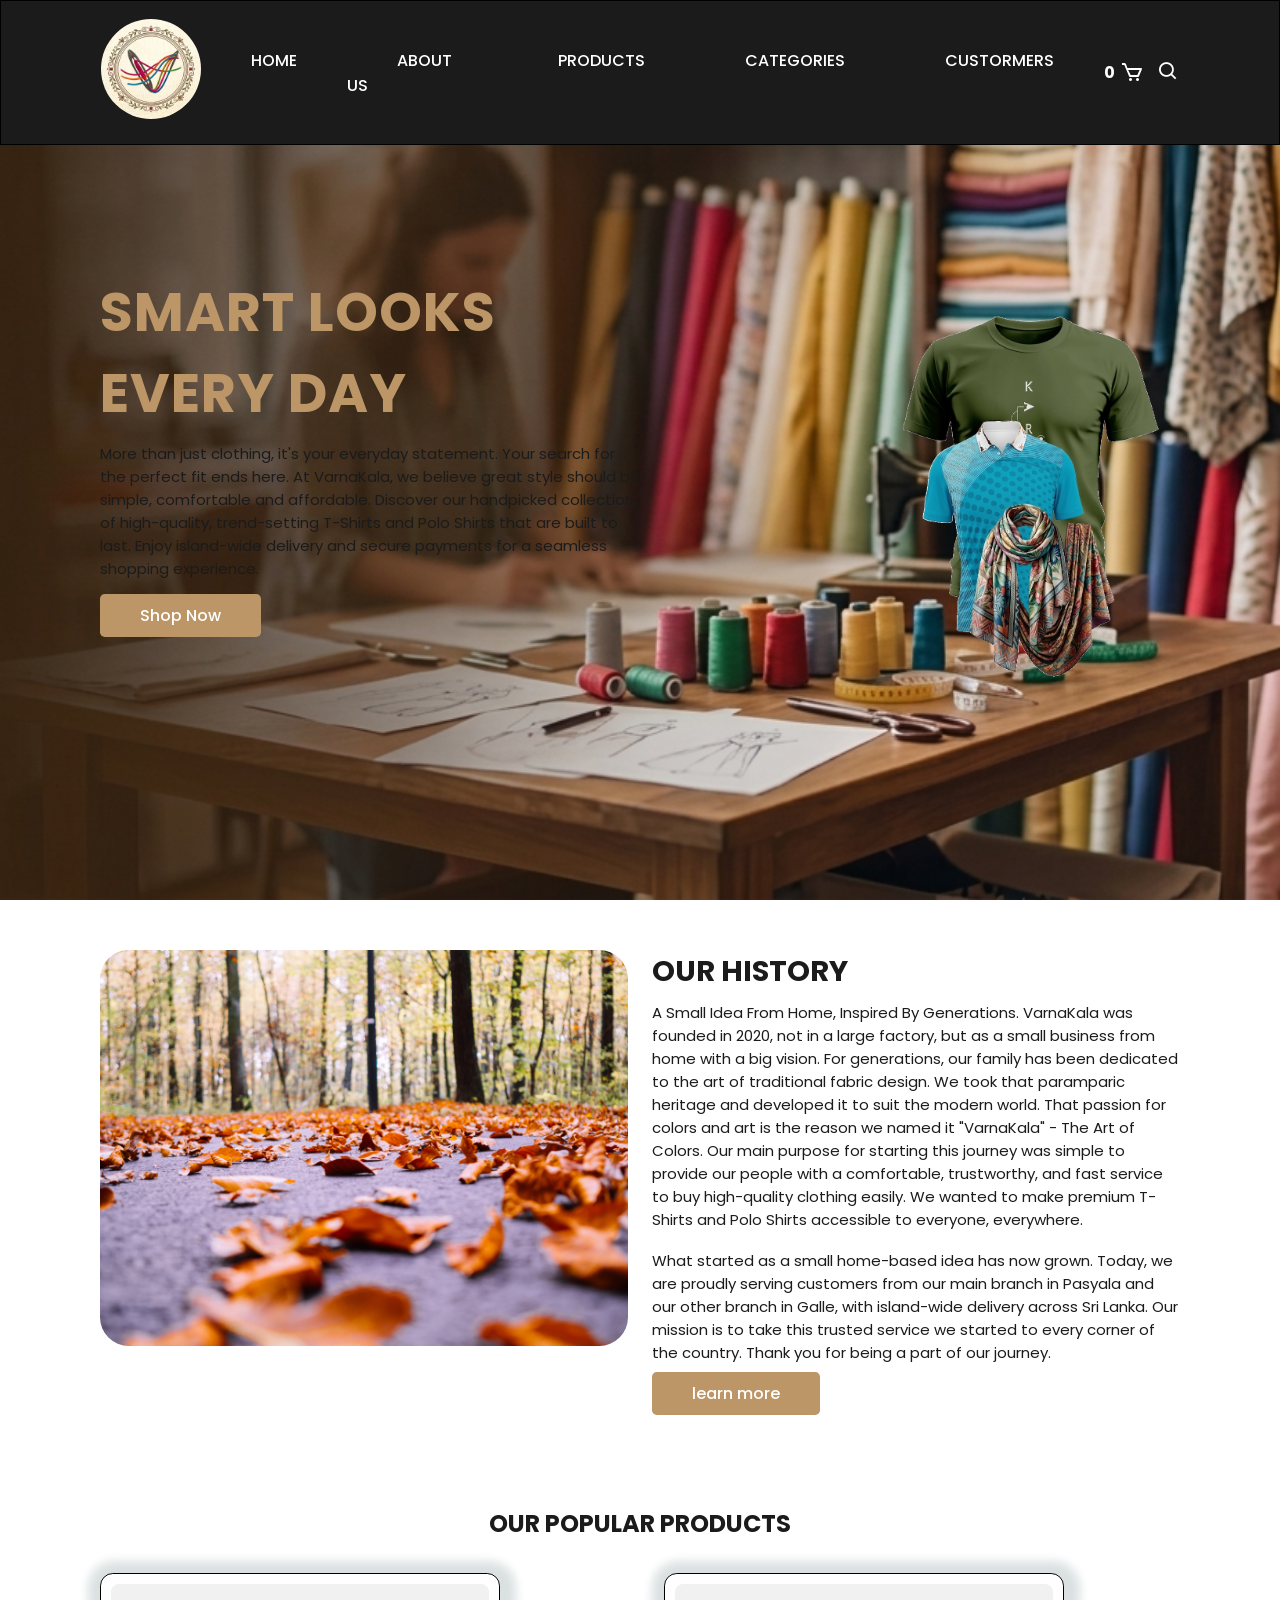
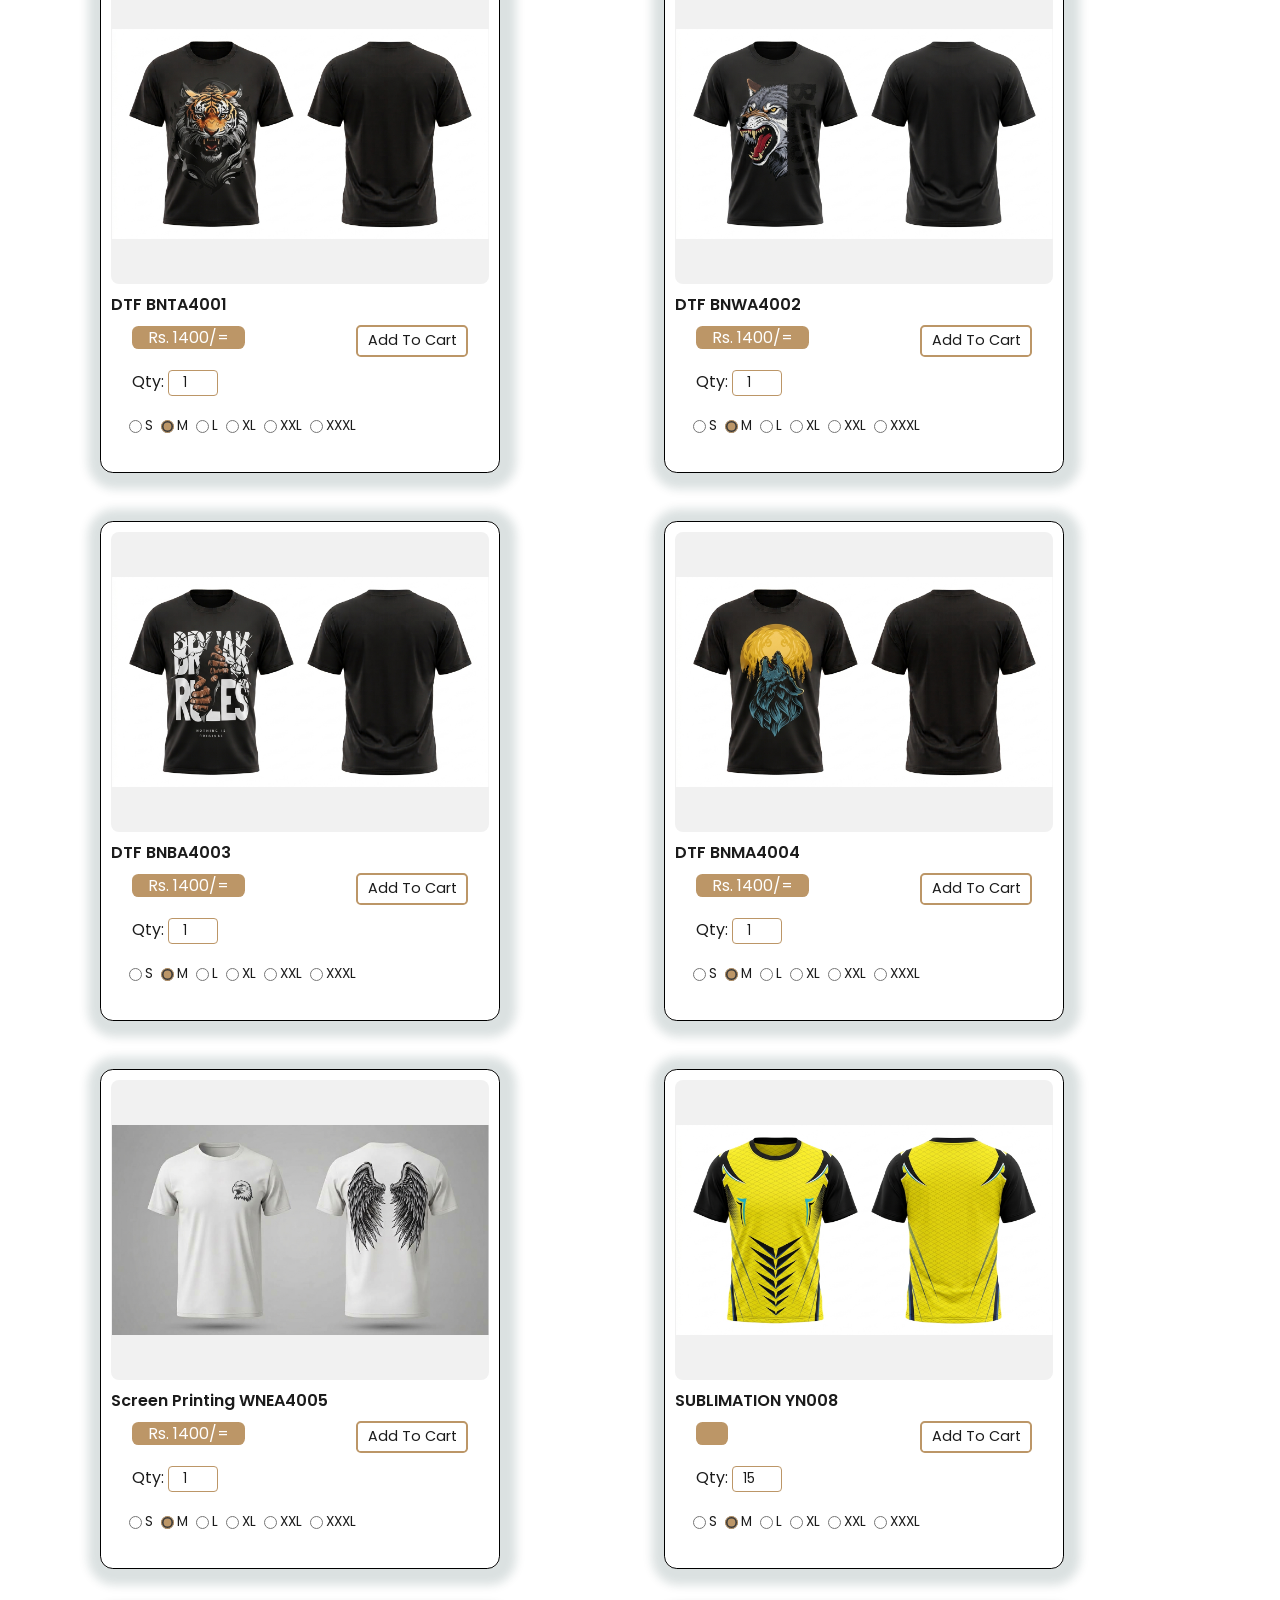
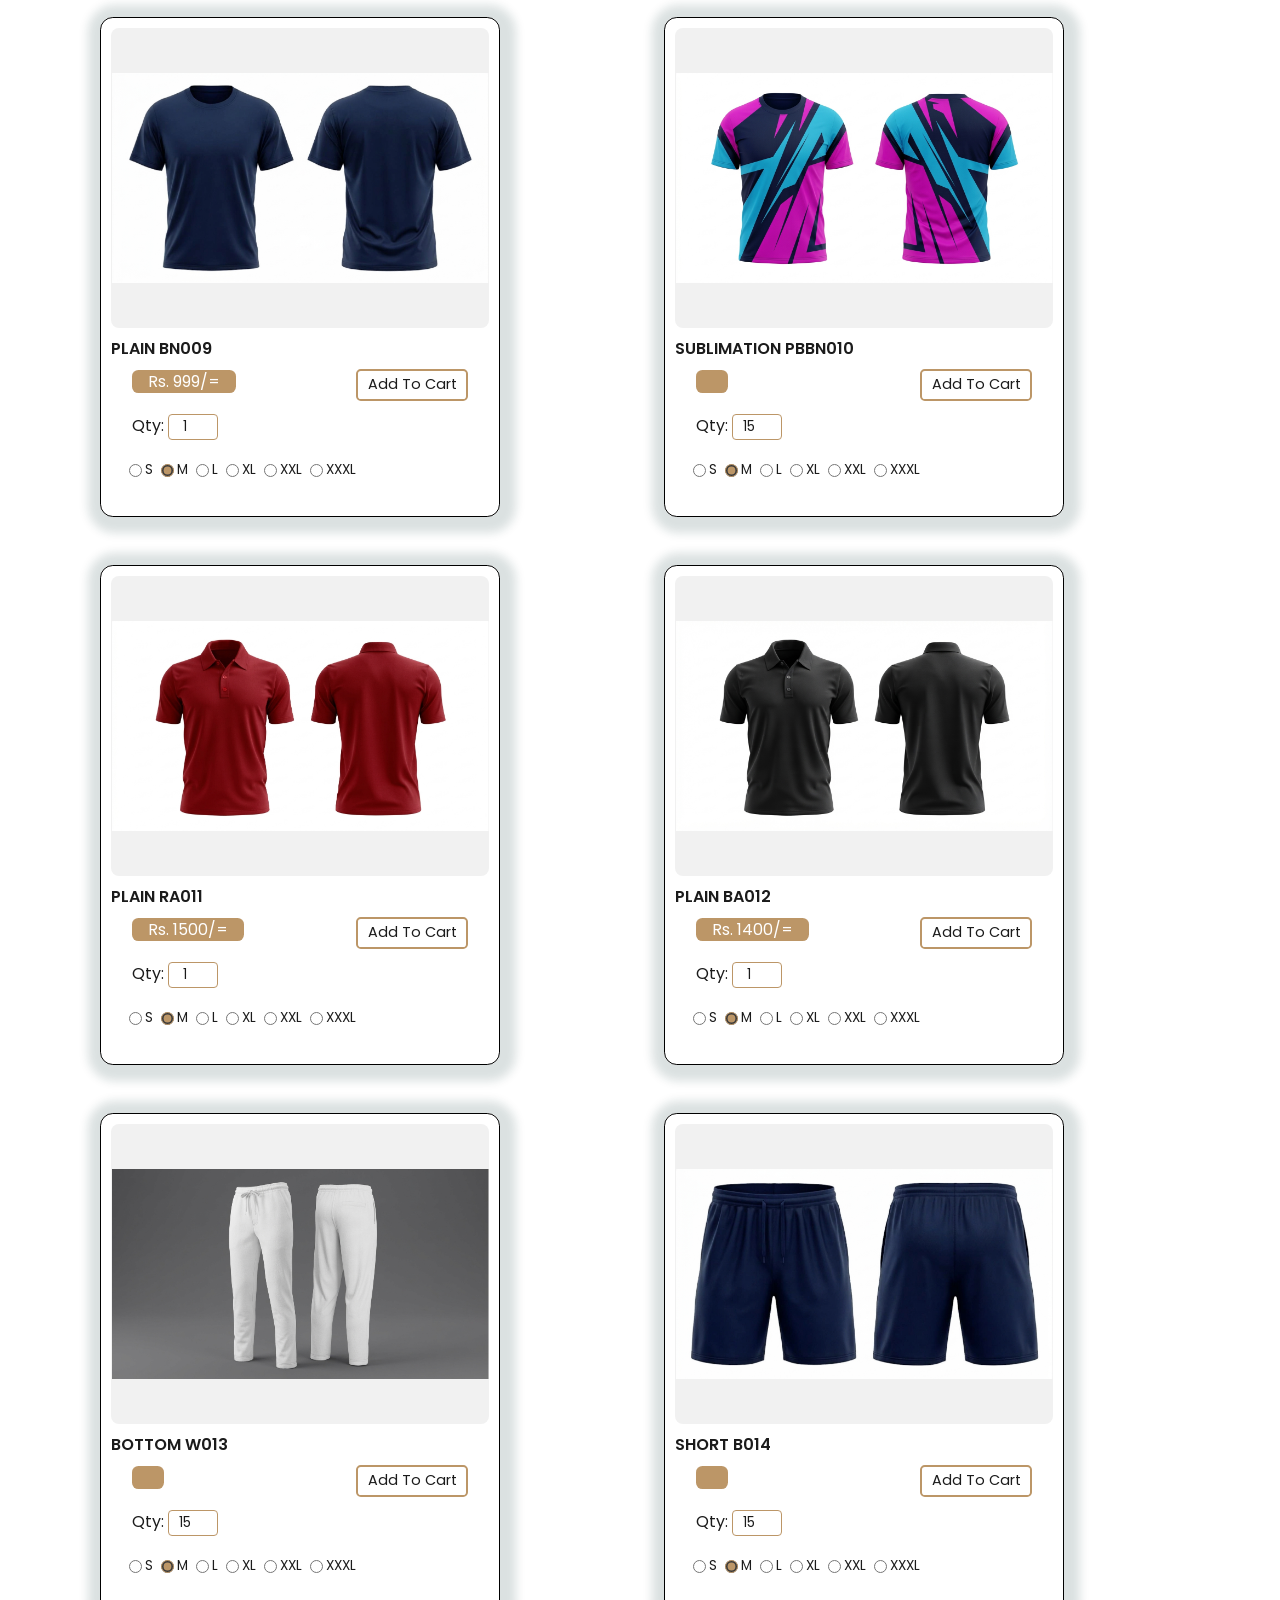
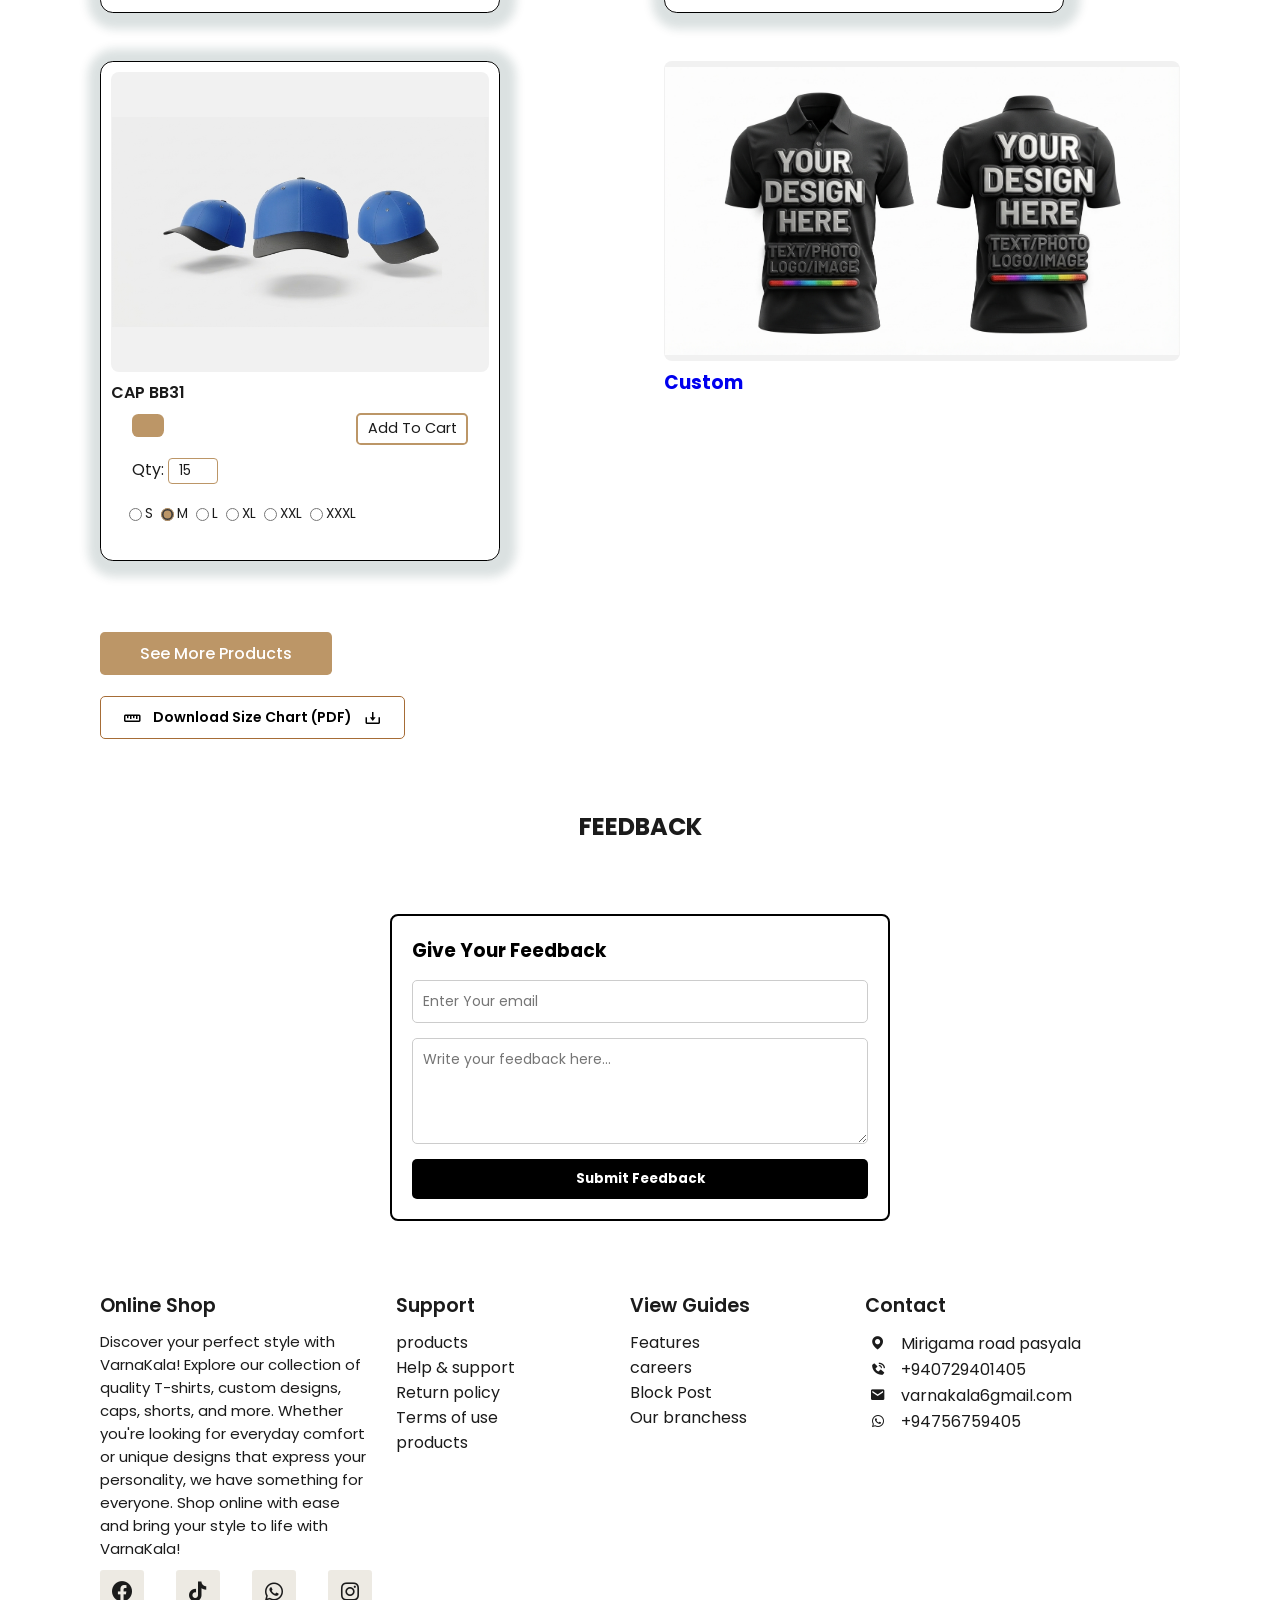
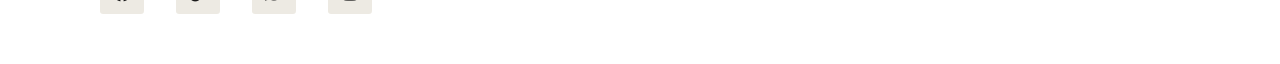
<file: index.html>
<!DOCTYPE html>
<html lang="en">
<head>
    <meta charset="UTF-8">
    <meta name="viewport" content="width=device-width, initial-scale=1.0">
    <title>VARNAKALA</title>


    <link rel="preconnect" href="https://fonts.googleapis.com">
    <link rel="preconnect" href="https://fonts.gstatic.com" crossorigin>
    <link href="https://fonts.googleapis.com/css2?family=Poppins:wght@300;400;500;600;700&display=swap" rel="stylesheet">


    <link rel="stylesheet" href="style.css">
    <link href='https://unpkg.com/boxicons@2.1.4/css/boxicons.min.css' rel='stylesheet'>
    <link rel="stylesheet" href="adminlogin.css">
    <link rel="icon" type="image/jpeg" href="web/logo.jpg">


    
    <!-- Google tag (gtag.js) -->
    <script async src="https://www.googletagmanager.com/gtag/js?id=G-C472483V35"></script>
    <script>
    window.dataLayer = window.dataLayer || [];
    function gtag(){dataLayer.push(arguments);}
    gtag('js', new Date());

    gtag('config', 'G-C472483V35');
    </script>




</head>
<body>
    <!--Navbar-->
    <header>
        <a href="#">
            <img src="web/logo.jpg" alt="logo" class="main-logo">
        </a>
        <!--menu icon-->
        <i class="bx bx-menu" id="menu-icon" ></i>

        <div class="menu-overlay" id="menu-overlay"></div>

        <!--link-->
        <ul class="Navbar">
            <li><a href="#home">Home</a></li>
            <li><a href="#about">About Us</a></li>
            <li><a href="#products">Products</a></li>
            <li><a href="categories.html">Categories</a></li>
            <li><a href="#customers">Custormers</a></li>
        </ul>
        <!--Icons-->
        <div class="header-icon">
            <div class="cart-container" style="display: inline-flex; align-items: center;">
                <span id="cart-count" style="color: #ffffff; font-weight: bold; font-size: 16px; margin-right: 5px;">0</span>
                <i class="bx bx-cart cart-icon" style="color: #ffffff; font-size: 24px;"></i>
            </div>
            <i class="bx bx-search" id="search-icon"></i>
        </div>

        <!-- Search Box -->
        <div class="search-box">
            <input
                type="search"
                id="site-search-input"
                placeholder="Search products..."
                autocomplete="off">
        </div>
    </header>

        <!-- Search Results -->
        <div id="search-results" class="search-results"></div>

    <!--Home-->
    <section class="home" id="home">
        <div class="home-text">
            <h1>SMART LOOKS<br>EVERY DAY</h1>
            <p>More than just clothing, it's your everyday statement. Your search for the perfect fit ends here. At VarnaKala, we believe great style should be simple, comfortable and affordable. Discover our handpicked collection of high-quality, trend-setting T-Shirts and Polo Shirts that are built to last. Enjoy island-wide delivery and secure payments for a seamless shopping experience.</p>
            <a href="#products" class="btn">Shop Now</a>
        </div>
        <div class="home-img">
            <img src="web/home.png" alt="">
        </div>
    </section>

    <!--about-->
    <section class="about" id="about">
        <div class="about-img">
            <img src="web/about.jpg" alt="">
        </div>

        <div class="about-text">
            <h2>Our History</h2>
            <p>A Small Idea From Home, Inspired By Generations.
                VarnaKala was founded in 2020, not in a large factory, but as a small business from home with a big vision.
                For generations, our family has been dedicated to the art of traditional fabric design. We took that paramparic heritage and developed it to suit the modern world. That passion for colors and art is the reason we named it "VarnaKala" - The Art of Colors.
                Our main purpose for starting this journey was simple to provide our people with a comfortable, trustworthy, and fast service to buy high-quality clothing easily. We wanted to make premium T-Shirts and Polo Shirts accessible to everyone, everywhere.
            </p>
            <p>What started as a small home-based idea has now grown. Today, we are proudly serving customers from our main branch in Pasyala and our other branch in Galle, with island-wide delivery across Sri Lanka.
                Our mission is to take this trusted service we started to every corner of the country.
                Thank you for being a part of our journey.
            </p>
            <a href="#" class="btn">learn more</a>
        </div>
    </section>

    <!--Products-->
    <section class="products" id="products">
        <div class="heading">
            <h2>Our Popular Products</h2>
        </div>
        <!--container-->

        <div class="product-container">
        
            <!-- Product 01 -->
            <div class="box"
                data-code="DTF BNTA4001"
                data-name="DTF BNTA4001"
                data-description="Premium Single Jersey CVC T-shirt designed for ultimate comfort and durable everyday wear."
                data-about="Fabric Type: Single Jersey Knit.
                Material: 80% Cotton / 20% Polyester.
                Fabric Weight: 180 GSM  /  220 GSM.
                Fit: Regular Fit.
                Designed for ultimate comfort and durable everyday wear."
                data-quality="High-Grade CVC Blend: Made from premium 80% Cotton and 20% Polyester fabric.
                Single Jersey Knit: A comfortable knitted fabric commonly used for T-shirts.
                Soft, Breathable, and Colorfast: Designed for comfortable wear while helping maintain color after washing.
                Shape Retention: Retains its shape and quality even after multiple washes."
                data-design="Classic Regular Fit: Suitable for any casual occasion.
                Minimalist Style: Features a clean, simple aesthetic with neat seams and a durable neckband."
                data-sizes="Available Sizes: S, M, L, XL, XXL, XXXL.
                Refer to the Size Chart for accurate measurements."
                data-care="Machine wash cold with similar colors.
                Tumble dry on low heat or line dry in the shade.
                Use a warm iron if needed.
                Do not iron directly on prints or embroidery.">
                <img
                    src="web/p1 (1).jpg"
                    alt="DTF BNTA4001"
                    onclick="openProductDetails(this)"
                    style="cursor: pointer;"
                >

                <h3
                    onclick="openProductDetails(this)"
                    style="cursor: pointer;"
                >DTF BNTA4001</h3>
                <div class="content">
                    <div class="price-count">
                        <span id="price1">Rs. 1400/=</span>
                        
                        <div class="quantity-selector">
                            <label for="qty1">Qty:</label>
                            <input type="number" id="qty1" class="qty-input" value="1" min="1" max="100">
                        </div>

                        <div class="size-selector">
                            <div class="size-options">
                                <label><input type="radio" name="size1" value="S" data-price="1400" onchange="updatePrice('price1', 1400)"> S</label>
                                <label><input type="radio" name="size1" value="M" data-price="1400" onchange="updatePrice('price1', 1400)" checked> M</label>
                                <label><input type="radio" name="size1" value="L" data-price="1400" onchange="updatePrice('price1', 1400)"> L</label>
                                <label><input type="radio" name="size1" value="XL" data-price="1400" onchange="updatePrice('price1', 1400)"> XL</label>
                                <label><input type="radio" name="size1" value="XXL" data-price="1550" onchange="updatePrice('price1', 1550)"> XXL</label>
                                <label><input type="radio" name="size1" value="XXXL" data-price="1550" onchange="updatePrice('price1', 1550)"> XXXL</label>
                            </div>
                        </div>
                    </div>
                    <button class="cart-btn" onclick="addToCartDynamic('DTF BNTA4001', 'qty1', 'size1')">Add To Cart</button>
                </div>
            </div>

            <!-- Product 02 -->
            <div class="box"
                data-code="DTF BNWA4002"
                data-name="DTF BNWA4002"
                data-description="Premium Single Jersey CVC T-shirt designed for ultimate comfort and durable everyday wear."
                data-about="Fabric Type: Single Jersey Knit.
                Material: 80% Cotton / 20% Polyester.
                Fabric Weight: 180 GSM  /  220 GSM.
                Fit: Regular Fit.
                Designed for ultimate comfort and durable everyday wear."
                data-quality="High-Grade CVC Blend: Made from premium 80% Cotton and 20% Polyester fabric.
                Single Jersey Knit: A comfortable knitted fabric commonly used for T-shirts.
                Soft, Breathable, and Colorfast: Designed for comfortable wear while helping maintain color after washing.
                Shape Retention: Retains its shape and quality even after multiple washes."
                data-design="Classic Regular Fit: Suitable for any casual occasion.
                Minimalist Style: Features a clean, simple aesthetic with neat seams and a durable neckband."
                data-sizes="Available Sizes: S, M, L, XL, XXL, XXXL.
                Refer to the Size Chart for accurate measurements."
                data-care="Machine wash cold with similar colors.
                Tumble dry on low heat or line dry in the shade.
                Use a warm iron if needed.
                Do not iron directly on prints or embroidery.">

                <img
                    src="web/p2.jpg"
                    alt="DTF BNWA4002"
                    onclick="openProductDetails(this)"
                    style="cursor: pointer;">

                <h3
                    onclick="openProductDetails(this)"
                    style="cursor: pointer;">DTF BNWA4002</h3>
                <div class="content">
                    <div class="price-count">
                        <span id="price2">Rs. 1400/=</span>
                        
                        <div class="quantity-selector">
                            <label for="qty2">Qty:</label>
                            <input type="number" id="qty2" class="qty-input" value="1" min="1" max="100">
                        </div>

                        <div class="size-selector">
                            <div class="size-options">
                                <label><input type="radio" name="size2" value="S" data-price="1400" onchange="updatePrice('price2', 1400)"> S</label>
                                <label><input type="radio" name="size2" value="M" data-price="1400" onchange="updatePrice('price2', 1400)" checked> M</label>
                                <label><input type="radio" name="size2" value="L" data-price="1400" onchange="updatePrice('price2', 1400)"> L</label>
                                <label><input type="radio" name="size2" value="XL" data-price="1400" onchange="updatePrice('price2', 1400)"> XL</label>
                                <label><input type="radio" name="size2" value="XXL" data-price="1550" onchange="updatePrice('price2', 1550)"> XXL</label>
                                <label><input type="radio" name="size2" value="XXXL" data-price="1550" onchange="updatePrice('price2', 1550)"> XXXL</label>
                            </div>
                        </div>
                    </div>
                    <button class="cart-btn" onclick="addToCartDynamic('DTF BNWA4002', 'qty2', 'size2')">Add To Cart</button>
                </div>
            </div>

            <!-- Product 03 -->
            <div class="box"
                data-code="DTF BNBA4003"
                data-name="DTF BNBA4003" 
                data-description="Premium Single Jersey CVC T-shirt designed for ultimate comfort and durable everyday wear."
                data-about="Fabric Type: Single Jersey Knit.
                Material: 80% Cotton / 20% Polyester.
                Fabric Weight: 180 GSM  /  220 GSM.
                Fit: Regular Fit.
                Designed for ultimate comfort and durable everyday wear."
                data-quality="High-Grade CVC Blend: Made from premium 80% Cotton and 20% Polyester fabric.
                Single Jersey Knit: A comfortable knitted fabric commonly used for T-shirts.
                Soft, Breathable, and Colorfast: Designed for comfortable wear while helping maintain color after washing.
                Shape Retention: Retains its shape and quality even after multiple washes."
                data-design="Classic Regular Fit: Suitable for any casual occasion.
                Minimalist Style: Features a clean, simple aesthetic with neat seams and a durable neckband."
                data-sizes="Available Sizes: S, M, L, XL, XXL, XXXL.
                Refer to the Size Chart for accurate measurements."
                data-care="Machine wash cold with similar colors.
                Tumble dry on low heat or line dry in the shade.
                Use a warm iron if needed.
                Do not iron directly on prints or embroidery.">

                <img
                    src="web/p3.jpg"
                    alt="DTF BNBA4003"
                    onclick="openProductDetails(this)"
                    style="cursor: pointer;">

                <h3
                    onclick="openProductDetails(this)"
                    style="cursor: pointer;">DTF BNBA4003</h3>
                <div class="content">
                    <div class="price-count">
                        <span id="price3">Rs. 1400/=</span>
                        
                        <div class="quantity-selector">
                            <label for="qty3">Qty:</label>
                            <input type="number" id="qty3" class="qty-input" value="1" min="1" max="100">
                        </div>

                        <div class="size-selector">
                            <div class="size-options">
                                <label><input type="radio" name="size3" value="S" data-price="1400" onchange="updatePrice('price3', 1400)"> S</label>
                                <label><input type="radio" name="size3" value="M" data-price="1400" onchange="updatePrice('price3', 1400)" checked> M</label>
                                <label><input type="radio" name="size3" value="L" data-price="1400" onchange="updatePrice('price3', 1400)"> L</label>
                                <label><input type="radio" name="size3" value="XL" data-price="1400" onchange="updatePrice('price3', 1400)"> XL</label>
                                <label><input type="radio" name="size3" value="XXL" data-price="1550" onchange="updatePrice('price3', 1550)"> XXL</label>
                                <label><input type="radio" name="size3" value="XXXL" data-price="1550" onchange="updatePrice('price3', 1550)"> XXXL</label>
                            </div>
                        </div>
                    </div>
                    <button class="cart-btn" onclick="addToCartDynamic('DTF BNBA4003', 'qty3', 'size3')">Add To Cart</button>
                </div>
            </div>

            <!-- Product 04 -->
            <div class="box"
                data-code="DTF BNMA4004"
                data-name="DTF BNMA4004"
                data-description="Premium Single Jersey CVC T-shirt designed for ultimate comfort and durable everyday wear."
                data-about="Fabric Type: Single Jersey Knit.
                Material: 80% Cotton / 20% Polyester.
                Fabric Weight: 180 GSM  /  220 GSM.
                Fit: Regular Fit.
                Designed for ultimate comfort and durable everyday wear."
                data-quality="High-Grade CVC Blend: Made from premium 80% Cotton and 20% Polyester fabric.
                Single Jersey Knit: A comfortable knitted fabric commonly used for T-shirts.
                Soft, Breathable, and Colorfast: Designed for comfortable wear while helping maintain color after washing.
                Shape Retention: Retains its shape and quality even after multiple washes."
                data-design="Classic Regular Fit: Suitable for any casual occasion.
                Minimalist Style: Features a clean, simple aesthetic with neat seams and a durable neckband."
                data-sizes="Available Sizes: S, M, L, XL, XXL, XXXL.
                Refer to the Size Chart for accurate measurements."
                data-care="Machine wash cold with similar colors.
                Tumble dry on low heat or line dry in the shade.
                Use a warm iron if needed.
                Do not iron directly on prints or embroidery.">

                <img
                    src="web/p4.jpg"
                    alt="DTF BNMA4004"
                    onclick="openProductDetails(this)"
                    style="cursor: pointer;">

                <h3
                    onclick="openProductDetails(this)"
                    style="cursor: pointer;">DTF BNMA4004</h3>
                <div class="content">
                    <div class="price-count">
                        <span id="price4">Rs. 1400/=</span>
                        
                        <div class="quantity-selector">
                            <label for="qty4">Qty:</label>
                            <input type="number" id="qty4" class="qty-input" value="1" min="1" max="100">
                        </div>

                        <div class="size-selector">
                            <div class="size-options">
                                <label><input type="radio" name="size4" value="S" data-price="1400" onchange="updatePrice('price4', 1400)"> S</label>
                                <label><input type="radio" name="size4" value="M" data-price="1400" onchange="updatePrice('price4', 1400)" checked> M</label>
                                <label><input type="radio" name="size4" value="L" data-price="1400" onchange="updatePrice('price4', 1400)"> L</label>
                                <label><input type="radio" name="size4" value="XL" data-price="1400" onchange="updatePrice('price4', 1400)"> XL</label>
                                <label><input type="radio" name="size4" value="XXL" data-price="1550" onchange="updatePrice('price4', 1550)"> XXL</label>
                                <label><input type="radio" name="size4" value="XXXL" data-price="1550" onchange="updatePrice('price4', 1550)"> XXXL</label>
                            </div>
                        </div>
                    </div>
                    <button class="cart-btn" onclick="addToCartDynamic('DTF BNMA4004', 'qty4', 'size4')">Add To Cart</button>
                </div>
            </div>

            <!-- Product 05 -->
            <div class="box"
                data-code="Screen Printing WNEA40055"
                data-name="Screen Printing WNEA4005">

                <img
                    src="web/p5.jpg"
                    alt="Screen Printing WNEA4005"
                    onclick="openProductDetails(this)"
                    style="cursor: pointer;">

                <h3
                    onclick="openProductDetails(this)"
                    style="cursor: pointer;">Screen Printing WNEA4005</h3>
                <div class="content">
                    <div class="price-count">
                        <span id="price5">Rs. 1400/=</span>
                        
                        <div class="quantity-selector">
                            <label for="qty5">Qty:</label>
                            <input type="number" id="qty5" class="qty-input" value="1" min="15" max="100">
                        </div>

                        <div class="size-selector">
                            <div class="size-options">
                                <label><input type="radio" name="size5" value="S" data-price="1400" onchange="updatePrice('price5', 1400)"> S</label>
                                <label><input type="radio" name="size5" value="M" data-price="1400" onchange="updatePrice('price5', 1400)" checked> M</label>
                                <label><input type="radio" name="size5" value="L" data-price="1400" onchange="updatePrice('price5', 1400)"> L</label>
                                <label><input type="radio" name="size5" value="XL" data-price="1400" onchange="updatePrice('price5', 1400)"> XL</label>
                                <label><input type="radio" name="size5" value="XXL" data-price="1550" onchange="updatePrice('price5', 1550)"> XXL</label>
                                <label><input type="radio" name="size5" value="XXXL" data-price="1550" onchange="updatePrice('price5', 1550)"> XXXL</label>
                            </div>
                        </div>
                    </div>
                    <button class="cart-btn" onclick="addToCartDynamic('Screen Printing WNEA4005', 'qty5', 'size5')">Add To Cart</button>
                </div>
            </div>


            <!-- Product 08 -->
            <div class="box"
                data-code="SUBLIMATION YN008"
                data-name="SUBLIMATION YN008">

                <img
                    src="web/p8.jpg"
                    alt="SUBLIMATION YN008"
                    onclick="openProductDetails(this)"
                    style="cursor: pointer;">

                <h3
                    onclick="openProductDetails(this)"
                    style="cursor: pointer;">SUBLIMATION YN008</h3>
                <div class="content">
                    <div class="price-count">
                        <span id="price8"></span>
                        
                        <div class="quantity-selector">
                            <label for="qty8">Qty:</label>
                            <input type="number" id="qty8" class="qty-input" value="15" min="15" max="1000">
                        </div>

                        <div class="size-selector">
                            <div class="size-options">
                                <label><input type="radio" name="size8" value="S" data-price="" onchange="updatePrice('price8', 0)"> S</label>
                                <label><input type="radio" name="size8" value="M" data-price="" onchange="updatePrice('price8', 0)" checked> M</label>
                                <label><input type="radio" name="size8" value="L" data-price="" onchange="updatePrice('price8', 0)"> L</label>
                                <label><input type="radio" name="size8" value="XL" data-price="" onchange="updatePrice('price8', 0)"> XL</label>
                                <label><input type="radio" name="size8" value="XXL" data-price="" onchange="updatePrice('price8', 0)"> XXL</label>
                                <label><input type="radio" name="size8" value="XXXL" data-price="" onchange="updatePrice('price8', 0)"> XXXL</label>
                            </div>
                        </div>
                    </div>
                    <button class="cart-btn" onclick="addToCartDynamic('SUBLIMATION YN008', 'qty8', 'size8')">Add To Cart</button>
                </div>
            </div>

                        <!-- Product 09 -->
            <div class="box"
                data-code="PLAIN BN009"
                data-name="PLAIN BN009"
                data-description="Premium Single Jersey CVC T-shirt designed for ultimate comfort and durable everyday wear."
                data-about="Fabric Type: Single Jersey Knit.
                Material: 80% Cotton / 20% Polyester.
                Fabric Weight: 180 GSM  /  220 GSM.
                Fit: Regular Fit.
                Designed for ultimate comfort and durable everyday wear."
                data-quality="High-Grade CVC Blend: Made from premium 80% Cotton and 20% Polyester fabric.
                Single Jersey Knit: A comfortable knitted fabric commonly used for T-shirts.
                Soft, Breathable, and Colorfast: Designed for comfortable wear while helping maintain color after washing.
                Shape Retention: Retains its shape and quality even after multiple washes."
                data-design="Classic Regular Fit: Suitable for any casual occasion.
                Minimalist Style: Features a clean, simple aesthetic with neat seams and a durable neckband."
                data-sizes="Available Sizes: S, M, L, XL, XXL, XXXL.
                Refer to the Size Chart for accurate measurements."
                data-care="Machine wash cold with similar colors.
                Tumble dry on low heat or line dry in the shade.
                Use a warm iron if needed.
                Do not iron directly on prints or embroidery.">

                <img
                    src="web/p9.jpg"
                    alt="PLAIN BN009"
                    onclick="openProductDetails(this)"
                    style="cursor: pointer;">

                <h3
                    onclick="openProductDetails(this)"
                    style="cursor: pointer;">PLAIN BN009</h3>
                <div class="content">
                    <div class="price-count">
                        <span id="price9">Rs. 1000/=</span>
                        
                        <div class="quantity-selector">
                            <label for="qty9">Qty:</label>
                            <input type="number" id="qty9" class="qty-input" value="1" min="1" max="100">
                        </div>

                        <div class="size-selector">
                            <div class="size-options">
                                <label><input type="radio" name="size9" value="S" data-price="999" onchange="updatePrice('price9', 999)"> S</label>
                                <label><input type="radio" name="size9" value="M" data-price="999" onchange="updatePrice('price9', 999)" checked> M</label>
                                <label><input type="radio" name="size9" value="L" data-price="999" onchange="updatePrice('price9', 999)"> L</label>
                                <label><input type="radio" name="size9" value="XL" data-price="999" onchange="updatePrice('price9', 999)"> XL</label>
                                <label><input type="radio" name="size9" value="XXL" data-price="1150" onchange="updatePrice('price9', 1150)"> XXL</label>
                                <label><input type="radio" name="size9" value="XXXL" data-price="1150" onchange="updatePrice('price9', 1150)"> XXXL</label>
                            </div>
                        </div>
                    </div>
                    <button class="cart-btn" onclick="addToCartDynamic('PLAIN BN009', 'qty9', 'size9')">Add To Cart</button>
                </div>
            </div>

            <!-- Product 10 -->
            <div class="box"
                data-code="SUBLIMATION PBBN010"
                data-name="SUBLIMATION PBBN010">

                <img
                    src="web/p10.jpg"
                    alt="SUBLIMATION PBBN010"
                    onclick="openProductDetails(this)"
                    style="cursor: pointer;">

                <h3
                    onclick="openProductDetails(this)"
                    style="cursor: pointer;">SUBLIMATION PBBN010</h3>
                <div class="content">
                    <div class="price-count">
                        <span id="price10"></span>
                        
                        <div class="quantity-selector">
                            <label for="qty10">Qty:</label>
                            <input type="number" id="qty10" class="qty-input" value="15" min="15" max="1000">
                        </div>

                        <div class="size-selector">
                            <div class="size-options">
                                <label><input type="radio" name="size10" value="S" data-price="" onchange="updatePrice('price10', 0)"> S</label>
                                <label><input type="radio" name="size10" value="M" data-price="" onchange="updatePrice('price10', 0)" checked> M</label>
                                <label><input type="radio" name="size10" value="L" data-price="" onchange="updatePrice('price10', 0)"> L</label>
                                <label><input type="radio" name="size10" value="XL" data-price="" onchange="updatePrice('price10', 0)"> XL</label>
                                <label><input type="radio" name="size10" value="XXL" data-price="" onchange="updatePrice('price10', 0)"> XXL</label>
                                <label><input type="radio" name="size10" value="XXXL" data-price="" onchange="updatePrice('price10', 0)"> XXXL</label>
                            </div>
                        </div>
                    </div>
                    <button class="cart-btn" onclick="addToCartDynamic('SUBLIMATION PBBN010', 'qty10', 'size10')">Add To Cart</button>
                </div>
            </div>

            <!-- Product 11 -->
            <div class="box"
                data-code="PLAIN RA011"
                data-name="PLAIN RA011"
                data-description="Premium Single Jersey CVC T-shirt designed for ultimate comfort and durable everyday wear."
                data-about="Fabric Type: Single Jersey Knit.
                Material: 80% Cotton / 20% Polyester.
                Fabric Weight: 180 GSM  /  220 GSM.
                Fit: Regular Fit.
                Designed for ultimate comfort and durable everyday wear."
                data-quality="High-Grade CVC Blend: Made from premium 80% Cotton and 20% Polyester fabric.
                Single Jersey Knit: A comfortable knitted fabric commonly used for T-shirts.
                Soft, Breathable, and Colorfast: Designed for comfortable wear while helping maintain color after washing.
                Shape Retention: Retains its shape and quality even after multiple washes."
                data-design="Classic Regular Fit: Suitable for any casual occasion.
                Minimalist Style: Features a clean, simple aesthetic with neat seams and a durable neckband."
                data-sizes="Available Sizes: S, M, L, XL, XXL, XXXL.
                Refer to the Size Chart for accurate measurements."
                data-care="Machine wash cold with similar colors.
                Tumble dry on low heat or line dry in the shade.
                Use a warm iron if needed.
                Do not iron directly on prints or embroidery.">

                <img
                    src="web/p11.jpg"
                    alt="PLAIN RA011"
                    onclick="openProductDetails(this)"
                    style="cursor: pointer;">

                <h3
                    onclick="openProductDetails(this)"
                    style="cursor: pointer;">PLAIN RA011</h3>
                <div class="content">
                    <div class="price-count">
                        <span id="price11">Rs. 1500/=</span>
                        
                        <div class="quantity-selector">
                            <label for="qty11">Qty:</label>
                            <input type="number" id="qty11" class="qty-input" value="1" min="1" max="100">
                        </div>

                        <div class="size-selector">
                            <div class="size-options">
                                <label><input type="radio" name="size11" value="S" data-price="1500" onchange="updatePrice('price11', 1500)"> S</label>
                                <label><input type="radio" name="size11" value="M" data-price="1500" onchange="updatePrice('price11', 1500)" checked> M</label>
                                <label><input type="radio" name="size11" value="L" data-price="1500" onchange="updatePrice('price11', 1500)"> L</label>
                                <label><input type="radio" name="size11" value="XL" data-price="1500" onchange="updatePrice('price11', 1500)"> XL</label>
                                <label><input type="radio" name="size11" value="XXL" data-price="1600" onchange="updatePrice('price11', 1600)"> XXL</label>
                                <label><input type="radio" name="size11" value="XXXL" data-price="1600" onchange="updatePrice('price11', 1600)"> XXXL</label>
                            </div>
                        </div>
                    </div>
                    <button class="cart-btn" onclick="addToCartDynamic('PLAIN RA011', 'qty11', 'size11')">Add To Cart</button>
                </div>
            </div>

            <!-- Product 12 -->
            <div class="box"
                data-code="PLAIN BA012"
                data-name="PLAIN BA012"
                data-description="Premium Single Jersey CVC T-shirt designed for ultimate comfort and durable everyday wear."
                data-about="Fabric Type: Single Jersey Knit.
                Material: 80% Cotton / 20% Polyester.
                Fabric Weight: 180 GSM  /  220 GSM.
                Fit: Regular Fit.
                Designed for ultimate comfort and durable everyday wear."
                data-quality="High-Grade CVC Blend: Made from premium 80% Cotton and 20% Polyester fabric.
                Single Jersey Knit: A comfortable knitted fabric commonly used for T-shirts.
                Soft, Breathable, and Colorfast: Designed for comfortable wear while helping maintain color after washing.
                Shape Retention: Retains its shape and quality even after multiple washes."
                data-design="Classic Regular Fit: Suitable for any casual occasion.
                Minimalist Style: Features a clean, simple aesthetic with neat seams and a durable neckband."
                data-sizes="Available Sizes: S, M, L, XL, XXL, XXXL.
                Refer to the Size Chart for accurate measurements."
                data-care="Machine wash cold with similar colors.
                Tumble dry on low heat or line dry in the shade.
                Use a warm iron if needed.
                Do not iron directly on prints or embroidery.">

                <img
                    src="web/p12.jpg"
                    alt="PLAIN BA012"
                    onclick="openProductDetails(this)"
                    style="cursor: pointer;">


                <h3
                    onclick="openProductDetails(this)"
                    style="cursor: pointer;">PLAIN BA012</h3>
                <div class="content">
                    <div class="price-count">
                        <span id="price12">Rs. 1400/=</span>
                        
                        <div class="quantity-selector">
                            <label for="qty12">Qty:</label>
                            <input type="number" id="qty12" class="qty-input" value="1" min="1" max="100">
                        </div>

                        <div class="size-selector">
                            <div class="size-options">
                                <label><input type="radio" name="size12" value="S" data-price="1400" onchange="updatePrice('price12', 1400)"> S</label>
                                <label><input type="radio" name="size12" value="M" data-price="1400" onchange="updatePrice('price12', 1400)" checked> M</label>
                                <label><input type="radio" name="size12" value="L" data-price="1400" onchange="updatePrice('price12', 1400)"> L</label>
                                <label><input type="radio" name="size12" value="XL" data-price="1400" onchange="updatePrice('price12', 1400)"> XL</label>
                                <label><input type="radio" name="size12" value="XXL" data-price="1500" onchange="updatePrice('price12', 1500)"> XXL</label>
                                <label><input type="radio" name="size12" value="XXXL" data-price="1500" onchange="updatePrice('price12', 1500)"> XXXL</label>
                            </div>
                        </div>
                    </div>
                    <button class="cart-btn" onclick="addToCartDynamic('PLAIN BA012', 'qty12', 'size12')">Add To Cart</button>
                </div>
            </div>


            <!-- Product 13 -->
            <div class="box"
                data-code="BOTTOM W013"
                data-name="BOTTOM W013">

                <img
                    src="web/p13.jpg"
                    alt="BOTTOM W013"
                    onclick="openProductDetails(this)"
                    style="cursor: pointer;">

                <h3
                    onclick="openProductDetails(this)"
                    style="cursor: pointer;">BOTTOM W013</h3>
                <div class="content">
                    <div class="price-count">
                        <span id="price13"></span>
                        
                        <div class="quantity-selector">
                            <label for="qty13">Qty:</label>
                            <input type="number" id="qty13" class="qty-input" value="15" min="15" max="1000">
                        </div>

                        <div class="size-selector">
                            <div class="size-options">
                                <label><input type="radio" name="size13" value="S" data-price="" onchange="updatePrice('price13', 0)"> S</label>
                                <label><input type="radio" name="size13" value="M" data-price="" onchange="updatePrice('price13', 0)" checked> M</label>
                                <label><input type="radio" name="size13" value="L" data-price="" onchange="updatePrice('price13', 0)"> L</label>
                                <label><input type="radio" name="size13" value="XL" data-price="" onchange="updatePrice('price13', 0)"> XL</label>
                                <label><input type="radio" name="size13" value="XXL" data-price="" onchange="updatePrice('price13', 0)"> XXL</label>
                                <label><input type="radio" name="size13" value="XXXL" data-price="" onchange="updatePrice('price13', 0)"> XXXL</label>
                            </div>
                        </div>
                    </div>
                    <button class="cart-btn" onclick="addToCartDynamic('BOTTOM W013', 'qty13', 'size13')">Add To Cart</button>
                </div>
            </div>

            <!-- Product 14 -->
            <div class="box"
                data-code="SHORT B014"
                data-name="SHORT B014">

                <img
                    src="web/p14.jpg"
                    alt="SHORT B014"
                    onclick="openProductDetails(this)"
                    style="cursor: pointer;">

                <h3
                    onclick="openProductDetails(this)"
                    style="cursor: pointer;">SHORT B014</h3>
                <div class="content">
                    <div class="price-count">
                        <span id="price14"></span>
                        
                        <div class="quantity-selector">
                            <label for="qty14">Qty:</label>
                            <input type="number" id="qty14" class="qty-input" value="15" min="15" max="1000">
                        </div>

                        <div class="size-selector">
                            <div class="size-options">
                                <label><input type="radio" name="size14" value="S" data-price="" onchange="updatePrice('price14', 0)"> S</label>
                                <label><input type="radio" name="size14" value="M" data-price="" onchange="updatePrice('price14', 0)" checked> M</label>
                                <label><input type="radio" name="size14" value="L" data-price="" onchange="updatePrice('price14', 0)"> L</label>
                                <label><input type="radio" name="size14" value="XL" data-price="" onchange="updatePrice('price14', 0)"> XL</label>
                                <label><input type="radio" name="size14" value="XXL" data-price="" onchange="updatePrice('price14', 0)"> XXL</label>
                                <label><input type="radio" name="size14" value="XXXL" data-price="" onchange="updatePrice('price14', 0)"> XXXL</label>
                            </div>
                        </div>
                    </div>
                    <button class="cart-btn" onclick="addToCartDynamic('SHORT B014', 'qty14', 'size14')">Add To Cart</button>
                </div>
            </div>

            <!-- Product 31 -->
            <div class="box"
                data-code="CAP BB31"
                data-name="CAP BB31">

                <img
                    src="product/cap.jpg"
                    alt="CAP BB31"
                    onclick="openProductDetails(this)"
                    style="cursor: pointer;">

                <h3
                    onclick="openProductDetails(this)"
                    style="cursor: pointer;">CAP BB31</h3>
                <div class="content">
                    <div class="price-count">
                        <span id="price31"></span>
                        
                        <div class="quantity-selector">
                            <label for="qty31">Qty:</label>
                            <input type="number" id="qty31" class="qty-input" value="15" min="15" max="1000">
                        </div>

                        <div class="size-selector">
                            <div class="size-options">
                                <label><input type="radio" name="size31" value="S" data-price="" onchange="updatePrice('price31', 0)"> S </label>
                                <label><input type="radio" name="size31" value="M" data-price="" onchange="updatePrice('price31', 0)" checked> M</label>
                                <label><input type="radio" name="size31" value="L" data-price="" onchange="updatePrice('price31', 0)"> L</label>
                                <label><input type="radio" name="size31" value="XL" data-price="" onchange="updatePrice('price31', 0)"> XL</label>
                                <label><input type="radio" name="size31" value="XXL" data-price="" onchange="updatePrice('price31', 0)"> XXL</label>
                                <label><input type="radio" name="size31" value="XXXL" data-price="" onchange="updatePrice('price31', 0)"> XXXL</label>
                            </div>
                        </div>
                    </div>
                    <button class="cart-btn" onclick="addToCartDynamic('CAP BB31', 'qty31', 'size31')">Add To Cart</button>
                </div>
            </div>


                        <!-- Custom -->
            <div class="category-card">
                <a href="customize.html">
                    <img src="product/custom.jpg" alt="Custom">
                    <h3>Custom</h3>
                </a>
            </div>



        </div>
    </section>


    
    <div class="see-more-btn-container">

        <div id="see-more-product-box">
            <a href="products.html" class="btn">
                See More Products
            </a>
        </div>

        <div id="size-chart-box">
            <a href="web/size-chart.pdf"
            class="size-chart-download-btn"
            download="VarnaKala-Size-Chart.pdf">
                <i class="bx bx-ruler"></i>
                Download Size Chart (PDF)
                <i class="bx bx-download"></i>
            </a>
        </div>

    </div>




    <!--Customers-->
    <section class="customers" id="customers">
        <div class="heading">
            <h2> feedback </h2>
        </div>
        <!--container-->
        <div class="customer-feedback">
            
        </div>
    </section>
 
    <!-- Feedback Submit කරන Form එක -->
    <form id="feedbackForm" class="feedback-box">
        <h3>Give Your Feedback</h3>
        
        <!-- Email එක ඇතුළත් කිරීමට -->
        <input type="email" id="userEmail" placeholder="Enter Your email" required>
        
        <!-- Feedback එක ඇතුළත් කිරීමට -->
        <textarea id="userFeedback" placeholder="Write your feedback here..." rows="4" required></textarea>
        
        <!-- Submit බොත්තම -->
        <button type="submit">Submit Feedback</button>
    </form>


    <!-- Custom Popup Modal for Loading & Success -->
    <div id="feedbackModal" class="feedback-modal-overlay">
        <div class="feedback-modal-box">
            
            <!-- Loading State -->
            <div id="feedbackLoadingState">
                <div class="feedback-spinner"></div>
                <h3 class="modal-title">Please Wait...</h3>
                <p class="modal-text">Your feedback is being saved.</p>
            </div>

            <!-- Success State -->
            <div id="feedbackSuccessState" class="feedback-success-content" style="display: none;">
                <div class="success-icon">✅</div>
                <h3 class="modal-title">Success!</h3>
                <p class="modal-text">Feedback successfully submitted!</p>
                <button type="button" onclick="closeFeedbackModal()" class="success-btn">OK</button>
            </div>

        </div>
    </div>
    
    <!-- Admin Login Section--
    <section class="admin-login-section" id="admin-login">
        <div class="admin-login-card">
            <h3>Admin Access Only</h3>
            <p><!-methanata danna --</p>
            
            <form id="indexAdminLoginForm" onsubmit="handleAdminLogin(event)">
                <div class="input-field">
                    <label for="adminIndexPass">Admin Password</label>
                    <input type="password" id="adminIndexPass" placeholder="" required>
                </div>
                
                <button type="submit" class="admin-login-btn">Login to Dashboard</button>
                <p id="loginErrorMsg" class="error-msg"></p>
            </form>
        </div>
    </section>
    


    <!--fooer section-->
    <section class="fooer">
    <div class="fooer-box">
        <h3>Online Shop</h3>
        <p>Discover your perfect style with VarnaKala! Explore our collection of quality T-shirts, custom designs, caps, shorts, and more. Whether you're looking for everyday comfort or unique designs that express your personality, we have something for everyone. Shop online with ease and bring your style to life with VarnaKala!</p>
        <div class="social">
            <!-- Facebook Page Link එක -->
            <a href="https://www.facebook.com/share/1MsafVkXpL/" target="_blank"><i class="bx bxl-facebook-circle"></i></a>

            <!-- TikTok Account Link එක -->
            <a href="https://vm.tiktok.com/ZS9yyaefDcXFt-QUD8C/" target="_blank"><i class="bx bxl-tiktok"></i></a>

            <!-- WhatsApp Chat Link එක -->
            <a href="https://wa.me/qr/QCCCGYO2CCNVC1" target="_blank"><i class="bx bxl-whatsapp"></i></a>

            <!-- Instagram Profile Link එක -->
            <a href="https://www.instagram.com/yourusername" target="_blank"><i class="bx bxl-instagram"></i></a>
        </div>
    </div>

    <div class="fooer-box">
        <h3>Support</h3>
        <li><a href="#">products</a></li>
        <li><a href="#">Help & support</a></li>
        <li><a href="#">Return policy</a></li>
        <li><a href="#">Terms of use</a></li>
        <li><a href="#">products</a></li>
    </div>
    <div class="fooer-box">
        <h3>View Guides</h3>
        <li> <a href="#">Features</a></li>
        <li> <a href="#">careers</a></li>
        <li> <a href="#">Block Post</a></li>
        <li> <a href="#">Our branchess</a></li>
    </div>
    <div class="fooer-box">
        <h3>Contact</h3>
        <div class="contact">
            <span><i class="bx bxs-map"></i>      Mirigama road pasyala</span>
            <span><i class="bx bxs-phone-call"></i>    +940729401405</span>
            <span><i class="bx bxs-envelope"></i>      varnakala6gmail.com</span>
            <span><i class="bx bxl-whatsapp"></i>      +94756759405</span>
        </div>
    </div>
    </section>

    <script src="script.js"></script>
</body>
</html>
</file>
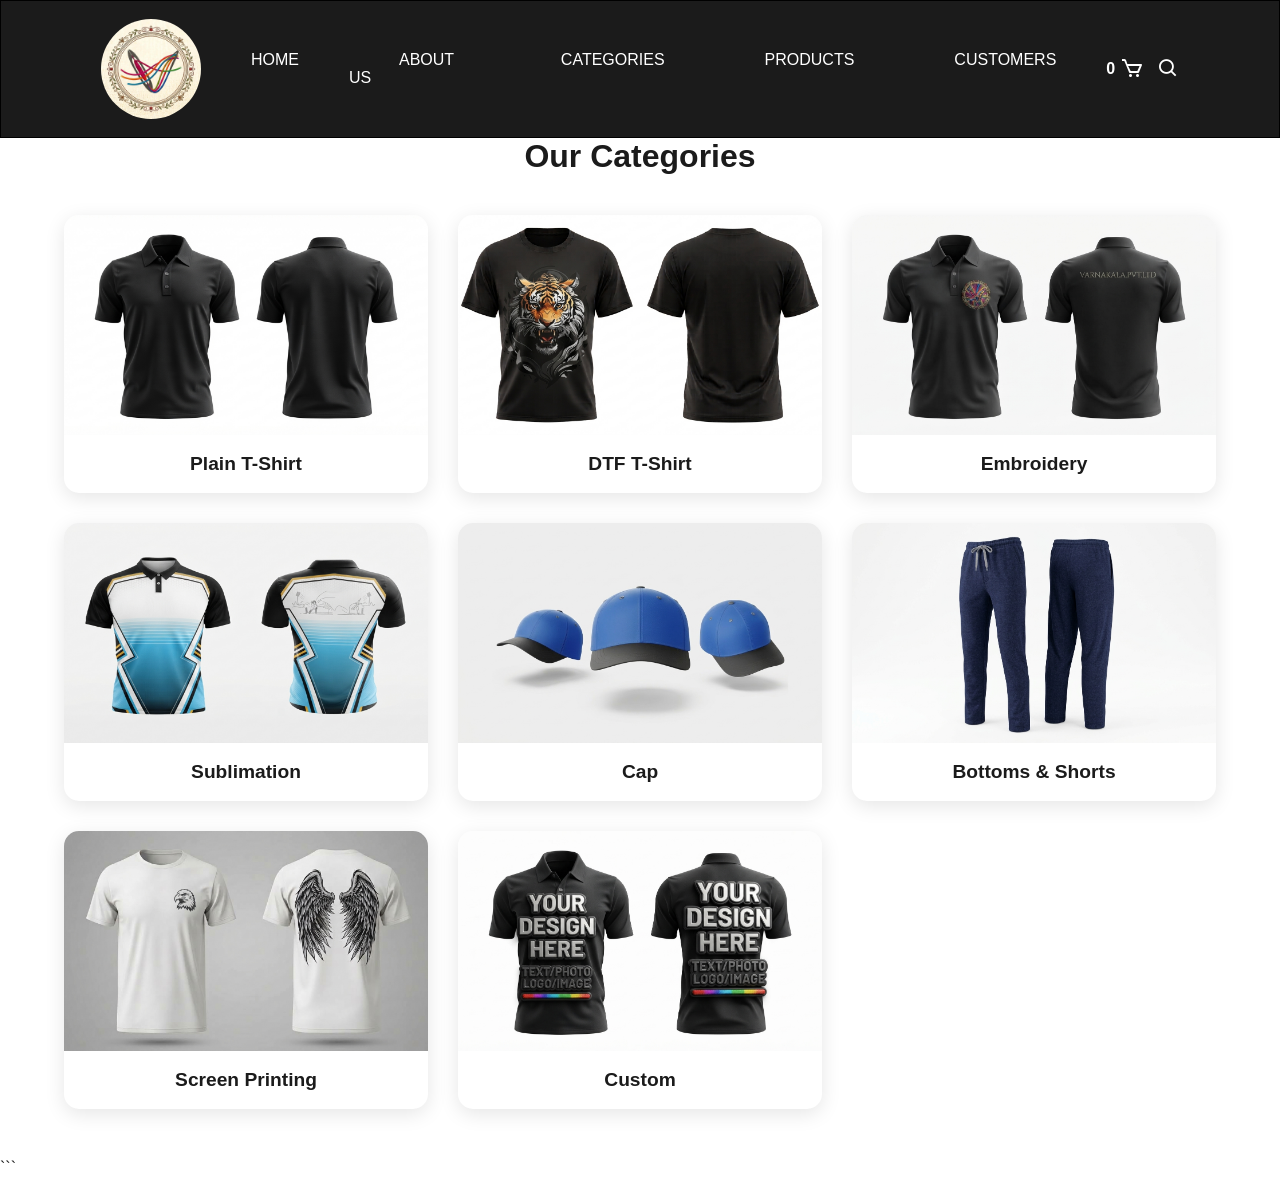
<file: categories.html>
```html
<!DOCTYPE html>
<html lang="en">

<head>

    <meta charset="UTF-8">

    <meta name="viewport" content="width=device-width, initial-scale=1.0">

    <title>VarnaKala - Categories</title>

    <link rel="stylesheet" href="style.css">
    <link rel="stylesheet" href="categories.css">

    <link href='https://unpkg.com/boxicons@2.1.4/css/boxicons.min.css' rel='stylesheet'>

    <link rel="icon" type="image/jpeg" href="web/logo.jpg">


    
    <!-- Google tag (gtag.js) -->
    <script async src="https://www.googletagmanager.com/gtag/js?id=G-C472483V35"></script>
    <script>
    window.dataLayer = window.dataLayer || [];
    function gtag(){dataLayer.push(arguments);}
    gtag('js', new Date());

    gtag('config', 'G-C472483V35');
    </script>



</head>


<body>


    <!-- ========================= -->
    <!-- NAVBAR -->
    <!-- ========================= -->

    <header>

        <a href="index.html">

            <img
                src="web/logo.jpg"
                alt="VarnaKala Logo"
                class="main-logo">

        </a>


        <!-- Menu Icon -->

        <i
            class="bx bx-menu"
            id="menu-icon">
        </i>


        <!-- Navigation -->

        <ul class="Navbar">

            <li>
                <a href="index.html#home">
                    Home
                </a>
            </li>

            <li>
                <a href="index.html#about">
                    About Us
                </a>
            </li>

            <li>
                <a href="categories.html">
                    Categories
                </a>
            </li>

            <li>
                <a href="index.html#products">
                    Products
                </a>
            </li>

            <li>
                <a href="index.html#customers">
                    Customers
                </a>
            </li>

        </ul>


        <!-- Icons + Search -->

        <div class="header-icon">

            <!-- Cart -->
            <div class="cart-container" style="display: inline-flex; align-items: center; cursor: pointer;">
                <span id="cart-count" style="color: #ffffff; font-weight: bold; font-size: 16px; margin-right: 5px;">0</span>
                <i class="bx bx-cart cart-icon" style="color: #ffffff; font-size: 24px;"></i>
            </div>

            <!-- Search Icon -->
            <i class="bx bx-search" id="search-icon"></i>

        </div>

    </header>

        <!-- Search Box -->
        <div class="search-box">
            <input
                type="search"
                id="site-search-input"
                placeholder="Search products..."
                autocomplete="off">
        </div>



    <!-- ========================= -->
    <!-- CATEGORY SECTION -->
    <!-- ========================= -->

    <section class="categories-section">

        <h2 class="categories-title">
            Our Categories
        </h2>


        <div class="categories-container">





            <!-- Plane T-Shirt Products -->
            <div class="category-card">
                <a href="category-products.html?category=planetshirt">
                    <img src="product/tshirt.jpg" alt="Plane T-Shirt">
                    <h3>Plain T-Shirt</h3>
                </a>
            </div>





            <!-- DTF Printing -->
            <div class="category-card">
                <a href="category-products.html?category=dtftshirt">
                    <img src="product/dtf.jpg" alt="DTF T-Shirt">
                    <h3>DTF T-Shirt</h3>
                </a>
            </div>


            <!-- Embroidery -->
            <div class="category-card">
                <a href="category-products.html?category=embroidery">
                    <img src="product/embroidery.jpg" alt="Embroidery">
                    <h3>Embroidery</h3>
                </a>
            </div>


            <!-- Sublimation -->
            <div class="category-card">
                <a href="category-products.html?category=sublimation">
                    <img src="product/sublimation.jpg" alt="Sublimation">
                    <h3>Sublimation</h3>
                </a>
            </div>

            <!-- Cap -->
            <div class="category-card">
                <a href="category-products.html?category=cap">
                    <img src="product/cap.jpg" alt="Cap">
                    <h3>Cap</h3>
                </a>
            </div>


            <!-- Bottom & Shorts -->
            <div class="category-card">
                <a href="category-products.html?category=bottomshorts">
                    <img src="product/p27.jpg" alt="Bottom & Shorts">
                    <h3>Bottoms & Shorts</h3>
                </a>
            </div>

            <!-- Screen Printing -->
            <div class="category-card">
                <a href="category-products.html?category=screenprinting">
                    <img src="web/p5.jpg" alt="Screen Printing">
                    <h3>Screen Printing</h3>
                </a>
            </div>



            <!-- Custom -->
            <div class="category-card">
                <a href="customize.html">
                    <img src="product/custom.jpg" alt="Custom">
                    <h3>Custom</h3>
                </a>
            </div>

            


        </div>

    </section>



    <!-- JavaScript -->

<script src="script.js"></script>



</body>

</html>
```
</file>
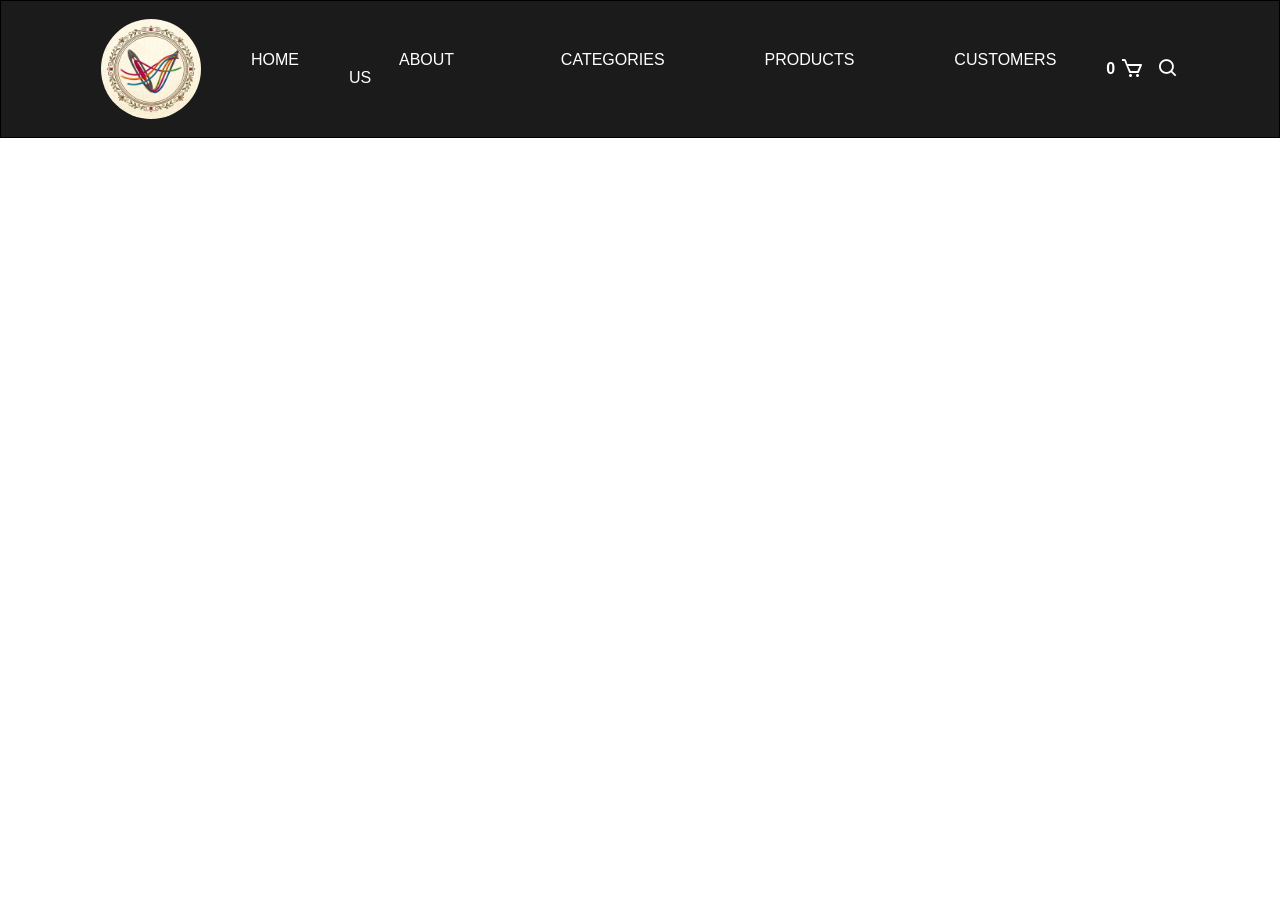
<file: category-products.html>
```html
<!DOCTYPE html>
<html lang="en">

<head>

    <meta charset="UTF-8">
    <meta name="viewport" content="width=device-width, initial-scale=1.0">

    <title>VarnaKala - Category Products</title>

    <link rel="stylesheet" href="products.css">
    <link rel="stylesheet" href="style.css">

    <link href='https://unpkg.com/boxicons@2.1.4/css/boxicons.min.css' rel='stylesheet'>

    <link rel="icon" type="image/jpeg" href="web/logo.jpg">


    
    <!-- Google tag (gtag.js) -->
    <script async src="https://www.googletagmanager.com/gtag/js?id=G-C472483V35"></script>
    <script>
    window.dataLayer = window.dataLayer || [];
    function gtag(){dataLayer.push(arguments);}
    gtag('js', new Date());

    gtag('config', 'G-C472483V35');
    </script>



</head>


<body>


    <!-- ========================= -->
    <!-- NAVBAR -->
    <!-- ========================= -->

    <header>

        <a href="index.html">
            <img src="web/logo.jpg" alt="VarnaKala Logo" class="main-logo">
        </a>


        <!-- Menu Icon -->

        <i class="bx bx-menu" id="menu-icon"></i>


        <!-- Navigation -->

        <ul class="Navbar">

            <li>
                <a href="index.html#home">
                    Home
                </a>
            </li>

            <li>
                <a href="index.html#about">
                    About Us
                </a>
            </li>

            <li>
                <a href="categories.html">
                    Categories
                </a>
            </li>

            <li>
                <a href="index.html#products">
                    Products
                </a>
            </li>

            <li>
                <a href="index.html#customers">
                    Customers
                </a>
            </li>

        </ul>


        <!-- Cart -->

            <!-- Icons + Search -->
            <div class="header-icon">

                <!-- Cart -->
                <div class="cart-container" style="display: inline-flex; align-items: center; cursor: pointer;">
                    <span id="cart-count" style="color: #ffffff; font-weight: bold; font-size: 16px; margin-right: 5px;">0</span>
                    <i class="bx bx-cart cart-icon" style="color: #ffffff; font-size: 24px;"></i>
                </div>

                <!-- Search Icon -->
                <i class="bx bx-search" id="search-icon"></i>

            </div>

        </header>

        <!-- Search Box -->
        <div class="search-box">
            <input
                type="search"
                id="site-search-input"
                placeholder="Search products..."
                autocomplete="off">
        </div>





    <!-- ================================================= -->
    <!-- POLO SECTION -->
    <!-- ================================================= -->

    <section class="product-section category-section" id="planetshirt-section">

        <h2>Plane T-Shirt Products</h2>


        <div class="product-container">


            <!-- ========================= -->
            <!-- POLO PRODUCT 01 -->
            <!-- ========================= -->

            <!-- Product 09 -->
            <div class="box"
                data-code="PLAIN BN009"
                data-name="PLAIN BN009"
                data-description="Premium Single Jersey CVC T-shirt designed for ultimate comfort and durable everyday wear."
                data-about="Fabric Type: Single Jersey Knit.
                Material: 80% Cotton / 20% Polyester.
                Fabric Weight: 180 GSM  /  220 GSM.
                Fit: Regular Fit.
                Designed for ultimate comfort and durable everyday wear."
                data-quality="High-Grade CVC Blend: Made from premium 80% Cotton and 20% Polyester fabric.
                Single Jersey Knit: A comfortable knitted fabric commonly used for T-shirts.
                Soft, Breathable, and Colorfast: Designed for comfortable wear while helping maintain color after washing.
                Shape Retention: Retains its shape and quality even after multiple washes."
                data-design="Classic Regular Fit: Suitable for any casual occasion.
                Minimalist Style: Features a clean, simple aesthetic with neat seams and a durable neckband."
                data-sizes="Available Sizes: S, M, L, XL, XXL, XXXL.
                Refer to the Size Chart for accurate measurements."
                data-care="Machine wash cold with similar colors.
                Tumble dry on low heat or line dry in the shade.
                Use a warm iron if needed.
                Do not iron directly on prints or embroidery.">

                <img
                    src="web/p9.jpg"
                    alt="PLAIN BN009"
                    onclick="openProductDetails(this)"
                    style="cursor: pointer;">

                <h3
                    onclick="openProductDetails(this)"
                    style="cursor: pointer;">PLAIN BN009</h3>
                <div class="content">
                    <div class="price-count">
                        <span id="price9">Rs. 999/=</span>
                        
                        <div class="quantity-selector">
                            <label for="qty9">Qty:</label>
                            <input type="number" id="qty9" class="qty-input" value="1" min="1" max="100">
                        </div>

                        <div class="size-selector">
                            <div class="size-options">
                                <label><input type="radio" name="size9" value="S" data-price="999" onchange="updatePrice('price9', 999)"> S</label>
                                <label><input type="radio" name="size9" value="M" data-price="999" onchange="updatePrice('price9', 999)" checked> M</label>
                                <label><input type="radio" name="size9" value="L" data-price="999" onchange="updatePrice('price9', 99)"> L</label>
                                <label><input type="radio" name="size9" value="XL" data-price="999" onchange="updatePrice('price9', 999)"> XL</label>
                                <label><input type="radio" name="size9" value="XXL" data-price="1150" onchange="updatePrice('price9', 1150)"> XXL</label>
                                <label><input type="radio" name="size9" value="XXXL" data-price="1150" onchange="updatePrice('price9', 1150)"> XXXL</label>
                            </div>
                        </div>
                    </div>
                    <button class="cart-btn" onclick="addToCartDynamic('PLAIN BN009', 'qty9', 'size9')">Add To Cart</button>
                </div>
            </div>



            <!-- ========================= -->
            <!-- POLO PRODUCT 02 -->
            <!-- ========================= -->

            

            <!-- Product 15 -->
            <div class="box"
                data-code="PLAIN RN015"
                data-name="PLAIN RN015"
                data-description="Premium Single Jersey CVC T-shirt designed for ultimate comfort and durable everyday wear."
                data-about="Fabric Type: Single Jersey Knit.
                Material: 80% Cotton / 20% Polyester.
                Fabric Weight: 180 GSM  /  220 GSM.
                Fit: Regular Fit.
                Designed for ultimate comfort and durable everyday wear."
                data-quality="High-Grade CVC Blend: Made from premium 80% Cotton and 20% Polyester fabric.
                Single Jersey Knit: A comfortable knitted fabric commonly used for T-shirts.
                Soft, Breathable, and Colorfast: Designed for comfortable wear while helping maintain color after washing.
                Shape Retention: Retains its shape and quality even after multiple washes."
                data-design="Classic Regular Fit: Suitable for any casual occasion.
                Minimalist Style: Features a clean, simple aesthetic with neat seams and a durable neckband."
                data-sizes="Available Sizes: S, M, L, XL, XXL, XXXL.
                Refer to the Size Chart for accurate measurements."
                data-care="Machine wash cold with similar colors.
                Tumble dry on low heat or line dry in the shade.
                Use a warm iron if needed.
                Do not iron directly on prints or embroidery.">
                <img
                    src="product/p15.jpg"
                    alt="PLAIN RN015"
                    onclick="openProductDetails(this)"
                    style="cursor: pointer;"
                >

                <h3
                    onclick="openProductDetails(this)"
                    style="cursor: pointer;"
                >PLAIN RN015</h3>
                <div class="content">
                    <div class="price-count">
                        <span id="price15">Rs. 1250/=</span>
                        
                        <div class="quantity-selector">
                            <label for="qty15">Qty:</label>
                            <input type="number" id="qty15" class="qty-input" value="1" min="1" max="100">
                        </div>

                        <div class="size-selector">
                            <div class="size-options">
                                <label><input type="radio" name="size15" value="S" data-price="1250" onchange="updatePrice('price15', 1250)"> S</label>
                                <label><input type="radio" name="size15" value="M" data-price="1250" onchange="updatePrice('price15', 1250)" checked> M</label>
                                <label><input type="radio" name="size15" value="L" data-price="1250" onchange="updatePrice('price15', 1250)"> L</label>
                                <label><input type="radio" name="size15" value="XL" data-price="1250" onchange="updatePrice('price15', 1250)"> XL</label>
                                <label><input type="radio" name="size15" value="XXL" data-price="1400" onchange="updatePrice('price15', 1400)"> XXL</label>
                                <label><input type="radio" name="size15" value="XXXL" data-price="1400" onchange="updatePrice('price15', 1400)"> XXXL</label>
                            </div>
                        </div>
                    </div>
                    <button class="cart-btn" onclick="addToCartDynamic('PLAIN RN015', 'qty15', 'size15')">Add To Cart</button>
                </div>
            </div>

            <!-- Product 17 -->
            <div class="box"
                data-code="PLAIN GN017"
                data-name="PLAIN GN017"
                data-description="Premium Single Jersey CVC T-shirt designed for ultimate comfort and durable everyday wear."
                data-about="Fabric Type: Single Jersey Knit.
                Material: 80% Cotton / 20% Polyester.
                Fabric Weight: 180 GSM  /  220 GSM.
                Fit: Regular Fit.
                Designed for ultimate comfort and durable everyday wear."
                data-quality="High-Grade CVC Blend: Made from premium 80% Cotton and 20% Polyester fabric.
                Single Jersey Knit: A comfortable knitted fabric commonly used for T-shirts.
                Soft, Breathable, and Colorfast: Designed for comfortable wear while helping maintain color after washing.
                Shape Retention: Retains its shape and quality even after multiple washes."
                data-design="Classic Regular Fit: Suitable for any casual occasion.
                Minimalist Style: Features a clean, simple aesthetic with neat seams and a durable neckband."
                data-sizes="Available Sizes: S, M, L, XL, XXL, XXXL.
                Refer to the Size Chart for accurate measurements."
                data-care="Machine wash cold with similar colors.
                Tumble dry on low heat or line dry in the shade.
                Use a warm iron if needed.
                Do not iron directly on prints or embroidery.">
                <img
                    src="product/p17.jpg"
                    alt="PLAIN GN017"
                    onclick="openProductDetails(this)"
                    style="cursor: pointer;"
                >

                <h3
                    onclick="openProductDetails(this)"
                    style="cursor: pointer;"
                >PLAIN GN017</h3>
                <div class="content">
                    <div class="price-count">
                        <span id="price16">Rs. 1250/=</span>
                        
                        <div class="quantity-selector">
                            <label for="qty16">Qty:</label>
                            <input type="number" id="qty16" class="qty-input" value="1" min="1" max="100">
                        </div>

                        <div class="size-selector">
                            <div class="size-options">
                                <label><input type="radio" name="size17" value="S" data-price="1250" onchange="updatePrice('price17', 1250)"> S</label>
                                <label><input type="radio" name="size17" value="M" data-price="1250" onchange="updatePrice('price17', 1250)" checked> M</label>
                                <label><input type="radio" name="size17" value="L" data-price="1250" onchange="updatePrice('price17', 1250)"> L</label>
                                <label><input type="radio" name="size17" value="XL" data-price="1250" onchange="updatePrice('price17', 1250)"> XL</label>
                                <label><input type="radio" name="size17" value="XXL" data-price="1400" onchange="updatePrice('price17', 1400)"> XXL</label>
                                <label><input type="radio" name="size17" value="XXXL" data-price="1400" onchange="updatePrice('price17', 1400)"> XXXL</label>
                            </div>
                        </div>
                    </div>
                    <button class="cart-btn" onclick="addToCartDynamic('PLAIN GN017', 'qty17', 'size17')">Add To Cart</button>
                </div>
            </div>

            <!-- Product 18 -->
            <div class="box"
                data-code="PLAIN BN018"
                data-name="PLAIN BN018">

                <img
                    src="product/p18.jpg"
                    alt="PLAIN BN018"
                    onclick="openProductDetails(this)"
                    style="cursor: pointer;">

                <h3
                    onclick="openProductDetails(this)"
                    style="cursor: pointer;">PLAIN BN018</h3>
                <div class="content">
                    <div class="price-count">
                        <span id="price18">Rs. 999/=</span>
                        
                        <div class="quantity-selector">
                            <label for="qty18">Qty:</label>
                            <input type="number" id="qty18" class="qty-input" value="1" min="1" max="100">
                        </div>

                        <div class="size-selector">
                            <div class="size-options">
                                <label><input type="radio" name="size18" value="S" data-price="999" onchange="updatePrice('price18', 999)"> S</label>
                                <label><input type="radio" name="size18" value="M" data-price="999" onchange="updatePrice('price18', 999)" checked> M</label>
                                <label><input type="radio" name="size18" value="L" data-price="999" onchange="updatePrice('price18', 999)"> L</label>
                                <label><input type="radio" name="size18" value="XL" data-price="999" onchange="updatePrice('price18', 999)"> XL</label>
                                <label><input type="radio" name="size18" value="XXL" data-price="1150" onchange="updatePrice('price18', 1150)"> XXL</label>
                                <label><input type="radio" name="size18" value="XXXL" data-price="1150" onchange="updatePrice('price18', 1150)"> XXXL</label>
                            </div>
                        </div>
                    </div>
                    <button class="cart-btn" onclick="addToCartDynamic('PLAIN BN018', 'qty18', 'size18')">Add To Cart</button>
                </div>
            </div>

            <!-- Product 23 -->
            <div class="box"
                data-code="PLAIN ON023"
                data-name="PLAIN ON023"
                data-description="Premium Single Jersey CVC T-shirt designed for ultimate comfort and durable everyday wear."
                data-about="Fabric Type: Single Jersey Knit.
                Material: 80% Cotton / 20% Polyester.Fabric Weight: 180 GSM  /  220 GSM.
                Fit: Regular Fit.
                Designed for ultimate comfort and durable everyday wear."
                data-quality="High-Grade CVC Blend: Made from premium 80% Cotton and 20% Polyester fabric.
                Single Jersey Knit: A comfortable knitted fabric commonly used for T-shirts.
                Soft, Breathable, and Colorfast: Designed for comfortable wear while helping maintain color after washing.
                Shape Retention: Retains its shape and quality even after multiple washes."
                data-design="Classic Regular Fit: Suitable for any casual occasion.
                Minimalist Style: Features a clean, simple aesthetic with neat seams and a durable neckband."
                data-sizes="Available Sizes: S, M, L, XL, XXL, XXXL.
                Refer to the Size Chart for accurate measurements."
                data-care="Machine wash cold with similar colors.
                Tumble dry on low heat or line dry in the shade.
                Use a warm iron if needed.
                Do not iron directly on prints or embroidery.">
                <img
                    src="product/p23.jpg"
                    alt="PLAIN ON023"
                    onclick="openProductDetails(this)"
                    style="cursor: pointer;"
                >

                <h3
                    onclick="openProductDetails(this)"
                    style="cursor: pointer;"
                >PLAIN ON023</h3>
                <div class="content">
                    <div class="price-count">
                        <span id="price23">Rs. 1250/=</span>
                        
                        <div class="quantity-selector">
                            <label for="qty23">Qty:</label>
                            <input type="number" id="qty23" class="qty-input" value="1" min="1" max="100">
                        </div>

                        <div class="size-selector">
                            <div class="size-options">
                                <label><input type="radio" name="size23" value="S" data-price="1250" onchange="updatePrice('price23', 1250)"> S</label>
                                <label><input type="radio" name="size23" value="M" data-price="1250" onchange="updatePrice('price23', 1250)" checked> M</label>
                                <label><input type="radio" name="size23" value="L" data-price="1250" onchange="updatePrice('price23', 1250)"> L</label>
                                <label><input type="radio" name="size23" value="XL" data-price="1250" onchange="updatePrice('price23', 1250)"> XL</label>
                                <label><input type="radio" name="size23" value="XXL" data-price="1400" onchange="updatePrice('price23', 1400)"> XXL</label>
                                <label><input type="radio" name="size23" value="XXXL" data-price="1400" onchange="updatePrice('price23', 1400)"> XXXL</label>
                            </div>
                        </div>
                    </div>
                    <button class="cart-btn" onclick="addToCartDynamic('PLAIN ON023', 'qty23', 'size23')">Add To Cart</button>
                </div>
            </div>

            <!-- Product 25 -->
            <div class="box"
                data-code="PLAIN WN025"
                data-name="PLAIN WN025"
                data-description="Premium Single Jersey CVC T-shirt designed for ultimate comfort and durable everyday wear."
                data-about="Fabric Type: Single Jersey Knit.
                Material: 80% Cotton / 20% Polyester.
                Fabric Weight: 180 GSM  /  220 GSM.
                Fit: Regular Fit.
                Designed for ultimate comfort and durable everyday wear."
                data-quality="High-Grade CVC Blend: Made from premium 80% Cotton and 20% Polyester fabric.
                Single Jersey Knit: A comfortable knitted fabric commonly used for T-shirts.
                Soft, Breathable, and Colorfast: Designed for comfortable wear while helping maintain color after washing.
                Shape Retention: Retains its shape and quality even after multiple washes."
                data-design="Classic Regular Fit: Suitable for any casual occasion.
                Minimalist Style: Features a clean, simple aesthetic with neat seams and a durable neckband."
                data-sizes="Available Sizes: S, M, L, XL, XXL, XXXL.
                Refer to the Size Chart for accurate measurements."
                data-care="Machine wash cold with similar colors.
                Tumble dry on low heat or line dry in the shade.
                Use a warm iron if needed.
                Do not iron directly on prints or embroidery.">

                <img
                    src="product/p25.jpg"
                    alt="PLAIN WN025"
                    onclick="openProductDetails(this)"
                    style="cursor: pointer;">

                <h3
                    onclick="openProductDetails(this)"
                    style="cursor: pointer;">PLAIN WN025</h3>
                <div class="content">
                    <div class="price-count">
                        <span id="price25">Rs. 999/=</span>
                        
                        <div class="quantity-selector">
                            <label for="qty25">Qty:</label>
                            <input type="number" id="qty25" class="qty-input" value="1" min="1" max="100">
                        </div>

                        <div class="size-selector">
                            <div class="size-options">
                                <label><input type="radio" name="size25" value="S" data-price="999" onchange="updatePrice('price25', 999)"> S</label>
                                <label><input type="radio" name="size25" value="M" data-price="999" onchange="updatePrice('price25', 999)" checked> M</label>
                                <label><input type="radio" name="size25" value="L" data-price="999" onchange="updatePrice('price25', 999)"> L</label>
                                <label><input type="radio" name="size25" value="XL" data-price="999" onchange="updatePrice('price25', 999)"> XL</label>
                                <label><input type="radio" name="size25" value="XXL" data-price="1150" onchange="updatePrice('price25', 1150)"> XXL</label>
                                <label><input type="radio" name="size25" value="XXXL" data-price="1150" onchange="updatePrice('price25', 1150)"> XXXL</label>
                            </div>
                        </div>
                    </div>
                    <button class="cart-btn" onclick="addToCartDynamic('PLAIN WN025', 'qty25', 'size25')">Add To Cart</button>
                </div>
            </div>

            


            <!-- ================================================= -->
            <!-- ADD MORE POLO PRODUCTS HERE -->
            <!-- ================================================= -->






    <!-- ================================================= -->
    <!-- T-SHIRT SECTION -->
    <!-- ================================================= -->




            <!-- Product 11 -->
            <div class="box"
                data-code="PLAIN RA011"
                data-name="PLAIN RA011"
                data-description="Premium Single Jersey CVC T-shirt designed for ultimate comfort and durable everyday wear."
                data-about="Fabric Type: Single Jersey Knit.
                Material: 80% Cotton / 20% Polyester.
                Fabric Weight: 180 GSM  /  220 GSM.
                Fit: Regular Fit.
                Designed for ultimate comfort and durable everyday wear."
                data-quality="High-Grade CVC Blend: Made from premium 80% Cotton and 20% Polyester fabric.
                Single Jersey Knit: A comfortable knitted fabric commonly used for T-shirts.
                Soft, Breathable, and Colorfast: Designed for comfortable wear while helping maintain color after washing.
                Shape Retention: Retains its shape and quality even after multiple washes."
                data-design="Classic Regular Fit: Suitable for any casual occasion.
                Minimalist Style: Features a clean, simple aesthetic with neat seams and a durable neckband."
                data-sizes="Available Sizes: S, M, L, XL, XXL, XXXL.
                Refer to the Size Chart for accurate measurements."
                data-care="Machine wash cold with similar colors.
                Tumble dry on low heat or line dry in the shade.
                Use a warm iron if needed.
                Do not iron directly on prints or embroidery.">

                <img
                    src="web/p11.jpg"
                    alt="PLAIN RA011"
                    onclick="openProductDetails(this)"
                    style="cursor: pointer;">

                <h3
                    onclick="openProductDetails(this)"
                    style="cursor: pointer;">PLAIN RA011</h3>
                <div class="content">
                    <div class="price-count">
                        <span id="price11">Rs. 1350/=</span>
                        
                        <div class="quantity-selector">
                            <label for="qty11">Qty:</label>
                            <input type="number" id="qty11" class="qty-input" value="1" min="1" max="100">
                        </div>

                        <div class="size-selector">
                            <div class="size-options">
                                <label><input type="radio" name="size11" value="S" data-price="1350" onchange="updatePrice('price11', 1350)"> S</label>
                                <label><input type="radio" name="size11" value="M" data-price="1350" onchange="updatePrice('price11', 1350)" checked> M</label>
                                <label><input type="radio" name="size11" value="L" data-price="1350" onchange="updatePrice('price11', 1350)"> L</label>
                                <label><input type="radio" name="size11" value="XL" data-price="1350" onchange="updatePrice('price11', 1350)"> XL</label>
                                <label><input type="radio" name="size11" value="XXL" data-price="1450" onchange="updatePrice('price11', 1450)"> XXL</label>
                                <label><input type="radio" name="size11" value="XXXL" data-price="1450" onchange="updatePrice('price11', 1450)"> XXXL</label>
                            </div>
                        </div>
                    </div>
                    <button class="cart-btn" onclick="addToCartDynamic('PLAIN RA011', 'qty11', 'size11')">Add To Cart</button>
                </div>
            </div>

            <!-- Product 12 -->
            <div class="box"
                data-code="PLAIN BA012"
                data-name="PLAIN BA012"
                data-description="Premium Single Jersey CVC T-shirt designed for ultimate comfort and durable everyday wear."
                data-about="Fabric Type: Single Jersey Knit.
                Material: 80% Cotton / 20% Polyester.
                Fabric Weight: 180 GSM  /  220 GSM.
                Fit: Regular Fit.
                Designed for ultimate comfort and durable everyday wear."
                data-quality="High-Grade CVC Blend: Made from premium 80% Cotton and 20% Polyester fabric.
                Single Jersey Knit: A comfortable knitted fabric commonly used for T-shirts.
                Soft, Breathable, and Colorfast: Designed for comfortable wear while helping maintain color after washing.
                Shape Retention: Retains its shape and quality even after multiple washes."
                data-design="Classic Regular Fit: Suitable for any casual occasion.
                Minimalist Style: Features a clean, simple aesthetic with neat seams and a durable neckband."
                data-sizes="Available Sizes: S, M, L, XL, XXL, XXXL.
                Refer to the Size Chart for accurate measurements."
                data-care="Machine wash cold with similar colors.
                Tumble dry on low heat or line dry in the shade.
                Use a warm iron if needed.
                Do not iron directly on prints or embroidery.">

                <img
                    src="web/p12.jpg"
                    alt="PLAIN RA011"
                    onclick="openProductDetails(this)"
                    style="cursor: pointer;">


                <h3
                    onclick="openProductDetails(this)"
                    style="cursor: pointer;">PLAIN BA012</h3>
                <div class="content">
                    <div class="price-count">
                        <span id="price12">Rs. 1250/=</span>
                        
                        <div class="quantity-selector">
                            <label for="qty12">Qty:</label>
                            <input type="number" id="qty12" class="qty-input" value="1" min="1" max="100">
                        </div>

                        <div class="size-selector">
                            <div class="size-options">
                                <label><input type="radio" name="size12" value="S" data-price="1400" onchange="updatePrice('price12', 1400)"> S</label>
                                <label><input type="radio" name="size12" value="M" data-price="1400" onchange="updatePrice('price12', 1400)" checked> M</label>
                                <label><input type="radio" name="size12" value="L" data-price="1400" onchange="updatePrice('price12', 1400)"> L</label>
                                <label><input type="radio" name="size12" value="XL" data-price="1400" onchange="updatePrice('price12', 1400)"> XL</label>
                                <label><input type="radio" name="size12" value="XXL" data-price="1500" onchange="updatePrice('price12', 1500)"> XXL</label>
                                <label><input type="radio" name="size12" value="XXXL" data-price="1500" onchange="updatePrice('price12', 1500)"> XXXL</label>
                            </div>
                        </div>
                    </div>
                    <button class="cart-btn" onclick="addToCartDynamic('PLAIN BA012', 'qty12', 'size12')">Add To Cart</button>
                </div>
            </div>


            <!-- Product 28 -->
            <div class="box"
                data-code="PLAIN BA028"
                data-name="PLAIN BA028"
                data-description="Premium Single Jersey CVC T-shirt designed for ultimate comfort and durable everyday wear."
                data-about="Fabric Type: Single Jersey Knit.
                Material: 80% Cotton / 20% Polyester.
                Fabric Weight: 180 GSM  /  220 GSM.
                Fit: Regular Fit.
                Designed for ultimate comfort and durable everyday wear."
                data-quality="High-Grade CVC Blend: Made from premium 80% Cotton and 20% Polyester fabric.
                Single Jersey Knit: A comfortable knitted fabric commonly used for T-shirts.
                Soft, Breathable, and Colorfast: Designed for comfortable wear while helping maintain color after washing.
                Shape Retention: Retains its shape and quality even after multiple washes."
                data-design="Classic Regular Fit: Suitable for any casual occasion.
                Minimalist Style: Features a clean, simple aesthetic with neat seams and a durable neckband."
                data-sizes="Available Sizes: S, M, L, XL, XXL, XXXL.
                Refer to the Size Chart for accurate measurements."
                data-care="Machine wash cold with similar colors.
                Tumble dry on low heat or line dry in the shade.
                Use a warm iron if needed.
                Do not iron directly on prints or embroidery.">

                <img
                    src="product/p28.jpg"
                    alt="PLAIN BA028"
                    onclick="openProductDetails(this)"
                    style="cursor: pointer;">

                <h3
                    onclick="openProductDetails(this)"
                    style="cursor: pointer;">PLAIN BA028</h3>
                <div class="content">
                    <div class="price-count">
                        <span id="price28">Rs. 999/=</span>
                        
                        <div class="quantity-selector">
                            <label for="qty28">Qty:</label>
                            <input type="number" id="qty28" class="qty-input" value="1" min="1" max="100">
                        </div>

                        <div class="size-selector">
                            <div class="size-options">
                                <label><input type="radio" name="size28" value="S" data-price="999" onchange="updatePrice('price28', 999)"> S</label>
                                <label><input type="radio" name="size28" value="M" data-price="999" onchange="updatePrice('price28', 999)" checked> M</label>
                                <label><input type="radio" name="size28" value="L" data-price="999" onchange="updatePrice('price28', 999)"> L</label>
                                <label><input type="radio" name="size28" value="XL" data-price="999" onchange="updatePrice('price28', 999)"> XL</label>
                                <label><input type="radio" name="size28" value="XXL" data-price="1150" onchange="updatePrice('price28', 1150)"> XXL</label>
                                <label><input type="radio" name="size28" value="XXXL" data-price="1150" onchange="updatePrice('price28', 1150)"> XXXL</label>
                            </div>
                        </div>
                    </div>
                    <button class="cart-btn" onclick="addToCartDynamic('PLAIN BA028', 'qty28', 'size28')">Add To Cart</button>
                </div>
            </div>


            <!-- ================================================= -->
            <!-- ADD T-SHIRT PRODUCTS HERE -->
            <!-- ================================================= -->





        </div>

    </section>



    <!-- ================================================= -->
    <!-- SHIRT SECTION -->
    <!-- ================================================= -->

    <section class="product-section category-section" id="shirt-section">

        <h2>Shirt Products</h2>


        <div class="product-container">


            <!-- ================================================= -->
            <!-- ADD SHIRT PRODUCTS HERE -->
            <!-- ================================================= -->


            <!-- Example:

            <div class="box">

                YOUR SHIRT PRODUCT CODE HERE

            </div>

            -->


        </div>

    </section>



    <!-- ================================================= -->
    <!-- DTF SECTION -->
    <!-- ================================================= -->

    <section class="product-section category-section" id="dtftshirt-section">

        <h2>DTF T-Shirt</h2>


        <div class="product-container">



                        <!-- Product 01 -->
            <div class="box"
                data-code="DTF BNTA4001"
                data-name="DTF BNTA4001"
                data-description="Premium Single Jersey CVC T-shirt designed for ultimate comfort and durable everyday wear."
                data-about="Fabric Type: Single Jersey Knit.
                Material: 80% Cotton / 20% Polyester.
                Fabric Weight: 180 GSM  /  220 GSM.
                Fit: Regular Fit.
                Designed for ultimate comfort and durable everyday wear."
                data-quality="High-Grade CVC Blend: Made from premium 80% Cotton and 20% Polyester fabric.
                Single Jersey Knit: A comfortable knitted fabric commonly used for T-shirts.
                Soft, Breathable, and Colorfast: Designed for comfortable wear while helping maintain color after washing.
                Shape Retention: Retains its shape and quality even after multiple washes."
                data-design="Classic Regular Fit: Suitable for any casual occasion.
                Minimalist Style: Features a clean, simple aesthetic with neat seams and a durable neckband."
                data-sizes="Available Sizes: S, M, L, XL, XXL, XXXL.
                Refer to the Size Chart for accurate measurements."
                data-care="Machine wash cold with similar colors.
                Tumble dry on low heat or line dry in the shade.
                Use a warm iron if needed.
                Do not iron directly on prints or embroidery.">
                <img
                    src="web/p1 (1).jpg"
                    alt="DTF BNTA4001"
                    onclick="openProductDetails(this)"
                    style="cursor: pointer;"
                >

                <h3
                    onclick="openProductDetails(this)"
                    style="cursor: pointer;"
                >DTF BNTA4001</h3>
                <div class="content">
                    <div class="price-count">
                        <span id="price1">Rs. 1400/=</span>
                        
                        <div class="quantity-selector">
                            <label for="qty1">Qty:</label>
                            <input type="number" id="qty1" class="qty-input" value="1" min="1" max="100">
                        </div>

                        <div class="size-selector">
                            <div class="size-options">
                                <label><input type="radio" name="size1" value="S" data-price="1400" onchange="updatePrice('price1', 1400)"> S</label>
                                <label><input type="radio" name="size1" value="M" data-price="1400" onchange="updatePrice('price1', 1400)" checked> M</label>
                                <label><input type="radio" name="size1" value="L" data-price="1400" onchange="updatePrice('price1', 1400)"> L</label>
                                <label><input type="radio" name="size1" value="XL" data-price="1400" onchange="updatePrice('price1', 1400)"> XL</label>
                                <label><input type="radio" name="size1" value="XXL" data-price="1550" onchange="updatePrice('price1', 1550)"> XXL</label>
                                <label><input type="radio" name="size1" value="XXXL" data-price="1550" onchange="updatePrice('price1', 1550)"> XXXL</label>
                            </div>
                        </div>
                    </div>
                    <button class="cart-btn" onclick="addToCartDynamic('DTF BNTA4001', 'qty1', 'size1')">Add To Cart</button>
                </div>
            </div>

            <!-- Product 02 -->
            <div class="box"
                data-code="DTF BNWA4002"
                data-name="DTF BNWA4002"
                data-description="Premium Single Jersey CVC T-shirt designed for ultimate comfort and durable everyday wear."
                data-about="Fabric Type: Single Jersey Knit.
                Material: 80% Cotton / 20% Polyester.
                Fabric Weight: 180 GSM  /  220 GSM.
                Fit: Regular Fit.
                Designed for ultimate comfort and durable everyday wear."
                data-quality="High-Grade CVC Blend: Made from premium 80% Cotton and 20% Polyester fabric.
                Single Jersey Knit: A comfortable knitted fabric commonly used for T-shirts.
                Soft, Breathable, and Colorfast: Designed for comfortable wear while helping maintain color after washing.
                Shape Retention: Retains its shape and quality even after multiple washes."
                data-design="Classic Regular Fit: Suitable for any casual occasion.
                Minimalist Style: Features a clean, simple aesthetic with neat seams and a durable neckband."
                data-sizes="Available Sizes: S, M, L, XL, XXL, XXXL.
                Refer to the Size Chart for accurate measurements."
                data-care="Machine wash cold with similar colors.
                Tumble dry on low heat or line dry in the shade.
                Use a warm iron if needed.
                Do not iron directly on prints or embroidery.">

                <img
                    src="web/p2.jpg"
                    alt="DTF BNWA4002"
                    onclick="openProductDetails(this)"
                    style="cursor: pointer;">

                <h3
                    onclick="openProductDetails(this)"
                    style="cursor: pointer;">DTF BNWA4002</h3>
                <div class="content">
                    <div class="price-count">
                        <span id="price2">Rs. 1400/=</span>
                        
                        <div class="quantity-selector">
                            <label for="qty2">Qty:</label>
                            <input type="number" id="qty2" class="qty-input" value="1" min="1" max="100">
                        </div>

                        <div class="size-selector">
                            <div class="size-options">
                                <label><input type="radio" name="size2" value="S" data-price="1400" onchange="updatePrice('price2', 1400)"> S</label>
                                <label><input type="radio" name="size2" value="M" data-price="1400" onchange="updatePrice('price2', 1400)" checked> M</label>
                                <label><input type="radio" name="size2" value="L" data-price="1400" onchange="updatePrice('price2', 1400)"> L</label>
                                <label><input type="radio" name="size2" value="XL" data-price="1400" onchange="updatePrice('price2', 1400)"> XL</label>
                                <label><input type="radio" name="size2" value="XXL" data-price="1550" onchange="updatePrice('price2', 1550)"> XXL</label>
                                <label><input type="radio" name="size2" value="XXXL" data-price="1550" onchange="updatePrice('price2', 1550)"> XXXL</label>
                            </div>
                        </div>
                    </div>
                    <button class="cart-btn" onclick="addToCartDynamic('DTF BNWA4002', 'qty2', 'size2')">Add To Cart</button>
                </div>
            </div>

            <!-- Product 03 -->
            <div class="box"
                data-code="DTF BNBA4003"
                data-name="DTF BNBA4003"
                data-description="Premium Single Jersey CVC T-shirt designed for ultimate comfort and durable everyday wear."
                data-about="Fabric Type: Single Jersey Knit.
                Material: 80% Cotton / 20% Polyester.
                Fabric Weight: 180 GSM  /  220 GSM.
                Fit: Regular Fit.
                Designed for ultimate comfort and durable everyday wear."
                data-quality="High-Grade CVC Blend: Made from premium 80% Cotton and 20% Polyester fabric.
                Single Jersey Knit: A comfortable knitted fabric commonly used for T-shirts.
                Soft, Breathable, and Colorfast: Designed for comfortable wear while helping maintain color after washing.
                Shape Retention: Retains its shape and quality even after multiple washes."
                data-design="Classic Regular Fit: Suitable for any casual occasion.
                Minimalist Style: Features a clean, simple aesthetic with neat seams and a durable neckband."
                data-sizes="Available Sizes: S, M, L, XL, XXL, XXXL.
                Refer to the Size Chart for accurate measurements."
                data-care="Machine wash cold with similar colors.
                Tumble dry on low heat or line dry in the shade.
                Use a warm iron if needed.
                Do not iron directly on prints or embroidery.">

                <img
                    src="web/p3.jpg"
                    alt="DTF BNBA4003"
                    onclick="openProductDetails(this)"
                    style="cursor: pointer;">

                <h3
                    onclick="openProductDetails(this)"
                    style="cursor: pointer;">DTF BNBA4003</h3>
                <div class="content">
                    <div class="price-count">
                        <span id="price3">Rs. 1400/=</span>
                        
                        <div class="quantity-selector">
                            <label for="qty3">Qty:</label>
                            <input type="number" id="qty3" class="qty-input" value="1" min="1" max="100">
                        </div>

                        <div class="size-selector">
                            <div class="size-options">
                                <label><input type="radio" name="size3" value="S" data-price="1400" onchange="updatePrice('price3', 1400)"> S</label>
                                <label><input type="radio" name="size3" value="M" data-price="1400" onchange="updatePrice('price3', 1400)" checked> M</label>
                                <label><input type="radio" name="size3" value="L" data-price="1400" onchange="updatePrice('price3', 1400)"> L</label>
                                <label><input type="radio" name="size3" value="XL" data-price="1400" onchange="updatePrice('price3', 1400)"> XL</label>
                                <label><input type="radio" name="size3" value="XXL" data-price="1550" onchange="updatePrice('price3', 1550)"> XXL</label>
                                <label><input type="radio" name="size3" value="XXXL" data-price="1550" onchange="updatePrice('price3', 1550)"> XXXL</label>
                            </div>
                        </div>
                    </div>
                    <button class="cart-btn" onclick="addToCartDynamic('DTF BNBA4003', 'qty3', 'size3')">Add To Cart</button>
                </div>
            </div>

            <!-- Product 04 -->
            <div class="box"
                data-code="DTF BNMA4004"
                data-name="DTF BNMA4004"
                data-description="Premium Single Jersey CVC T-shirt designed for ultimate comfort and durable everyday wear."
                data-about="Fabric Type: Single Jersey Knit.
                Material: 80% Cotton / 20% Polyester.
                Fabric Weight: 180 GSM  /  220 GSM.
                Fit: Regular Fit.
                Designed for ultimate comfort and durable everyday wear."
                data-quality="High-Grade CVC Blend: Made from premium 80% Cotton and 20% Polyester fabric.
                Single Jersey Knit: A comfortable knitted fabric commonly used for T-shirts.
                Soft, Breathable, and Colorfast: Designed for comfortable wear while helping maintain color after washing.
                Shape Retention: Retains its shape and quality even after multiple washes."
                data-design="Classic Regular Fit: Suitable for any casual occasion.
                Minimalist Style: Features a clean, simple aesthetic with neat seams and a durable neckband."
                data-sizes="Available Sizes: S, M, L, XL, XXL, XXXL.
                Refer to the Size Chart for accurate measurements."
                data-care="Machine wash cold with similar colors.
                Tumble dry on low heat or line dry in the shade.
                Use a warm iron if needed.
                Do not iron directly on prints or embroidery.">

                <img
                    src="web/p4.jpg"
                    alt="DTF BNMA4004"
                    onclick="openProductDetails(this)"
                    style="cursor: pointer;">

                <h3
                    onclick="openProductDetails(this)"
                    style="cursor: pointer;">DTF BNMA4004</h3>
                <div class="content">
                    <div class="price-count">
                        <span id="price4">Rs. 1400/=</span>
                        
                        <div class="quantity-selector">
                            <label for="qty4">Qty:</label>
                            <input type="number" id="qty4" class="qty-input" value="1" min="1" max="100">
                        </div>

                        <div class="size-selector">
                            <div class="size-options">
                                <label><input type="radio" name="size4" value="S" data-price="1400" onchange="updatePrice('price4', 1400)"> S</label>
                                <label><input type="radio" name="size4" value="M" data-price="1400" onchange="updatePrice('price4', 1400)" checked> M</label>
                                <label><input type="radio" name="size4" value="L" data-price="1400" onchange="updatePrice('price4', 1400)"> L</label>
                                <label><input type="radio" name="size4" value="XL" data-price="1400" onchange="updatePrice('price4', 1400)"> XL</label>
                                <label><input type="radio" name="size4" value="XXL" data-price="1550" onchange="updatePrice('price4', 1550)"> XXL</label>
                                <label><input type="radio" name="size4" value="XXXL" data-price="1550" onchange="updatePrice('price4', 1550)"> XXXL</label>
                            </div>
                        </div>
                    </div>
                    <button class="cart-btn" onclick="addToCartDynamic('DTF BNMA4004', 'qty4', 'size4')">Add To Cart</button>
                </div>
            </div>


            <div class="box"
                data-code="DTF BNFA4007"
                data-name="DTF BNFA4007"
                data-description="Premium Single Jersey CVC T-shirt designed for ultimate comfort and durable everyday wear."
                data-about="Fabric Type: Single Jersey Knit.
                Material: 80% Cotton / 20% Polyester.
                Fabric Weight: 180 GSM  /  220 GSM.
                Fit: Regular Fit.
                Designed for ultimate comfort and durable everyday wear."
                data-quality="High-Grade CVC Blend: Made from premium 80% Cotton and 20% Polyester fabric.
                Single Jersey Knit: A comfortable knitted fabric commonly used for T-shirts.
                Soft, Breathable, and Colorfast: Designed for comfortable wear while helping maintain color after washing.
                Shape Retention: Retains its shape and quality even after multiple washes."
                data-design="Classic Regular Fit: Suitable for any casual occasion.
                Minimalist Style: Features a clean, simple aesthetic with neat seams and a durable neckband."
                data-sizes="Available Sizes: S, M, L, XL, XXL, XXXL.
                Refer to the Size Chart for accurate measurements."
                data-care="Machine wash cold with similar colors.
                Tumble dry on low heat or line dry in the shade.
                Use a warm iron if needed.
                Do not iron directly on prints or embroidery.">

                <img
                    src="web/p7.jpg"
                    alt="DTF BNFA4007"
                    onclick="openProductDetails(this)"
                    style="cursor: pointer;">

                <h3
                    onclick="openProductDetails(this)"
                    style="cursor: pointer;">DTF BNFA4007</h3>
                <div class="content">
                    <div class="price-count">
                        <!-- 1. Price Span එකට අංකය දෙන්න (උදා: price6) -->
                        <span id="price6">Rs. 1000/=</span>
                        
                        <div class="quantity-selector">
                            <!-- 2. Qty Input එකට අංකය දෙන්න (උදා: qty6) -->
                            <label for="qty6">Qty:</label>
                            <input type="number" id="qty6" class="qty-input" value="1" min="1" max="100">
                        </div>

                        <div class="size-selector">
                            <div class="size-options">
                                <!-- 3. සියලුම Radio buttons වල name එක සහ updatePrice එකට අංකය දෙන්න (උදා: size6, price6) -->
                                <label><input type="radio" name="size6" value="S" data-price="1400" onchange="updatePrice('price6', 1400)"> S</label>
                                <label><input type="radio" name="size6" value="M" data-price="1400" onchange="updatePrice('price6', 1400)" checked> M</label>
                                <label><input type="radio" name="size6" value="L" data-price="1400" onchange="updatePrice('price6', 1400)"> L</label>
                                <label><input type="radio" name="size6" value="XL" data-price="1400" onchange="updatePrice('price6', 1400)"> XL</label>
                                <label><input type="radio" name="size6" value="XXL" data-price="1550" onchange="updatePrice('price6', 1550)"> XXL</label>
                                <label><input type="radio" name="size6" value="XXXL" data-price="1550" onchange="updatePrice('price6', 1550)"> XXXL</label>
                            </div>
                        </div>
                    </div>
                    <!-- 4. Add To Cart button එකට Product නම, Qty ID එක සහ Size Name එක නිවැරදිව දෙන්න -->
                    <button class="cart-btn" onclick="addToCartDynamic('DTF BNFA4007', 'qty6', 'size6')">Add To Cart</button>
                </div>
            </div>





        </div>

    </section>



    <!-- ================================================= -->
    <!-- EMBROIDERY SECTION -->
    <!-- ================================================= -->

    <section class="product-section category-section" id="embroidery-section">

        <h2>Embroidery</h2>


        <div class="product-container">


            <!-- Product 26-->
            <div class="box"
                data-code="EMBROIDERY BA030"
                data-name="EMBROIDERY BA030"
                data-description="Premium Single Jersey CVC T-shirt designed for ultimate comfort and durable everyday wear."
                data-about="Fabric Type: Crocodile Knit.
                Fabric Weight: 220 GSM  /  240 GSM.
                Fit: Regular Fit.
                Designed for ultimate comfort and durable everyday wear."
                data-quality="High-Grade CVC Blend: Made from premium 80% Cotton and 20% Polyester fabric.
                Single Jersey Knit: A comfortable knitted fabric commonly used for T-shirts.
                Soft, Breathable, and Colorfast: Designed for comfortable wear while helping maintain color after washing.
                Shape Retention: Retains its shape and quality even after multiple washes."
                data-design="Classic Regular Fit: Suitable for any casual occasion.
                Minimalist Style: Features a clean, simple aesthetic with neat seams and a durable neckband."
                data-sizes="Available Sizes: S, M, L, XL, XXL, XXXL.
                Refer to the Size Chart for accurate measurements."
                data-care="Machine wash cold with similar colors.
                Tumble dry on low heat or line dry in the shade.
                Use a warm iron if needed.
                Do not iron directly on prints or embroidery.">
                <img
                    src="product/embroidery.jpg"
                    alt="EMBROIDERY BA030"
                    onclick="openProductDetails(this)"
                    style="cursor: pointer;"
                >

                <h3
                    onclick="openProductDetails(this)"
                    style="cursor: pointer;"
                >EMBROIDERY BA030</h3>
                <div class="content">
                    <div class="price-count">
                        <span id="price30"></span>
                        
                        <div class="quantity-selector">
                            <label for="qty30">Qty:</label>
                            <input type="number" id="qty30" class="qty-input" value="15" min="15" max="100">
                        </div>

                        <div class="size-selector">
                            <div class="size-options">
                                <label><input type="radio" name="size30" value="S" data-price="" onchange="updatePrice('price30',0 )"> S</label>
                                <label><input type="radio" name="size30" value="M" data-price="" onchange="updatePrice('price30', 0)" checked> M</label>
                                <label><input type="radio" name="size30" value="L" data-price="" onchange="updatePrice('price30',0 )"> L</label>
                                <label><input type="radio" name="size30" value="XL" data-price="" onchange="updatePrice('price30', 0)"> XL</label>
                                <label><input type="radio" name="size30" value="XXL" data-price="" onchange="updatePrice('price30', 0)"> XXL</label>
                                <label><input type="radio" name="size30" value="XXXL" data-price="" onchange="updatePrice('price30', 0)"> XXXL</label>
                            </div>
                        </div>
                    </div>
                    <button class="cart-btn" onclick="addToCartDynamic('EMBROIDERY BA030', 'qty30', 'size30')">Add To Cart</button>
                </div>
            </div>
            


        </div>

    </section>



    <!-- ================================================= -->
    <!-- SUBLIMATION SECTION -->
    <!-- ================================================= -->

    <section class="product-section category-section" id="sublimation-section">

        <h2>Sublimation</h2>


        <div class="product-container">

            <!-- Product 08 -->
            <div class="box"
                data-code="SUBLIMATION YN008"
                data-name="SUBLIMATION YN008">

                <img
                    src="web/p8.jpg"
                    alt="SUBLIMATION YN008"
                    onclick="openProductDetails(this)"
                    style="cursor: pointer;">

                <h3
                    onclick="openProductDetails(this)"
                    style="cursor: pointer;">SUBLIMATION YN008</h3>
                <div class="content">
                    <div class="price-count">
                        <span id="price8"></span>
                        
                        <div class="quantity-selector">
                            <label for="qty8">Qty:</label>
                            <input type="number" id="qty8" class="qty-input" value="15" min="15" max="1000">
                        </div>

                        <div class="size-selector">
                            <div class="size-options">
                                <label><input type="radio" name="size8" value="S" data-price="" onchange="updatePrice('price8', 0)"> S</label>
                                <label><input type="radio" name="size8" value="M" data-price="" onchange="updatePrice('price8', 0)" checked> M</label>
                                <label><input type="radio" name="size8" value="L" data-price="" onchange="updatePrice('price8', 0)"> L</label>
                                <label><input type="radio" name="size8" value="XL" data-price="" onchange="updatePrice('price8', 0)"> XL</label>
                                <label><input type="radio" name="size8" value="XXL" data-price="" onchange="updatePrice('price8', 0)"> XXL</label>
                                <label><input type="radio" name="size8" value="XXXL" data-price="" onchange="updatePrice('price8', 0)"> XXXL</label>
                            </div>
                        </div>
                    </div>
                    <button class="cart-btn" onclick="addToCartDynamic('SUBLIMATION YN008', 'qty8', 'size8')">Add To Cart</button>
                </div>
            </div>

            <!-- Product 10 -->
            <div class="box"
                data-code="SUBLIMATION PBBN010"
                data-name="SUBLIMATION PBBN010">

                <img
                    src="web/p10.jpg"
                    alt="SUBLIMATION PBBN010"
                    onclick="openProductDetails(this)"
                    style="cursor: pointer;">

                <h3
                    onclick="openProductDetails(this)"
                    style="cursor: pointer;">SUBLIMATION PBBN010</h3>
                <div class="content">
                    <div class="price-count">
                        <span id="price10"></span>
                        
                        <div class="quantity-selector">
                            <label for="qty10">Qty:</label>
                            <input type="number" id="qty10" class="qty-input" value="15" min="15" max="1000">
                        </div>

                        <div class="size-selector">
                            <div class="size-options">
                                <label><input type="radio" name="size10" value="S" data-price="" onchange="updatePrice('price10', 0)"> S</label>
                                <label><input type="radio" name="size10" value="M" data-price="" onchange="updatePrice('price10', 0)" checked> M</label>
                                <label><input type="radio" name="size10" value="L" data-price="" onchange="updatePrice('price10', 0)"> L</label>
                                <label><input type="radio" name="size10" value="XL" data-price="" onchange="updatePrice('price10', 0)"> XL</label>
                                <label><input type="radio" name="size10" value="XXL" data-price="" onchange="updatePrice('price10', 0)"> XXL</label>
                                <label><input type="radio" name="size10" value="XXXL" data-price="" onchange="updatePrice('price10', 0)"> XXXL</label>
                            </div>
                        </div>
                    </div>
                    <button class="cart-btn" onclick="addToCartDynamic('SUBLIMATION PBBN010', 'qty10', 'size10')">Add To Cart</button>
                </div>
            </div>

            <!-- Product 16-->
            <div class="box"
                data-code="SUBLIMATION D016"
                data-name="SUBLIMATION D016">
                <img
                    src="product/p16.jpg"
                    alt="SUBLIMATION D016"
                    onclick="openProductDetails(this)"
                    style="cursor: pointer;"
                >

                <h3
                    onclick="openProductDetails(this)"
                    style="cursor: pointer;"
                >SUBLIMATION D016</h3>
                <div class="content">
                    <div class="price-count">
                        <span id="price16"></span>
                        
                        <div class="quantity-selector">
                            <label for="qty16">Qty:</label>
                            <input type="number" id="qty16" class="qty-input" value="15" min="15" max="100">
                        </div>

                        <div class="size-selector">
                            <div class="size-options">
                                <label><input type="radio" name="size16" value="S" data-price="" onchange="updatePrice('price16',0 )"> S</label>
                                <label><input type="radio" name="size16" value="M" data-price="" onchange="updatePrice('price16', 0)" checked> M</label>
                                <label><input type="radio" name="size16" value="L" data-price="" onchange="updatePrice('price16',0 )"> L</label>
                                <label><input type="radio" name="size16" value="XL" data-price="" onchange="updatePrice('price16', 0)"> XL</label>
                                <label><input type="radio" name="size16" value="XXL" data-price="" onchange="updatePrice('price16', 0)"> XXL</label>
                                <label><input type="radio" name="size16" value="XXXL" data-price="" onchange="updatePrice('price16', 0)"> XXXL</label>
                            </div>
                        </div>
                    </div>
                    <button class="cart-btn" onclick="addToCartDynamic('SUBLIMATION D016', 'qty16', 'size16')">Add To Cart</button>
                </div>
            </div>

            <!-- Product 21-->
            <div class="box"
                data-code="SUBLIMATION D021"
                data-name="SUBLIMATION D021">
                <img
                    src="product/p21.jpg"
                    alt="SUBLIMATION D021"
                    onclick="openProductDetails(this)"
                    style="cursor: pointer;"
                >

                <h3
                    onclick="openProductDetails(this)"
                    style="cursor: pointer;"
                >SUBLIMATION D021</h3>
                <div class="content">
                    <div class="price-count">
                        <span id="price21"></span>
                        
                        <div class="quantity-selector">
                            <label for="qty21">Qty:</label>
                            <input type="number" id="qty21" class="qty-input" value="15" min="15" max="100">
                        </div>

                        <div class="size-selector">
                            <div class="size-options">
                                <label><input type="radio" name="size21" value="S" data-price="" onchange="updatePrice('price21',0 )"> S</label>
                                <label><input type="radio" name="size21" value="M" data-price="" onchange="updatePrice('price21', 0)" checked> M</label>
                                <label><input type="radio" name="size21" value="L" data-price="" onchange="updatePrice('price21',0 )"> L</label>
                                <label><input type="radio" name="size21" value="XL" data-price="" onchange="updatePrice('price21', 0)"> XL</label>
                                <label><input type="radio" name="size21" value="XXL" data-price="" onchange="updatePrice('price21', 0)"> XXL</label>
                                <label><input type="radio" name="size21" value="XXXL" data-price="" onchange="updatePrice('price21', 0)"> XXXL</label>
                            </div>
                        </div>
                    </div>
                    <button class="cart-btn" onclick="addToCartDynamic('SUBLIMATION D021', 'qty21', 'size21')">Add To Cart</button>
                </div>
            </div>

            <!-- Product 22-->
            <div class="box"
                data-code="SUBLIMATION YW022"
                data-name="SUBLIMATION YW022">
                <img
                    src="product/p21.jpg"
                    alt="SUBLIMATION YW022"
                    onclick="openProductDetails(this)"
                    style="cursor: pointer;"
                >

                <h3
                    onclick="openProductDetails(this)"
                    style="cursor: pointer;"
                >SUBLIMATION YW022</h3>
                <div class="content">
                    <div class="price-count">
                        <span id="price22"></span>
                        
                        <div class="quantity-selector">
                            <label for="qty22">Qty:</label>
                            <input type="number" id="qty22" class="qty-input" value="15" min="15" max="100">
                        </div>

                        <div class="size-selector">
                            <div class="size-options">
                                <label><input type="radio" name="size22" value="S" data-price="" onchange="updatePrice('price22',0 )"> S</label>
                                <label><input type="radio" name="size22" value="M" data-price="" onchange="updatePrice('price22', 0)" checked> M</label>
                                <label><input type="radio" name="size22" value="L" data-price="" onchange="updatePrice('price22',0 )"> L</label>
                                <label><input type="radio" name="size22" value="XL" data-price="" onchange="updatePrice('price22', 0)"> XL</label>
                                <label><input type="radio" name="size22" value="XXL" data-price="" onchange="updatePrice('price22', 0)"> XXL</label>
                                <label><input type="radio" name="size22" value="XXXL" data-price="" onchange="updatePrice('price22', 0)"> XXXL</label>
                            </div>
                        </div>
                    </div>
                    <button class="cart-btn" onclick="addToCartDynamic('SUBLIMATION YW022', 'qty22', 'size22')">Add To Cart</button>
                </div>
            </div>

            <!-- Product 29-->
            <div class="box"
                data-code="SUBLIMATION BW029"
                data-name="SUBLIMATION BW029">
                <img
                    src="product/p29.jpg"
                    alt="SUBLIMATION BW029"
                    onclick="openProductDetails(this)"
                    style="cursor: pointer;"
                >

                <h3
                    onclick="openProductDetails(this)"
                    style="cursor: pointer;"
                >SUBLIMATION BW029</h3>
                <div class="content">
                    <div class="price-count">
                        <span id="price29"></span>
                        
                        <div class="quantity-selector">
                            <label for="qty29">Qty:</label>
                            <input type="number" id="qty29" class="qty-input" value="15" min="15" max="100">
                        </div>

                        <div class="size-selector">
                            <div class="size-options">
                                <label><input type="radio" name="size29" value="S" data-price="" onchange="updatePrice('price29',0 )"> S</label>
                                <label><input type="radio" name="size29" value="M" data-price="" onchange="updatePrice('price29', 0)" checked> M</label>
                                <label><input type="radio" name="size29" value="L" data-price="" onchange="updatePrice('price29',0 )"> L</label>
                                <label><input type="radio" name="size29" value="XL" data-price="" onchange="updatePrice('price29', 0)"> XL</label>
                                <label><input type="radio" name="size29" value="XXL" data-price="" onchange="updatePrice('price29', 0)"> XXL</label>
                                <label><input type="radio" name="size29" value="XXXL" data-price="" onchange="updatePrice('price29', 0)"> XXXL</label>
                            </div>
                        </div>
                    </div>
                    <button class="cart-btn" onclick="addToCartDynamic('SUBLIMATION BW029', 'qty29', 'size29')">Add To Cart</button>
                </div>
            </div>


            <!-- ================================================= -->
            <!-- ADD SUBLIMATION PRODUCTS HERE -->
            <!-- ================================================= -->





        </div>

    </section>


    <!-- ================================================= -->
    <!-- Cap -->
    <!-- ================================================= -->

    <section class="product-section category-section" id="cap-section">

        <h2>Cap</h2>


        <div class="product-container">


            <!-- ================================================= -->
            <!-- Cap -->
            <!-- ================================================= -->


            <!-- Product 31 -->
            <div class="box"
                data-code="CAP BB31"
                data-name="CAP BB31">

                <img
                    src="product/cap.jpg"
                    alt="CAP BB31"
                    onclick="openProductDetails(this)"
                    style="cursor: pointer;">

                <h3
                    onclick="openProductDetails(this)"
                    style="cursor: pointer;">CAP BB31</h3>
                <div class="content">
                    <div class="price-count">
                        <span id="price31"></span>
                        
                        <div class="quantity-selector">
                            <label for="qty31">Qty:</label>
                            <input type="number" id="qty31" class="qty-input" value="15" min="15" max="1000">
                        </div>

                        <div class="size-selector">
                            <div class="size-options">
                                <label><input type="radio" name="size31" value="S" data-price="" onchange="updatePrice('price31', 0)"> S</label>
                                <label><input type="radio" name="size31" value="M" data-price="" onchange="updatePrice('price31', 0)" checked> M</label>
                                <label><input type="radio" name="size31" value="L" data-price="" onchange="updatePrice('price31', 0)"> L</label>
                                <label><input type="radio" name="size31" value="XL" data-price="" onchange="updatePrice('price31', 0)"> XL</label>
                                <label><input type="radio" name="size31" value="XXL" data-price="" onchange="updatePrice('price31', 0)"> XXL</label>
                                <label><input type="radio" name="size31" value="XXXL" data-price="" onchange="updatePrice('price31', 0)"> XXXL</label>
                            </div>
                        </div>
                    </div>
                    <button class="cart-btn" onclick="addToCartDynamic('CAP BB31', 'qty31', 'size31')">Add To Cart</button>
                </div>
            </div>


        </div>

    </section>



    <!-- ================================================= -->
    <!-- Screen printing -->
    <!-- ================================================= -->

    <section class="product-section category-section" id="screenprinting-section">

        <h2>Screen Printing</h2>


        <div class="product-container">


            <!-- ================================================= -->
            <!-- Screen Printing -->
            <!-- ================================================= -->


            <!-- Product 05 -->
            <div class="box"
                data-code="Screen Printing WNEA4005"
                data-name="Screen Printing WNEA4005">

                <img
                    src="web/p5.jpg"
                    alt="Screen Printing WNEA4005"
                    onclick="openProductDetails(this)"
                    style="cursor: pointer;">

                <h3
                    onclick="openProductDetails(this)"
                    style="cursor: pointer;">Screen Printing WNEA4005</h3>
                <div class="content">
                    <div class="price-count">
                        <span id="price5">Rs. 1400/=</span>
                        
                        <div class="quantity-selector">
                            <label for="qty5">Qty:</label>
                            <input type="number" id="qty5" class="qty-input" value="1" min="1" max="100">
                        </div>

                        <div class="size-selector">
                            <div class="size-options">
                                <label><input type="radio" name="size5" value="S" data-price="1400" onchange="updatePrice('price5', 1400)"> S</label>
                                <label><input type="radio" name="size5" value="M" data-price="1400" onchange="updatePrice('price5', 1400)" checked> M</label>
                                <label><input type="radio" name="size5" value="L" data-price="1400" onchange="updatePrice('price5', 1400)"> L</label>
                                <label><input type="radio" name="size5" value="XL" data-price="1400" onchange="updatePrice('price5', 1400)"> XL</label>
                                <label><input type="radio" name="size5" value="XXL" data-price="1550" onchange="updatePrice('price5', 1550)"> XXL</label>
                                <label><input type="radio" name="size5" value="XXXL" data-price="1550" onchange="updatePrice('price5', 1550)"> XXXL</label>
                            </div>
                        </div>
                    </div>
                    <button class="cart-btn" onclick="addToCartDynamic('Screen Printing WNEA4005', 'qty5', 'size5')">Add To Cart</button>
                </div>
            </div>


        </div>

    </section>


    <!-- ================================================= -->
    <!-- Bottom & Short-->
    <!-- ================================================= -->

    <section class="product-section category-section" id="bottomshorts-section">

        <h2>Bottom & Short</h2>


        <div class="product-container">


            <!-- ================================================= -->
            <!-- Bottom & ShortE -->
            <!-- ================================================= -->


            <!-- Product 13 -->
            <div class="box"
                data-code="BOTTOM W013"
                data-name="BOTTOM W013">

                <img
                    src="web/p13.jpg"
                    alt="BOTTOM W013"
                    onclick="openProductDetails(this)"
                    style="cursor: pointer;">

                <h3
                    onclick="openProductDetails(this)"
                    style="cursor: pointer;">BOTTOMS W013</h3>
                <div class="content">
                    <div class="price-count">
                        <span id="price13">Rs. 1000/=</span>
                        
                        <div class="quantity-selector">
                            <label for="qty13">Qty:</label>
                            <input type="number" id="qty13" class="qty-input" value="15" min="15" max="1000">
                        </div>

                        <div class="size-selector">
                            <div class="size-options">
                                <label><input type="radio" name="size13" value="S" data-price="" onchange="updatePrice('price13', 0)"> S</label>
                                <label><input type="radio" name="size13" value="M" data-price="" onchange="updatePrice('price13', 0)" checked> M</label>
                                <label><input type="radio" name="size13" value="L" data-price="" onchange="updatePrice('price13', 0)"> L</label>
                                <label><input type="radio" name="size13" value="XL" data-price="" onchange="updatePrice('price13', 0)"> XL</label>
                                <label><input type="radio" name="size13" value="XXL" data-price="" onchange="updatePrice('price13', 0)"> XXL</label>
                                <label><input type="radio" name="size13" value="XXXL" data-price="" onchange="updatePrice('price13', 0)"> XXXL</label>
                            </div>
                        </div>
                    </div>
                    <button class="cart-btn" onclick="addToCartDynamic('BOTTOM W013', 'qty13', 'size13')">Add To Cart</button>
                </div>
            </div>

            <!-- Product 14 -->
            <div class="box"
                data-code="SHORT B014"
                data-name="SHORT B014">

                <img
                    src="web/p14.jpg"
                    alt="SHORT B014"
                    onclick="openProductDetails(this)"
                    style="cursor: pointer;">

                <h3
                    onclick="openProductDetails(this)"
                    style="cursor: pointer;">SHORTS B014</h3>
                <div class="content">
                    <div class="price-count">
                        <span id="price14"></span>
                        
                        <div class="quantity-selector">
                            <label for="qty14">Qty:</label>
                            <input type="number" id="qty14" class="qty-input" value="15" min="15" max="1000">
                        </div>

                        <div class="size-selector">
                            <div class="size-options">
                                <label><input type="radio" name="size14" value="S" data-price="" onchange="updatePrice('price14', 0)"> S</label>
                                <label><input type="radio" name="size14" value="M" data-price="" onchange="updatePrice('price14', 0)" checked> M</label>
                                <label><input type="radio" name="size14" value="L" data-price="" onchange="updatePrice('price14', 0)"> L</label>
                                <label><input type="radio" name="size14" value="XL" data-price="" onchange="updatePrice('price14', 0)"> XL</label>
                                <label><input type="radio" name="size14" value="XXL" data-price="" onchange="updatePrice('price14', 0)"> XXL</label>
                                <label><input type="radio" name="size14" value="XXXL" data-price="" onchange="updatePrice('price14', 0)"> XXXL</label>
                            </div>
                        </div>
                    </div>
                    <button class="cart-btn" onclick="addToCartDynamic('SHORT B014', 'qty14', 'size14')">Add To Cart</button>
                </div>
            </div>

            <!-- Product 19 -->
            <div class="box"
                data-code="SHORT BO19"
                data-name="SHORT BO19">

                <img
                    src="product/p19.jpg"
                    alt="SHORT BO19"
                    onclick="openProductDetails(this)"
                    style="cursor: pointer;">

                <h3
                    onclick="openProductDetails(this)"
                    style="cursor: pointer;">SHORTS BO19</h3>
                <div class="content">
                    <div class="price-count">
                        <span id="price19">Rs. 900/=</span>
                        
                        <div class="quantity-selector">
                            <label for="qty19">Qty:</label>
                            <input type="number" id="qty19" class="qty-input" value="15" min="15" max="1000">
                        </div>

                        <div class="size-selector">
                            <div class="size-options">
                                <label><input type="radio" name="size19" value="S" data-price="" onchange="updatePrice('price19', 0)"> S</label>
                                <label><input type="radio" name="size19" value="M" data-price="" onchange="updatePrice('price19', 0)" checked> M</label>
                                <label><input type="radio" name="size19" value="L" data-price="" onchange="updatePrice('price19', 0)"> L</label>
                                <label><input type="radio" name="size19" value="XL" data-price="" onchange="updatePrice('price19', 0)"> XL</label>
                                <label><input type="radio" name="size19" value="XXL" data-price="" onchange="updatePrice('price19', 0)"> XXL</label>
                                <label><input type="radio" name="size19" value="XXXL" data-price="" onchange="updatePrice('price19', 0)"> XXXL</label>
                            </div>
                        </div>
                    </div>
                    <button class="cart-btn" onclick="addToCartDynamic('SHORT BO19', 'qty19', 'size19')">Add To Cart</button>
                </div>
            </div>

            <!-- Product 20 -->
            <div class="box"
                data-code="BOTTOM G020"
                data-name="BOTTOM G020">

                <img
                    src="product/p20.jpg"
                    alt="BOTTOM G020"
                    onclick="openProductDetails(this)"
                    style="cursor: pointer;">

                <h3
                    onclick="openProductDetails(this)"
                    style="cursor: pointer;">BOTTOMS G020</h3>
                <div class="content">
                    <div class="price-count">
                        <span id="price20">Rs. 1200/=</span>
                        
                        <div class="quantity-selector">
                            <label for="qty20">Qty:</label>
                            <input type="number" id="qty20" class="qty-input" value="15" min="15" max="1000">
                        </div>

                        <div class="size-selector">
                            <div class="size-options">
                                <label><input type="radio" name="size20" value="S" data-price="" onchange="updatePrice('price20', 0)"> S</label>
                                <label><input type="radio" name="size20" value="M" data-price="" onchange="updatePrice('price20', 0)" checked> M</label>
                                <label><input type="radio" name="size20" value="L" data-price="" onchange="updatePrice('price20', 0)"> L</label>
                                <label><input type="radio" name="size20" value="XL" data-price="" onchange="updatePrice('price20', 0)"> XL</label>
                                <label><input type="radio" name="size20" value="XXL" data-price="" onchange="updatePrice('price20', 0)"> XXL</label>
                                <label><input type="radio" name="size20" value="XXXL" data-price="" onchange="updatePrice('price20', 0)"> XXXL</label>
                            </div>
                        </div>
                    </div>
                    <button class="cart-btn" onclick="addToCartDynamic('BOTTOM G020', 'qty20', 'size20')">Add To Cart</button>
                </div>
            </div>

            <!-- Product 24 -->
            <div class="box"
                data-code="BOTTOM B024"
                data-name="BOTTOM B024">

                <img
                    src="product/p24.jpg"
                    alt="BOTTOM B024"
                    onclick="openProductDetails(this)"
                    style="cursor: pointer;">

                <h3
                    onclick="openProductDetails(this)"
                    style="cursor: pointer;">BOTTOMS B024</h3>
                <div class="content">
                    <div class="price-count">
                        <span id="price24">Rs. 1000/=</span>
                        
                        <div class="quantity-selector">
                            <label for="qty24">Qty:</label>
                            <input type="number" id="qty24" class="qty-input" value="15" min="15" max="1000">
                        </div>

                        <div class="size-selector">
                            <div class="size-options">
                                <label><input type="radio" name="size24" value="S" data-price="" onchange="updatePrice('price24', 0)"> S</label>
                                <label><input type="radio" name="size24" value="M" data-price="" onchange="updatePrice('price24', 0)" checked> M</label>
                                <label><input type="radio" name="size24" value="L" data-price="" onchange="updatePrice('price24', 0)"> L</label>
                                <label><input type="radio" name="size24" value="XL" data-price="" onchange="updatePrice('price24', 0)"> XL</label>
                                <label><input type="radio" name="size24" value="XXL" data-price="" onchange="updatePrice('price24', 0)"> XXL</label>
                                <label><input type="radio" name="size24" value="XXXL" data-price="" onchange="updatePrice('price24', 0)"> XXXL</label>
                            </div>
                        </div>
                    </div>
                    <button class="cart-btn" onclick="addToCartDynamic('BOTTOM B024', 'qty24', 'size24')">Add To Cart</button>
                </div>
            </div>

            <!-- Product 26-->
            <div class="box"
                data-code="SHORT G026"
                data-name="SHORT G026">
                <img
                    src="product/p26.jpg"
                    alt="SHORT G026"
                    onclick="openProductDetails(this)"
                    style="cursor: pointer;"
                >

                <h3
                    onclick="openProductDetails(this)"
                    style="cursor: pointer;"
                >SHORTS G026</h3>
                <div class="content">
                    <div class="price-count">
                        <span id="price26"></span>
                        
                        <div class="quantity-selector">
                            <label for="qty26">Qty:</label>
                            <input type="number" id="qty26" class="qty-input" value="15" min="15" max="100">
                        </div>

                        <div class="size-selector">
                            <div class="size-options">
                                <label><input type="radio" name="size26" value="S" data-price="" onchange="updatePrice('price26',0 )"> S</label>
                                <label><input type="radio" name="size26" value="M" data-price="" onchange="updatePrice('price26', 0)" checked> M</label>
                                <label><input type="radio" name="size26" value="L" data-price="" onchange="updatePrice('price26',0 )"> L</label>
                                <label><input type="radio" name="size26" value="XL" data-price="" onchange="updatePrice('price26', 0)"> XL</label>
                                <label><input type="radio" name="size26" value="XXL" data-price="" onchange="updatePrice('price26', 0)"> XXL</label>
                                <label><input type="radio" name="size26" value="XXXL" data-price="" onchange="updatePrice('price26', 0)"> XXXL</label>
                            </div>
                        </div>
                    </div>
                    <button class="cart-btn" onclick="addToCartDynamic('SHORT G026', 'qty26', 'size26')">Add To Cart</button>
                </div>
            </div>

            <!-- Product 27-->
            <div class="box"
                data-code="BOTTOM BW027"
                data-name="BOTTOM BW027">
                <img
                    src="product/p27.jpg"
                    alt="BOTTOM BW027"
                    onclick="openProductDetails(this)"
                    style="cursor: pointer;"
                >

                <h3
                    onclick="openProductDetails(this)"
                    style="cursor: pointer;"
                >BOTTOMS BW027</h3>
                <div class="content">
                    <div class="price-count">
                        <span id="price27"></span>
                        
                        <div class="quantity-selector">
                            <label for="qty27">Qty:</label>
                            <input type="number" id="qty27" class="qty-input" value="15" min="15" max="100">
                        </div>

                        <div class="size-selector">
                            <div class="size-options">
                                <label><input type="radio" name="size27" value="S" data-price="" onchange="updatePrice('price27',0 )"> S</label>
                                <label><input type="radio" name="size27" value="M" data-price="" onchange="updatePrice('price27', 0)" checked> M</label>
                                <label><input type="radio" name="size27" value="L" data-price="" onchange="updatePrice('price27', 0)"> L</label>
                                <label><input type="radio" name="size27" value="XL" data-price="" onchange="updatePrice('price27', 0)"> XL</label>
                                <label><input type="radio" name="size27" value="XXL" data-price="" onchange="updatePrice('price27', 0)"> XXL</label>
                                <label><input type="radio" name="size27" value="XXXL" data-price="" onchange="updatePrice('price27', 0)"> XXXL</label>
                            </div>
                        </div>
                    </div>
                    <button class="cart-btn" onclick="addToCartDynamic('BOTTOM BW027', 'qty27', 'size27')">Add To Cart</button>
                </div>
            </div>


        </div>



    </section>



        <!-- ================================================= -->
    <!-- NEW PRODUCTS FROM GOOGLE SHEETS -->
    <!-- පැරණි product cards වෙනස් නොකරයි -->
    <!-- ================================================= -->

    <section
        class="product-section category-section"
        id="database-category-section"
        style="display: none;">

        <h2 id="database-category-title">New Products</h2>

        <div
            class="product-container"
            id="database-category-products">

            <p>Loading new products...</p>

        </div>

    </section>


    <!-- ================================================= -->
    <!-- CUSTOM SECTION -->
    <!-- ================================================= -->





    <!-- ================================================= -->
    <!-- FULL SCREEN IMAGE MODAL -->
    <!-- ================================================= -->

    <div
        id="imageModal"
        class="img-modal"
        onclick="closeModal()">

        <span class="close-modal">
            &times;
        </span>

        <img
            class="modal-content"
            id="fullImage">

    </div>



    <!-- ================================================= -->
    <!-- JAVASCRIPT -->
    <!-- ================================================= -->

    <script src="script.js"></script>


    <script>
    document.addEventListener("DOMContentLoaded", function () {

        const params = new URLSearchParams(window.location.search);
        const category = params.get("category");

        // Hide all category sections first
        document.querySelectorAll(
            ".category-section:not(#database-category-section)"
        ).forEach(section => {
            section.style.display = "none";
        });

        // Default category
        const selectedCategory = category || "plane";

        const selectedSection = document.getElementById(
            selectedCategory + "-section"
        );

        if (selectedSection) {
            selectedSection.style.display = "block";
        }

    });
    </script>

    




</body>

</html>
```
</file>
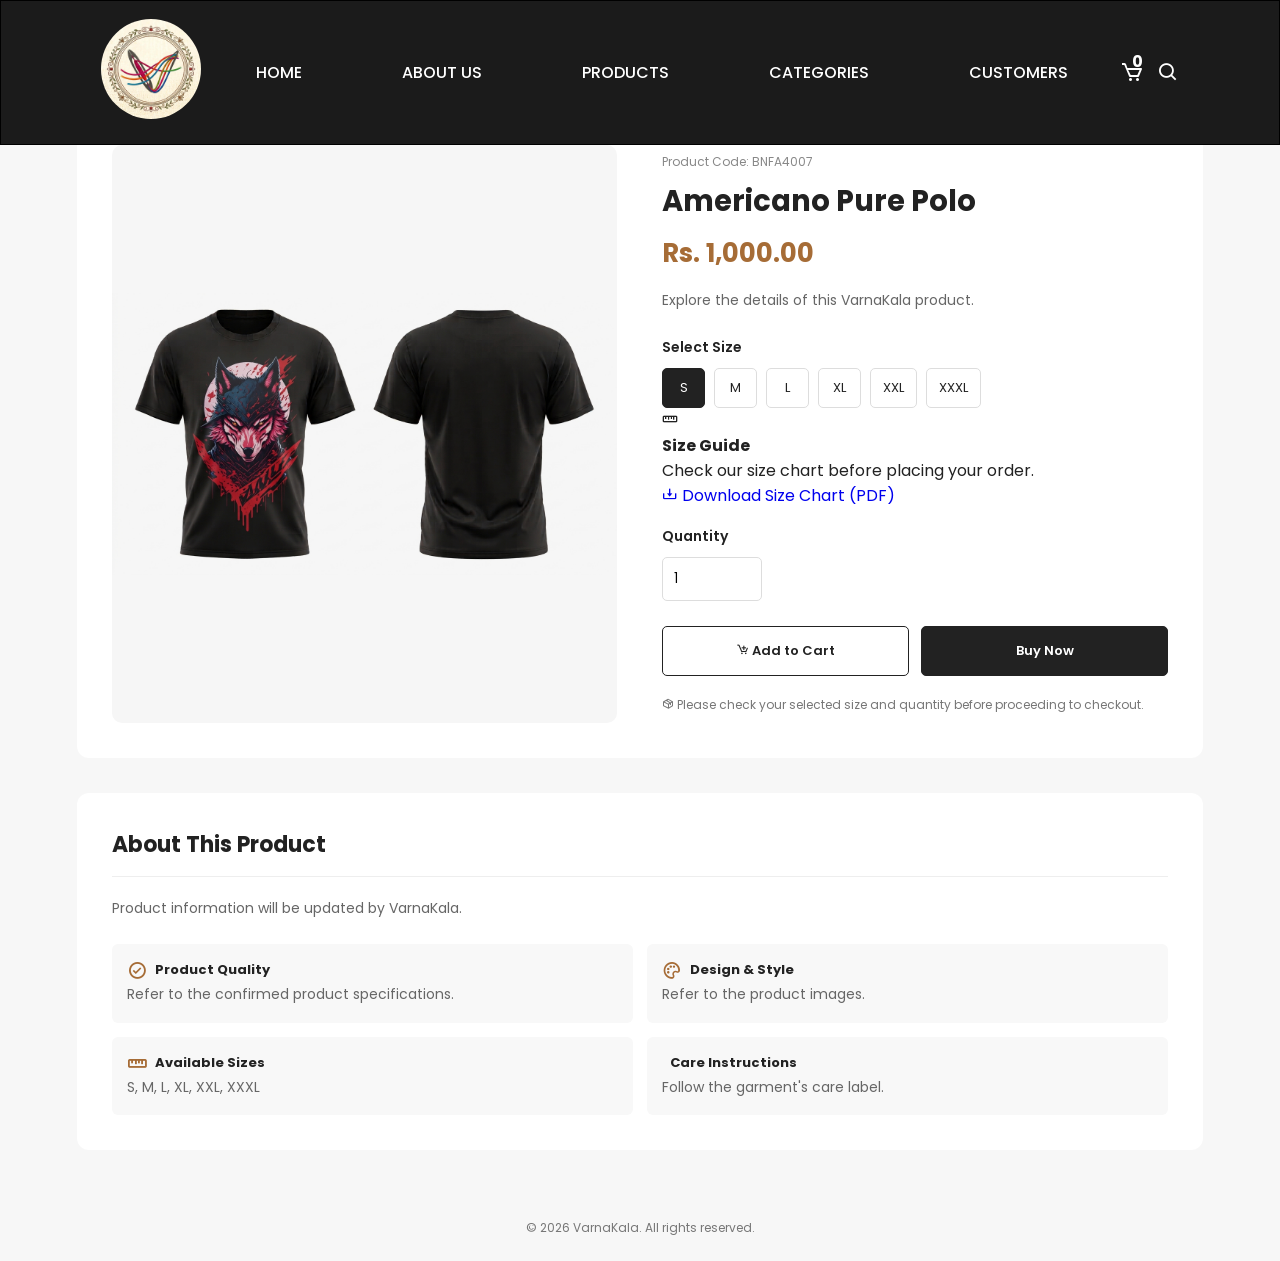
<file: product-details.html>
<!DOCTYPE html>
<html lang="en">
<head>
    <meta charset="UTF-8">
    <meta name="viewport" content="width=device-width, initial-scale=1.0">

    <title>Product Details | VarnaKala</title>

    <link rel="stylesheet" href="style.css">

    <link rel="preconnect" href="https://fonts.googleapis.com">
    <link rel="preconnect" href="https://fonts.gstatic.com" crossorigin>
    <link href="https://fonts.googleapis.com/css2?family=Poppins:wght@400;500;600;700&display=swap" rel="stylesheet">
    <link href="https://unpkg.com/boxicons@2.1.4/css/boxicons.min.css" rel="stylesheet">
    <link rel="icon" type="image/jpeg" href="web/logo.jpg">


        <!-- Google tag (gtag.js) -->
    <script async src="https://www.googletagmanager.com/gtag/js?id=G-C472483V35"></script>
    <script>
    window.dataLayer = window.dataLayer || [];
    function gtag(){dataLayer.push(arguments);}
    gtag('js', new Date());

    gtag('config', 'G-C472483V35');
    </script>

    

    <style>
        * {
            margin: 0;
            padding: 0;
            box-sizing: border-box;
            font-family: 'Poppins', sans-serif;
        }

        body {
            background: #f7f7f7;
            color: #222;
        }

        .details-header {
            min-height: 75px;
            padding: 15px 6%;
            background: #fff;
            display: flex;
            justify-content: space-between;
            align-items: center;
            box-shadow: 0 2px 10px rgba(0,0,0,.06);
        }

        .details-logo {
            font-size: 25px;
            font-weight: 700;
            text-decoration: none;
            color: #222;
        }

        .details-logo span {
            color: #b07b45;
        }

        .header-cart {
            color: #222;
            text-decoration: none;
            font-size: 27px;
            position: relative;
        }

        #cart-count {
            position: absolute;
            top: -12px;
            right: -8px;
            
            color: white;
            border-radius: 50%;
            font-size: 11px;
            min-width: 19px;
            height: 19px;
            display: grid;
            place-items: center;
        }

        .breadcrumb {
            padding: 35px 6% 25px;
            color: #777;
            font-size: 13px;
        }

        .breadcrumb a {
            color: #777;
            text-decoration: none;
        }

        .product-layout {
            width: 88%;
            max-width: 1250px;
            margin: 30px auto 35px;
            background: #fff;
            padding: 35px;
            border-radius: 12px;
            display: grid;
            grid-template-columns: 1fr 1fr;
            gap: 45px;
        }

        .product-image-area {
            background: #f6f6f6;
            border-radius: 10px;
            min-height: 440px;
            display: flex;
            align-items: center;
            justify-content: center;
            overflow: hidden;
        }

        #detail-image {
            display: block;
            width: 100%;
            height: 480px;
            object-fit: contain;
            mix-blend-mode: multiply;
        }

        .product-info {
            padding: 8px 0;
        }

        .product-code {
            font-size: 12px;
            color: #888;
            margin-bottom: 10px;
        }

        #detail-name {
            font-size: 29px;
            line-height: 1.4;
            margin-bottom: 12px;
        }

        .price {
            font-size: 26px;
            font-weight: 700;
            color: #a66c36;
            margin-bottom: 15px;
        }

        .short-description {
            font-size: 14px;
            color: #666;
            line-height: 1.8;
            margin-bottom: 24px;
        }

        .field-title {
            display: block;
            font-weight: 600;
            font-size: 14px;
            margin: 18px 0 10px;
        }

        .size-options {
            display: flex;
            flex-wrap: wrap;
            gap: 9px;
        }

        .size-option input {
            display: none;
        }

        .size-option span {
            min-width: 43px;
            min-height: 40px;
            padding: 9px 12px;
            display: flex;
            justify-content: center;
            align-items: center;
            border: 1px solid #ddd;
            border-radius: 5px;
            cursor: pointer;
            font-size: 13px;
        }

        .size-option input:checked + span {
            border-color: #222;
            background: #222;
            color: #fff;
        }

        .quantity-input {
            width: 100px;
            padding: 11px;
            border: 1px solid #ddd;
            border-radius: 5px;
            outline: none;
        }

        .purchase-buttons {
            display: flex;
            gap: 12px;
            margin-top: 25px;
        }

        .purchase-buttons button {
            flex: 1;
            padding: 14px 10px;
            border: 1px solid #222;
            border-radius: 5px;
            font-size: 13px;
            font-weight: 600;
            cursor: pointer;
            transition: .2s;
        }

        #add-cart-btn {
            background: #fff;
            color: #222;
        }

        #add-cart-btn:hover {
            background: #eee;
        }

        #buy-now-btn {
            background: #222;
            color: #fff;
        }

        #buy-now-btn:hover {
            background: #a66c36;
            border-color: #a66c36;
        }

        .delivery-note {
            font-size: 12px;
            color: #777;
            margin-top: 18px;
            line-height: 1.8;
        }

        .about-section {
            width: 88%;
            max-width: 1250px;
            background: #fff;
            padding: 35px;
            border-radius: 12px;
            margin: 0 auto 45px;
        }

        .about-section h2 {
            font-size: 22px;
            padding-bottom: 15px;
            margin-bottom: 18px;
            border-bottom: 1px solid #eee;
        }

        .about-section p {
            font-size: 14px;
            line-height: 1.9;
            color: #666;
            white-space: pre-line;
        }

        .about-features {
            display: grid;
            grid-template-columns: repeat(2, minmax(0, 1fr));
            gap: 14px;
            margin-top: 22px;
        }

        .feature {
            padding: 15px;
            background: #f8f8f8;
            border-radius: 6px;
            font-size: 13px;
            line-height: 1.7;
        }

        .feature i {
            font-size: 20px;
            vertical-align: middle;
            margin-right: 5px;
            color: #a66c36;
        }

        .page-footer {
            text-align: center;
            padding: 24px;
            font-size: 12px;
            color: #777;
        }

        #message {
            display: none;
            margin-top: 12px;
            font-size: 13px;
            color: #237443;
        }

        @media (max-width: 768px) {
            .details-header {
                min-height: 65px;
                padding: 12px 5%;
            }

            .details-logo {
                font-size: 21px;
            }

            .breadcrumb {
                padding: 17px 5%;
            }

            .product-layout {
                width: 92%;
                padding: 18px;
                grid-template-columns: 1fr;
                gap: 25px;
            }

            .product-image-area {
                min-height: 280px;
            }

            #detail-image {
                height: 320px;
            }

            #detail-name {
                font-size: 23px;
            }

            .price {
                font-size: 23px;
            }

            .about-section {
                width: 92%;
                padding: 22px 18px;
            }

            .about-features {
                grid-template-columns: 1fr;
            }

            .purchase-buttons {
                gap: 8px;
            }

            .purchase-buttons button {
                padding: 13px 6px;
                font-size: 12px;
            }

            
            /* VarnaKala Size Chart Button */

            .vk-size-chart {
                margin-top: 16px;
                padding: 15px;
                background: #fff;
                border: 1px solid #e5e5e5;
                border-radius: 8px;
            }

            .vk-size-chart-info {
                display: flex;
                align-items: flex-start;
                gap: 12px;
                margin-bottom: 14px;
            }

            .vk-size-chart-info > i {
                font-size: 25px;
                color: #a66c36;
                margin-top: 2px;
            }

            .vk-size-chart-info h4 {
                font-size: 14px;
                font-weight: 600;
                margin: 0 0 5px;
                color: #222;
            }

            .vk-size-chart-info p {
                font-size: 12px;
                line-height: 1.7;
                color: #666;
                margin: 0;
            }

            .vk-size-chart-btn {
                display: flex;
                justify-content: center;
                align-items: center;
                gap: 8px;
                width: 100%;
                min-height: 44px;
                padding: 11px;
                box-sizing: border-box;
                background: #222;
                color: #fff;
                border: 1px solid #222;
                border-radius: 5px;
                text-decoration: none;
                font-size: 12px;
                font-weight: 600;
                transition: 0.2s;
            }

            .vk-size-chart-btn:hover {
                background: #a66c36;
                border-color: #a66c36;
                color: #fff;
            }


            

            

            /* ==========================================
            FULL SCREEN PRODUCT IMAGE VIEWER
            ========================================== */

            .img-modal {
                display: none;
                position: fixed;
                inset: 0;

                width: 100%;
                height: 100%;
                box-sizing: border-box;

                z-index: 999999;

                padding: 65px 20px 25px;

                background: rgba(0, 0, 0, 0.95);

                justify-content: center;
                align-items: center;

                overflow: hidden;
            }

            /* Show the entire image without cropping */
            .img-modal .modal-content {
                display: block;

                width: auto;
                height: auto;

                max-width: 90vw;
                max-height: calc(100vh - 110px);

                object-fit: contain;
                object-position: center;

                margin: auto;

                border-radius: 4px;
            }

            /* Close button */
            .img-modal .close-modal {
                position: fixed !important;

                top: 12px !important;
                right: 20px !important;

                z-index: 1000000 !important;

                width: 48px !important;
                height: 48px !important;

                padding: 0 !important;
                margin: 0 !important;

                border: none !important;
                outline: none !important;
                box-shadow: none !important;

                background: transparent !important;

                color: #ff0000 !important;
                -webkit-text-fill-color: #ff0000 !important;

                font-family: Arial, sans-serif !important;
                font-size: 44px !important;
                font-weight: bold !important;
                line-height: 1 !important;

                display: flex !important;
                align-items: center !important;
                justify-content: center !important;

                cursor: pointer;

                opacity: 1 !important;
                visibility: visible !important;

                appearance: none !important;
                -webkit-appearance: none !important;
            }

            .img-modal .close-modal:hover,
            .img-modal .close-modal:focus,
            .img-modal .close-modal:active {
                color: #ff0000 !important;
                -webkit-text-fill-color: #ff0000 !important;

                background: transparent !important;
                opacity: 1 !important;
                outline: none !important;
            }

            /* Tablet and mobile */
            @media screen and (max-width: 768px) {
                .img-modal {
                    padding: 60px 12px 15px;
                }

                .img-modal .modal-content {
                    max-width: 94vw;
                    max-height: calc(100vh - 95px);
                }

                .img-modal .close-modal {
                    top: 8px !important;
                    right: 10px !important;

                    width: 42px !important;
                    height: 42px !important;

                    font-size: 38px !important;
                }
            }

            /* Small mobile screens */
            @media screen and (max-width: 360px) {
                .img-modal .modal-content {
                    max-width: 96vw;
                    max-height: calc(100vh - 85px);
                }

                .img-modal .close-modal {
                    top: 5px !important;
                    right: 6px !important;

                    font-size: 34px !important;
                }
            }




            


        }
    </style>
</head>

<body>

    <!--Navbar-->
    <header>
        <a href="index.html">
            <img src="web/logo.jpg" alt="logo" class="main-logo">
        </a>
        <!--menu icon-->
        <i class="bx bx-menu" id="menu-icon" ></i>

        <div class="menu-overlay" id="menu-overlay"></div>

        <!--link-->
        
        <ul class="Navbar">
            <li><a href="index.html#home">Home</a></li>
            <li><a href="index.html#about">About Us</a></li>
            <li><a href="index.html#products">Products</a></li>
            <li><a href="categories.html">Categories</a></li>
            <li><a href="index.html#customers">Customers</a></li>
        </ul>

        <!--Icons-->
        <div class="header-icon">
            <div class="cart-container" style="display: inline-flex; align-items: center;">
                <span id="cart-count" style="color: #ffffff; font-weight: bold; font-size: 16px; margin-right: 5px;">0</span>
                <i class="bx bx-cart cart-icon" style="color: #ffffff; font-size: 24px;"></i>
            </div>
            <i class="bx bx-search" id="search-icon"></i>
        </div>

        <!-- Search Box -->
        <div class="search-box">
            <input
                type="search"
                id="site-search-input"
                placeholder="Search products..."
                autocomplete="off">
        </div>
    </header>

        <!-- Search Results -->
        <div id="search-results" class="search-results"></div>

    <div class="breadcrumb">
        <a href="index.html">Home</a> /
        <a href="products.html">Products</a> /
        <span id="breadcrumb-name">Product Details</span>
    </div>



    
    <!-- Full Screen Product Image Viewer -->
    <div id="imageModal"
        class="img-modal"
        onclick="closeModal()"
        aria-label="Full screen product image viewer">

        <button type="button"
                class="close-modal"
                onclick="event.stopPropagation(); closeModal()"
                aria-label="Close image viewer"
                title="Close">
            &times;
        </button>

        <img class="modal-content"
            id="fullImage"
            alt="Full screen product image"
            onclick="event.stopPropagation()">
    </div>








    <main>
        <section class="product-layout">

            <div class="product-image-area">
                <img id="detail-image"
                    src=""
                    alt="Product Image"
                    onclick="openModal(this)"
                    style="cursor: zoom-in;">
            </div>

            <div class="product-info">
                <p class="product-code" id="detail-code">Product Code</p>

                <h1 id="detail-name">Product Name</h1>

                <p class="price" id="detail-price">Rs. 1,000.00</p>

                <p class="short-description" id="detail-short">
                    Discover the product details below.
                </p>



                <label class="field-title" id="size-title">Select Size</label>
                <div class="size-options" id="detail-sizes"></div>

                <!-- VarnaKala Size Chart Download Button -->
                <div class="vk-size-chart">
                    <div class="vk-size-chart-info">
                        <i class="bx bx-ruler"></i>
                        <div>
                            <h4>Size Guide</h4>
                            <p>Check our size chart before placing your order.</p>
                        </div>
                    </div>

                    <a href="web/size-chart.pdf"
                    download="VarnaKala-Size-Chart.pdf"
                    class="vk-size-chart-btn">
                        <i class="bx bx-download"></i>
                        Download Size Chart (PDF)
                    </a>
                </div>
                <!-- End Size Chart -->


                <div id="stock-status" style="
                    margin-top: 12px;
                    margin-bottom: 15px;
                    font-size: 14px;
                    font-weight: 600;
                " aria-live="polite">
                    Checking stock...
                </div>

                <label class="field-title" for="detail-quantity">
                    Quantity
                </label>
                <input
                    type="number"
                    id="detail-quantity"
                    class="quantity-input"
                    min="1"
                    max="100"
                    value="1"
                >

                <div class="purchase-buttons">
                    <button id="add-cart-btn" type="button">
                        <i class="bx bx-cart-add"></i>
                        Add to Cart
                    </button>

                    <button id="buy-now-btn" type="button">
                        Buy Now
                    </button>
                </div>

                <p id="message" role="status"></p>

                <p class="delivery-note">
                    <i class="bx bx-package"></i>
                    Please check your selected size and quantity
                    before proceeding to checkout.
                </p>
            </div>
        </section>

        <section class="about-section">
            <h2>About This Product</h2>

            <p id="detail-about">
                Product information will appear here.
            </p>

            <div class="about-features">
                <div class="feature">
                    <i class="bx bx-check-circle"></i>
                    <strong>Product Quality</strong>
                    <p id="detail-quality">See product information above.</p>
                </div>

                <div class="feature">
                    <i class="bx bx-palette"></i>
                    <strong>Design & Style</strong>
                    <p id="detail-design">See product information above.</p>
                </div>

                <div class="feature">
                    <i class="bx bx-ruler"></i>
                    <strong>Available Sizes</strong>
                    <p id="detail-available-sizes">See size options above.</p>
                </div>

                <div class="feature">
                    <i class="bx bx-washing-machine"></i>
                    <strong>Care Instructions</strong>
                    <p id="detail-care">Follow the care instructions provided with the product.</p>
                </div>
            </div>
        </section>
    </main>

    <footer class="page-footer">
        © 2026 VarnaKala. All rights reserved.
    </footer>

    <!-- Existing website JavaScript -->
    <script src="script.js"></script>

    <script>
        const STORAGE_KEY = "varnakalaSelectedProduct";

        let product = null;

        try {
            product = JSON.parse(
                localStorage.getItem(STORAGE_KEY) || "null"
            );
        } catch (error) {
            product = null;
        }

        const fallbackProduct = {
            name: "Americano Pure Polo",
            code: "BNFA4007",
            image: "web/p7.jpg",
            description: "Explore the details of this VarnaKala product.",
            about: "Product information will be updated by VarnaKala.",
            quality: "Refer to the confirmed product specifications.",
            design: "Refer to the product images.",
            care: "Follow the garment's care label.",
            sizes: [
                { size: "S", price: 1000 },
                { size: "M", price: 1200 },
                { size: "L", price: 1400 },
                { size: "XL", price: 1600 },
                { size: "XXL", price: 1800 },
                { size: "XXXL", price: 2000 }
            ]
        };


        if (
            !product ||
            !product.name ||
            !Array.isArray(product.sizes)
        ) {
            product = fallbackProduct;
        }

        product.stockManaged =
            product.stockManaged === true ||
            String(product.stockManaged || "")
                .trim()
                .toUpperCase() === "YES";


        const image = document.getElementById("detail-image");
        const sizeContainer = document.getElementById("detail-sizes");
        const quantityInput = document.getElementById("detail-quantity");
        const message = document.getElementById("message");

        // Get the product's minimum and maximum quantities
        const minQuantity = Number(product.minQuantity) || 1;
        const maxQuantity = Number(product.maxQuantity) || 1000;

        // Apply the limits to the Product Details quantity input
        quantityInput.min = minQuantity;
        quantityInput.max = maxQuantity;

        const initialQuantity = Number(product.quantity) || minQuantity;

        quantityInput.value = Math.min(
            maxQuantity,
            Math.max(minQuantity, initialQuantity)
        );

        image.src = product.image || fallbackProduct.image;
        image.alt = product.name;

        document.getElementById("detail-code").textContent =
            "Product Code: " + (product.code || "Not specified");

        document.getElementById("detail-name").textContent = product.name;
        document.getElementById("breadcrumb-name").textContent = product.name;

        document.getElementById("detail-short").textContent =
            product.description || "Explore this product from VarnaKala.";

        document.getElementById("detail-about").textContent =
            product.about || product.description || "Product details coming soon.";

        document.getElementById("detail-quality").textContent =
            product.quality || "Refer to the confirmed product specifications.";

        document.getElementById("detail-design").textContent =
            product.design || "Refer to the product images.";

        document.getElementById("detail-care").textContent =
            product.care || "Follow the garment's care label.";

        document.getElementById("detail-available-sizes").textContent =
            product.sizes.map(item => item.size).join(", ");

        const sizeTitle = document.getElementById("size-title");

        if (!product.sizes.length) {
            sizeTitle.style.display = "none";
        }

        product.sizes.forEach((item, index) => {
            const label = document.createElement("label");
            label.className = "size-option";

            const radio = document.createElement("input");
            radio.type = "radio";
            radio.name = "product-size";
            radio.value = item.size;
            radio.dataset.price = item.price;

            if (index === 0) {
                radio.checked = true;
            }

            const span = document.createElement("span");
            span.textContent = item.size;

            label.appendChild(radio);
            label.appendChild(span);
            sizeContainer.appendChild(label);

            radio.addEventListener("change", updatePrice);
        });

        function getSelectedSize() {
            return document.querySelector(
                'input[name="product-size"]:checked'
            );
        }

        
        function updatePrice() {
            const selected = getSelectedSize();
            const priceElement = document.getElementById("detail-price");

            if (!selected) {
                priceElement.textContent = "Price not available";
                return;
            }

            const price = Number(selected.dataset.price);

            if (
                selected.dataset.price === "" ||
                !Number.isFinite(price) ||
                price <= 0
            ) {
                priceElement.textContent = "Price to be confirmed";
                return;
            }

            priceElement.textContent = "Rs. " + price.toLocaleString("en-LK", {
                minimumFractionDigits: 2,
                maximumFractionDigits: 2
            });
        }


        updatePrice();


        
        const stockStatusElement = document.getElementById("stock-status");
        let stockCheckCounter = 0;

        function getNormalizedProductCode(code) {
            return String(code || "")
                .trim()
                .toUpperCase()
                .replace(/^(DTF|PLANE|SCREEN PRINTING|EMBROIDERY|SUBLIMATION)\s+/i, "")
                .trim();
        }

        function hasValidProductPrice() {
            const selected = getSelectedSize();

            const rawPrice = selected
                ? selected.dataset.price
                : (product.price ?? product.Price ?? "");

            const priceText = String(rawPrice).trim();

            if (
                priceText === "" ||
                /^(n\/a|na|on request|price on request)$/i.test(priceText)
            ) {
                return false;
            }

            const price = Number(priceText.replace(/[,\s]/g, ""));

            return Number.isFinite(price) && price > 0;
        }

        async function updateStockStatus(showChecking) {
            if (!stockStatusElement) return;

            // Stock management නැති හෝ මිලක් නැති products: පරණ ක්‍රමයම, status එකක් නැහැ
            if (!product.stockManaged || !hasValidProductPrice()) {
                stockStatusElement.textContent = "";
                return;
            }

            const selected = getSelectedSize();

            const variant = selected
                ? String(selected.value).trim().toUpperCase()
                : "DEFAULT";

            const productCode = getNormalizedProductCode(product.code);

            if (!productCode) {
                stockStatusElement.textContent = "Stock status unavailable";
                stockStatusElement.style.color = "#777";
                return;
            }

            if (showChecking) {
                stockStatusElement.textContent = "Checking stock...";
                stockStatusElement.style.color = "#777";
            }

            // පරණ response එකක් අලුත් එකට උඩින් ලියැවීම වැළැක්වීමට
            const checkId = ++stockCheckCounter;

            try {
                const response = await fetch(
                    VARNAKALA_PRODUCTS_API +
                    "?action=stock&t=" + Date.now()
                );

                if (!response.ok) {
                    throw new Error("Stock service request failed.");
                }

                const result = await response.json();

                if (!result.success || !Array.isArray(result.data)) {
                    throw new Error("Stock data unavailable.");
                }

                const rows = varnaKalaRowsToObjects(result.data);

                const stockItem = rows.find(item =>
                    getNormalizedProductCode(item.ProductCode) === productCode &&
                    String(item.Variant || "DEFAULT").trim().toUpperCase() === variant
                );

                if (checkId !== stockCheckCounter) return;

                const quantity = stockItem
                    ? Number(stockItem.Quantity)
                    : 0;

                // Customer ට නිශ්චිත ප්‍රමාණය පෙන්වන්නේ නැහැ
                if (stockItem && Number.isFinite(quantity) && quantity > 0) {
                    stockStatusElement.textContent = "In Stock";
                    stockStatusElement.style.color = "#237443";
                } else {
                    stockStatusElement.textContent = "Out of Stock";
                    stockStatusElement.style.color = "#c62828";
                }

            } catch (error) {
                if (checkId !== stockCheckCounter) return;

                console.error("Stock status error:", error);
                stockStatusElement.textContent = "Stock status unavailable";
                stockStatusElement.style.color = "#777";
            }
        }

        // Size වෙනස් කළ විට
        document.querySelectorAll('input[name="product-size"]').forEach(radio => {
            radio.addEventListener("change", function () {
                updateStockStatus(true);
            });
        });

        // පිටුව open වූ විට
        updateStockStatus(true);

        // පිටුව open කර තියෙද්දී විනාඩි බාගයකට වරක් නැවත පරීක්ෂා කිරීම
        setInterval(function () {
            if (!document.hidden) {
                updateStockStatus(false);
            }
        }, 30000);

        document.addEventListener("visibilitychange", function () {
            if (!document.hidden) {
                updateStockStatus(false);
            }
        });


        function getCartItems() {
            try {
                const items = JSON.parse(
                    localStorage.getItem("cartItems") || "[]"
                );
                return Array.isArray(items) ? items : [];
            } catch (error) {
                return [];
            }
        }

        function updateDetailsCartCount() {
            const cart = getCartItems();
            const count = cart.reduce(
                (total, item) => total + Number(item.quantity || 0),
                0
            );

            document.getElementById("cart-count").textContent = count;

            // Update the existing site's cart counter if its function exists.
            if (typeof window.updateCartIcon === "function") {
                window.updateCartIcon();
            }
        }

        

        function addDetailsProductToCart() {
            const selected = getSelectedSize();
            const rawQuantity = quantityInput.value.trim();
            const quantity = Number(rawQuantity);

            const minQty = Number(product.minQuantity) || 1;
            const maxQty = Number(product.maxQuantity) || 100;

            // Validate quantity
            if (
                rawQuantity === "" ||
                !Number.isInteger(quantity) ||
                quantity < minQty ||
                quantity > maxQty
            ) {
                alert(
                    `Please enter a whole-number quantity from ${minQty} to ${maxQty}.`
                );
                quantityInput.focus();
                return false;
            }

            // Support products with sizes and products without sizes
            const hasSizes =
                Array.isArray(product.sizes) &&
                product.sizes.length > 0;

            if (hasSizes && !selected) {
                alert("Please select a size.");
                return false;
            }

            const name = String(product.name || "").trim();
            const code = String(product.code || "").trim();

            // Use DEFAULT for products without sizes
            const size = hasSizes
                ? String(selected.value || "").trim()
                : "DEFAULT";

            // Get price from the selected size or product
            const rawPrice = hasSizes
                ? selected.dataset.price
                : (product.price ?? product.Price ?? "");

            const parsedPrice = Number(rawPrice);

            const pricePending =
                String(rawPrice).trim() === "" ||
                !Number.isFinite(parsedPrice) ||
                parsedPrice <= 0;

            const finalPrice = pricePending ? 0 : parsedPrice;

            // Normalize product codes so the same product matches
            function normalizeCode(value) {
                return String(value || "")
                    .trim()
                    .toUpperCase()
                    .replace(/^(DTF|PLANE|SCREEN PRINTING|EMBROIDERY|SUBLIMATION)\s+/i, "")
                    .trim();
            }

            const normalizedCode = normalizeCode(code);

            const stockManaged =
                product.stockManaged === true ||
                String(product.stockManaged || "")
                    .trim()
                    .toUpperCase() === "YES";

            const cart = getCartItems();

            const existing = cart.find(item =>
                normalizeCode(item.code) === normalizedCode &&
                item.size === size &&
                (
                    normalizedCode !== "" ||
                    item.name === name
                )
            );

            if (existing) {
                const newQuantity =
                    Number(existing.quantity || 0) + quantity;

                if (newQuantity > maxQty) {
                    alert(
                        `The total quantity for this product and size cannot exceed ${maxQty}.`
                    );
                    return false;
                }

                existing.quantity = newQuantity;
                existing.price = finalPrice;
                existing.priceOnRequest = pricePending;
                existing.stockManaged = stockManaged;
                existing.name = name;
                existing.code = code;
            } else {
                cart.push({
                    name: name,
                    code: code,
                    price: finalPrice,
                    priceOnRequest: pricePending,
                    quantity: quantity,
                    size: size,
                    stockManaged: stockManaged
                });
            }

            localStorage.setItem("cartItems", JSON.stringify(cart));

            updateDetailsCartCount();

            message.textContent = pricePending
                ? "Product added to cart. Price is pending confirmation."
                : "Product added to your cart successfully!";

            message.style.display = "block";

            return true;
        }



        document.getElementById("add-cart-btn").addEventListener(
            "click",
            addDetailsProductToCart
        );

        
        document.getElementById("buy-now-btn").addEventListener(
            "click",
            function () {
                window.location.href = "payment.html";
            }
        );
        

        updateDetailsCartCount();
    </script>

</body>
</html>
</file>
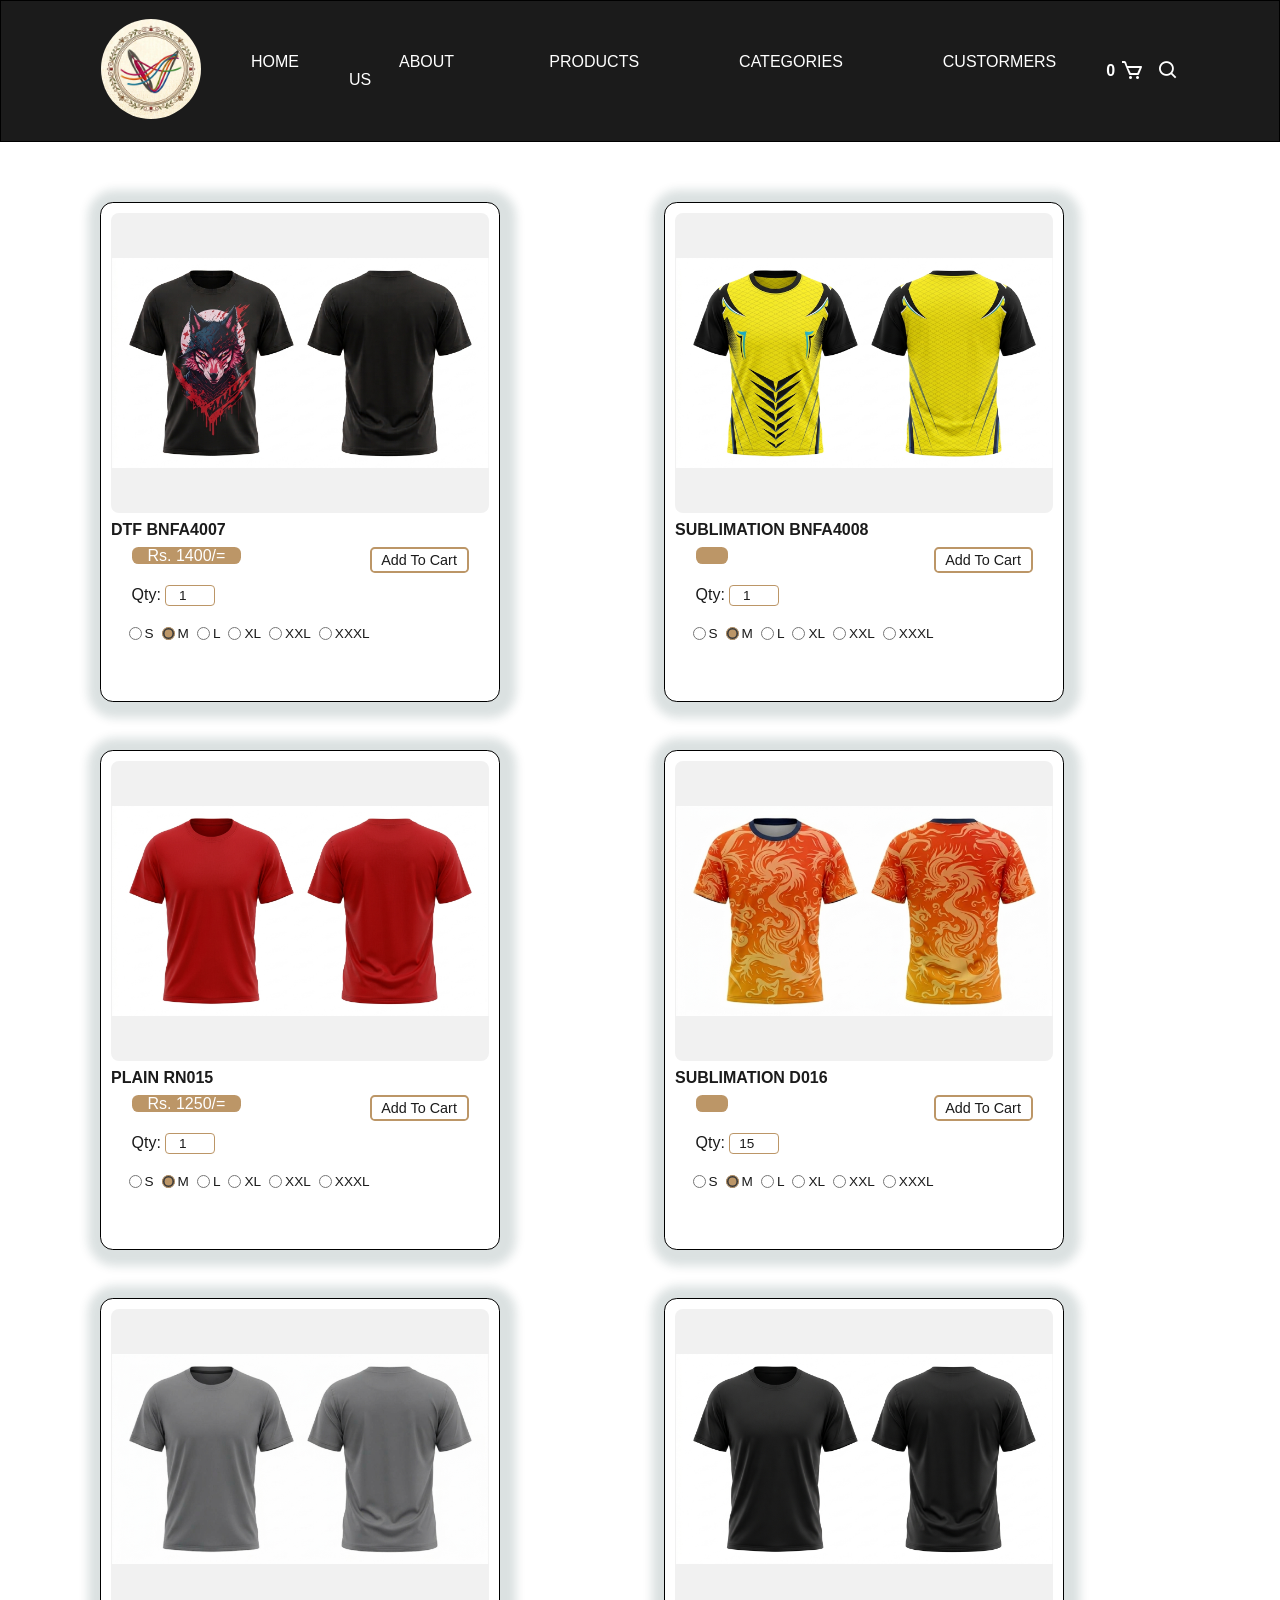
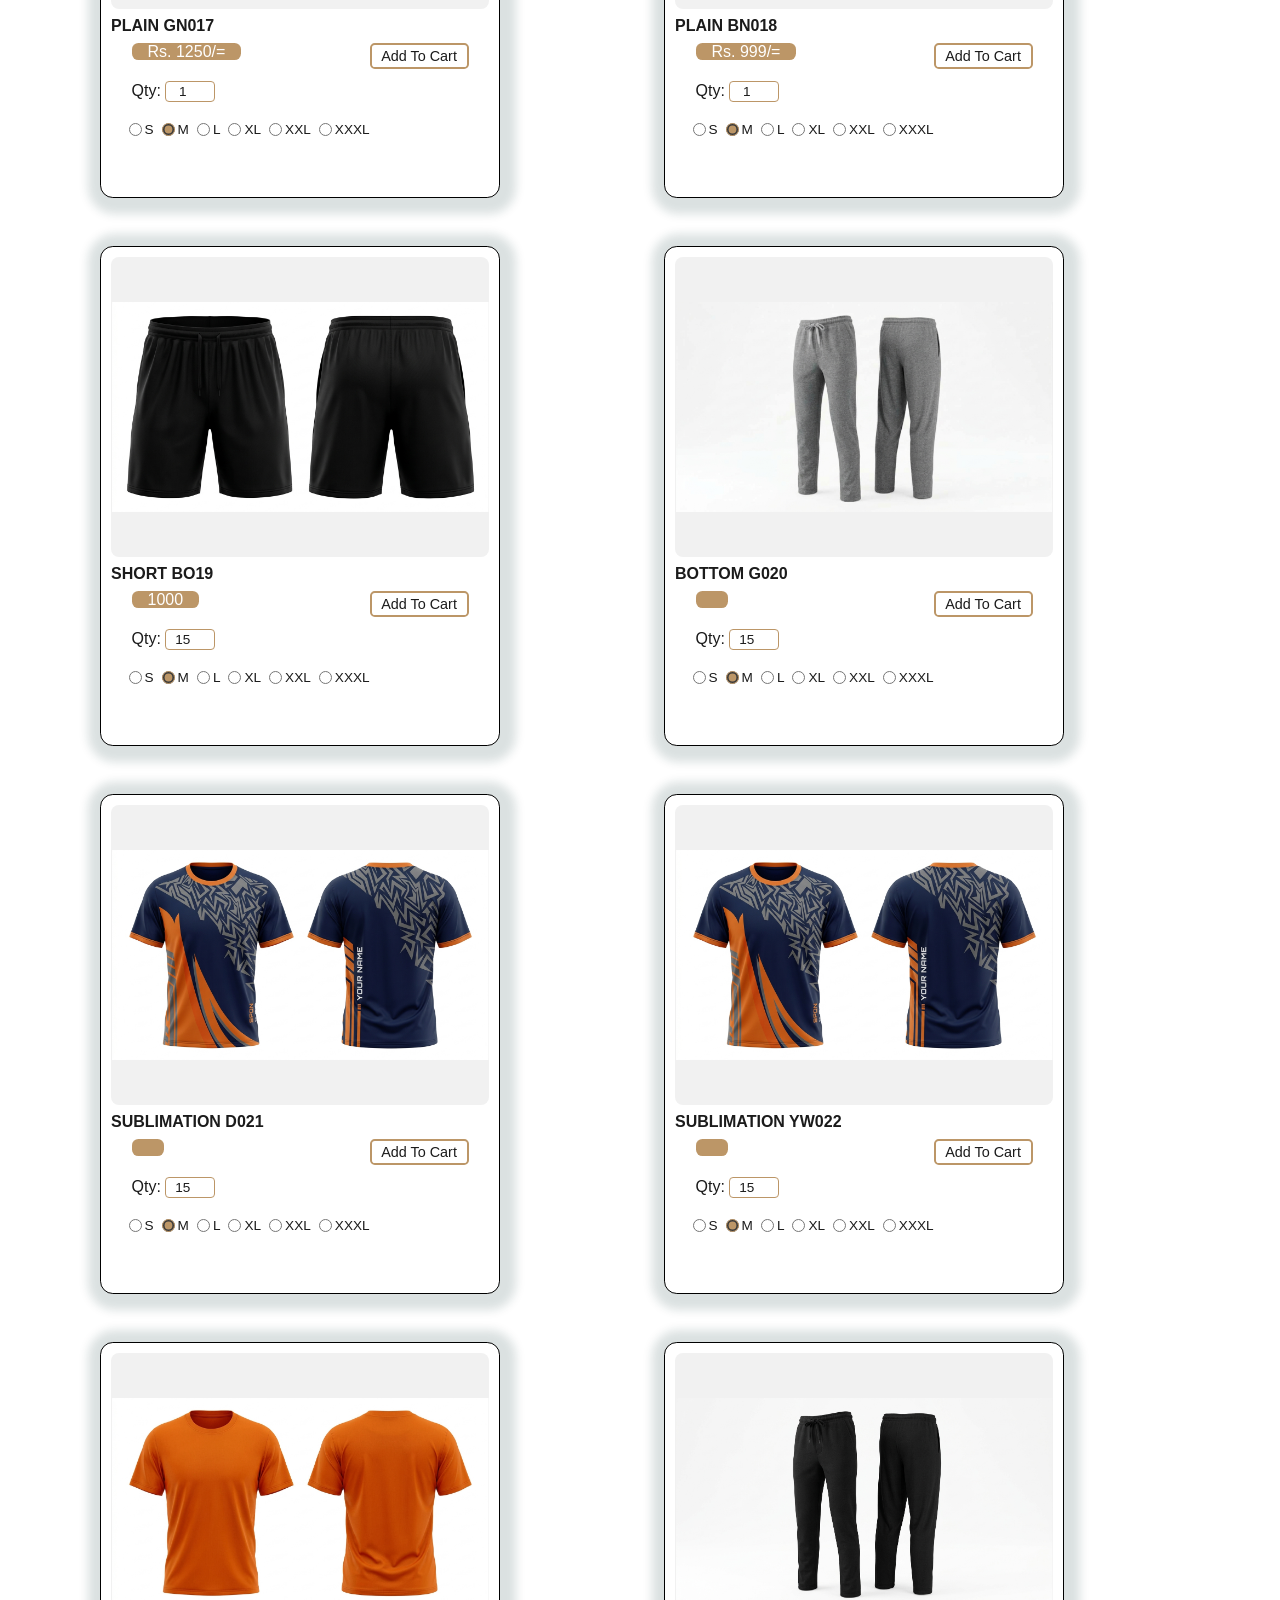
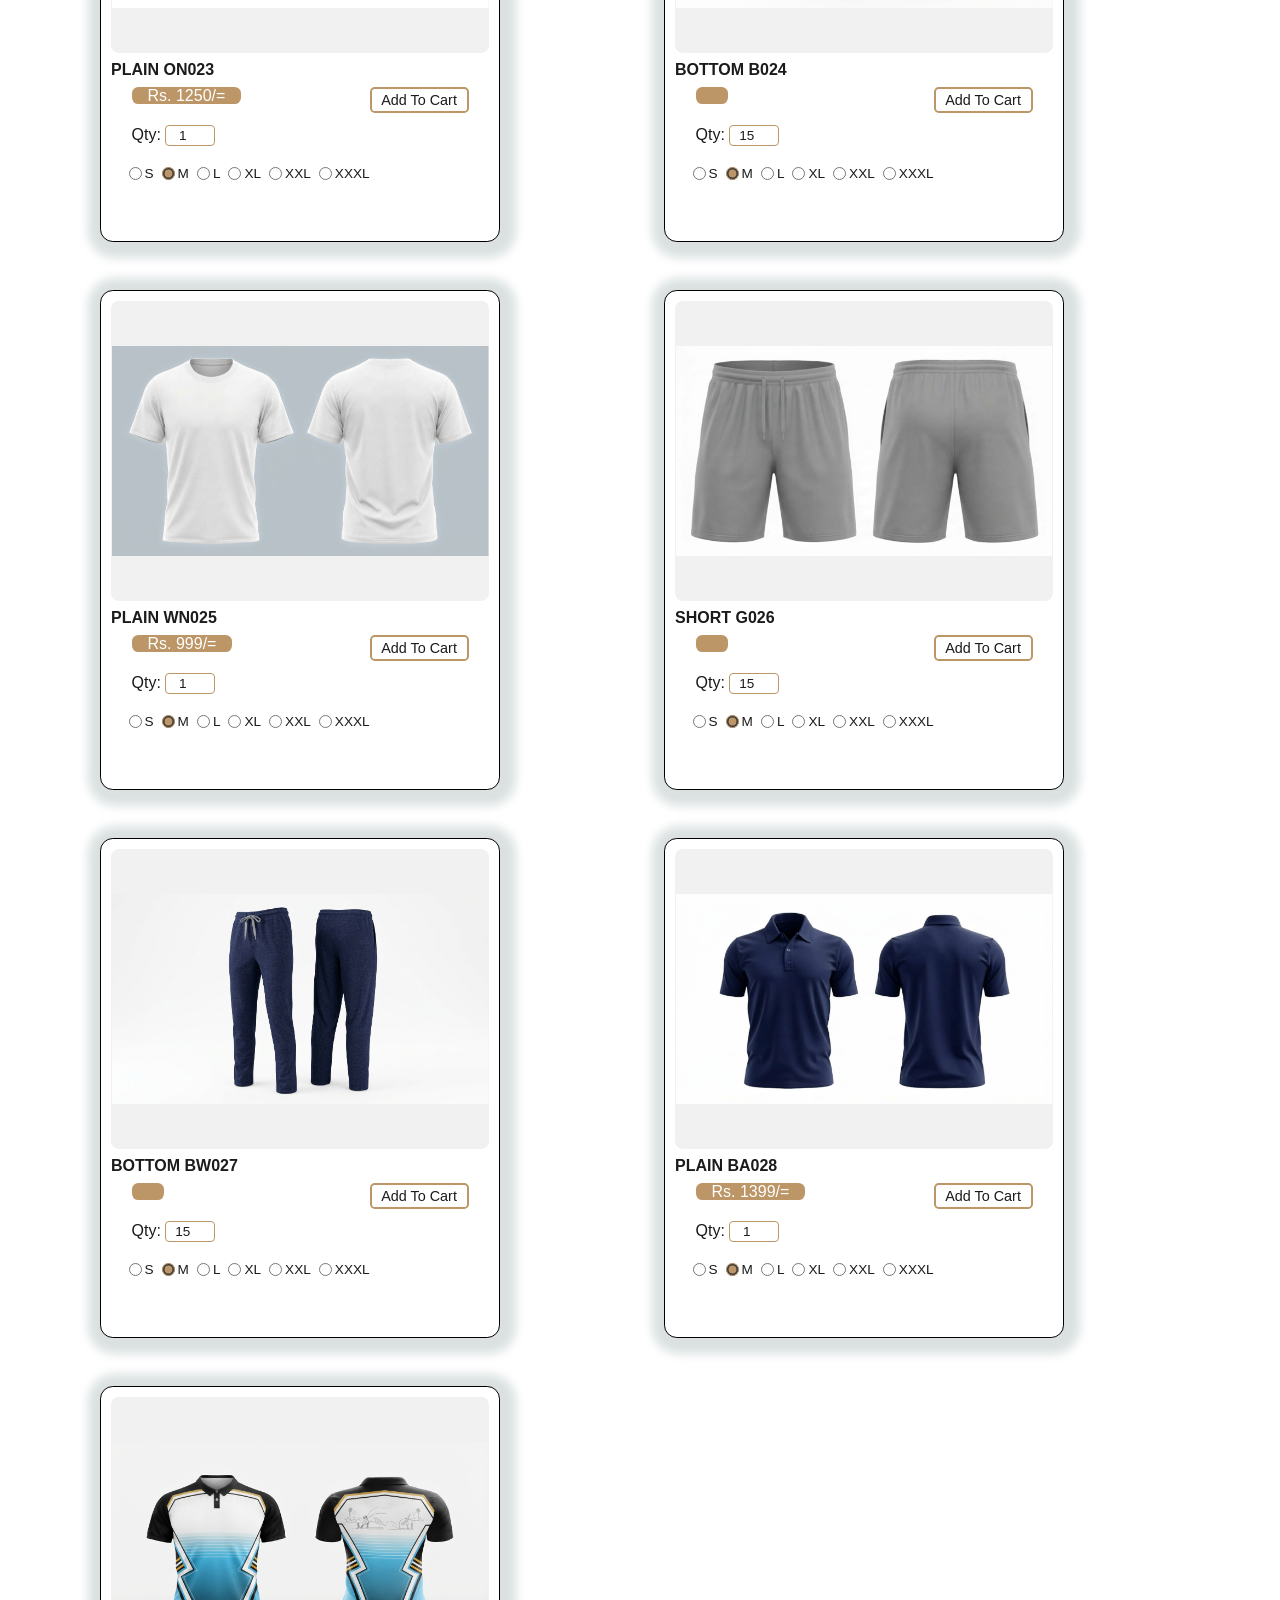
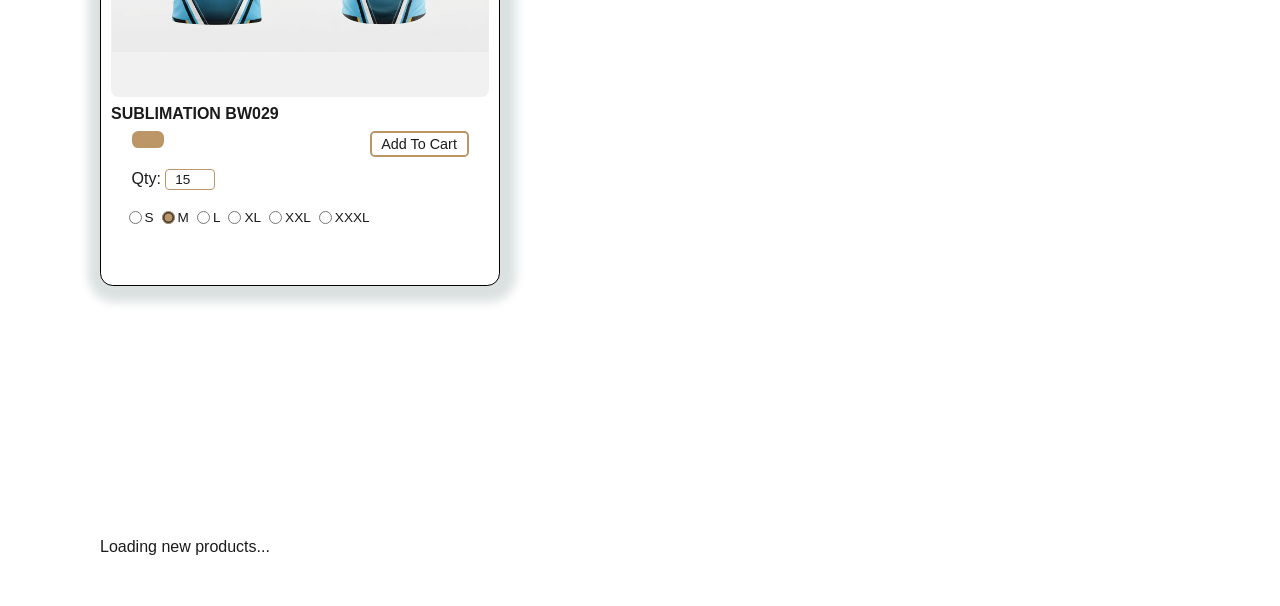
<file: products.html>
<!DOCTYPE html>
<html lang="en">
<head>
    <meta charset="UTF-8">
    <meta name="viewport" content="width=device-width, initial-scale=1.0">
    <title>DC Textile - Products</title>
    <link rel="stylesheet" href="products.css">
    <link rel="stylesheet" href="style.css">
    <link href='https://unpkg.com/boxicons@2.1.4/css/boxicons.min.css' rel='stylesheet'>
    <link rel="stylesheet" href="adminlogin.css">
    <meta name="viewport" content="width=device-width, initial-scale=1.0">
    <link rel="icon" type="image/jpeg" href="web/logo.jpg">


    
    <!-- Google tag (gtag.js) -->
    <script async src="https://www.googletagmanager.com/gtag/js?id=G-C472483V35"></script>
    <script>
    window.dataLayer = window.dataLayer || [];
    function gtag(){dataLayer.push(arguments);}
    gtag('js', new Date());

    gtag('config', 'G-C472483V35');
    </script>




</head>
<body>
    <!--Navbar-->
    <header>
        <a href="#">
            <img src="web/logo.jpg" alt="logo" class="main-logo">
        </a>
        <!--menu icon-->
        <i class="bx bx-menu" id="menu-icon" ></i>
        <!--link-->
        <ul class="Navbar">
            <li><a href="index.html#home">Home</a></li>
            <li><a href="index.html#about">About Us</a></li>
            <li><a href="index.html#products">Products</a></li>
            <li><a href="categories.html">Categories</a></li>
            <li><a href="index.html#customers">Custormers</a></li>
        </ul>

        
        <!-- Icons + Search -->
        <div class="header-icon">

            <!-- Cart -->
            <div class="cart-container" style="display: inline-flex; align-items: center; cursor: pointer;">
                <span id="cart-count" style="color: #ffffff; font-weight: bold; font-size: 16px; margin-right: 5px;">0</span>
                <i class="bx bx-cart cart-icon" style="color: #ffffff; font-size: 24px;"></i>
            </div>

            <!-- Search Icon -->
            <i class="bx bx-search" id="search-icon"></i>

        </div>

    </header>

        <!-- Search Box -->
        <div class="search-box">
            <input
                type="search"
                id="site-search-input"
                placeholder="Search products..."
                autocomplete="off">
        </div>

    <!-- Product Section -->
    <section class="product-section">
        <div class="product-container">




<!-- Product X (X වෙනුවට අංකයක් දමන්න, උදා: 6) -->
            <div class="box"
                data-code="DTF BNFA4007"
                data-name="DTF BNFA4007"
                data-description="Premium Single Jersey CVC T-shirt designed for ultimate comfort and durable everyday wear."
                data-about="Fabric Type: Single Jersey Knit.
                Material: 80% Cotton / 20% Polyester.
                Fabric Weight: 180 GSM  /  220 GSM.
                Fit: Regular Fit.
                Designed for ultimate comfort and durable everyday wear."
                data-quality="High-Grade CVC Blend: Made from premium 80% Cotton and 20% Polyester fabric.
                Single Jersey Knit: A comfortable knitted fabric commonly used for T-shirts.
                Soft, Breathable, and Colorfast: Designed for comfortable wear while helping maintain color after washing.
                Shape Retention: Retains its shape and quality even after multiple washes."
                data-design="Classic Regular Fit: Suitable for any casual occasion.
                Minimalist Style: Features a clean, simple aesthetic with neat seams and a durable neckband."
                data-sizes="Available Sizes: S, M, L, XL, XXL, XXXL.
                Refer to the Size Chart for accurate measurements."
                data-care="Machine wash cold with similar colors.
                Tumble dry on low heat or line dry in the shade.
                Use a warm iron if needed.
                Do not iron directly on prints or embroidery.">

                <img
                    src="web/p7.jpg"
                    alt="DTF BNFA4007"
                    onclick="openProductDetails(this)"
                    style="cursor: pointer;">

                <h3
                    onclick="openProductDetails(this)"
                    style="cursor: pointer;">DTF BNFA4007</h3>
                <div class="content">
                    <div class="price-count">
                        <!-- 1. Price Span එකට අංකය දෙන්න (උදා: price6) -->
                        <span id="price6">Rs. 1000/=</span>
                        
                        <div class="quantity-selector">
                            <!-- 2. Qty Input එකට අංකය දෙන්න (උදා: qty6) -->
                            <label for="qty6">Qty:</label>
                            <input type="number" id="qty6" class="qty-input" value="1" min="1" max="100">
                        </div>

                        <div class="size-selector">
                            <div class="size-options">
                                <!-- 3. සියලුම Radio buttons වල name එක සහ updatePrice එකට අංකය දෙන්න (උදා: size6, price6) -->
                                <label><input type="radio" name="size6" value="S" data-price="1400" onchange="updatePrice('price6', 1400)"> S</label>
                                <label><input type="radio" name="size6" value="M" data-price="1400" onchange="updatePrice('price6', 1400)" checked> M</label>
                                <label><input type="radio" name="size6" value="L" data-price="1400" onchange="updatePrice('price6', 1400)"> L</label>
                                <label><input type="radio" name="size6" value="XL" data-price="1400" onchange="updatePrice('price6', 1400)"> XL</label>
                                <label><input type="radio" name="size6" value="XXL" data-price="1550" onchange="updatePrice('price6', 1550)"> XXL</label>
                                <label><input type="radio" name="size6" value="XXXL" data-price="1550" onchange="updatePrice('price6', 1550)"> XXXL</label>
                            </div>
                        </div>
                    </div>
                    <!-- 4. Add To Cart button එකට Product නම, Qty ID එක සහ Size Name එක නිවැරදිව දෙන්න -->
                    <button class="cart-btn" onclick="addToCartDynamic('DTF BNFA4007', 'qty6', 'size6')">Add To Cart</button>
                </div>
            </div>

            <!-- Product X (X වෙනුවට අංකයක් දමන්න, උදා: 6) -->
            <div class="box"
                data-code="SUBLIMATION BNFA4008"
                data-name="SUBLIMATION BNFA4008">

                <img
                    src="web/p8.jpg"
                    alt="SUBLIMATION BNFA4008"
                    onclick="openProductDetails(this)"
                    style="cursor: pointer;">

                <h3
                    onclick="openProductDetails(this)"
                    style="cursor: pointer;">SUBLIMATION BNFA4008</h3>
                <div class="content">
                    <div class="price-count">
                        <!-- 1. Price Span එකට අංකය දෙන්න (උදා: price6) -->
                        <span id="price8"></span>
                        
                        <div class="quantity-selector">
                            <!-- 2. Qty Input එකට අංකය දෙන්න (උදා: qty6) -->
                            <label for="qty8">Qty:</label>
                            <input type="number" id="qty8" class="qty-input" value="1" min="1" max="100">
                        </div>

                        <div class="size-selector">
                            <div class="size-options">
                                <!-- 3. සියලුම Radio buttons වල name එක සහ updatePrice එකට අංකය දෙන්න (උදා: size6, price6) -->
                                <label><input type="radio" name="size8" value="S" data-price="" onchange="updatePrice('price8', 0)"> S</label>
                                <label><input type="radio" name="size8" value="M" data-price="" onchange="updatePrice('price8', 0)" checked> M</label>
                                <label><input type="radio" name="size8" value="L" data-price="" onchange="updatePrice('price8', 0)"> L</label>
                                <label><input type="radio" name="size8" value="XL" data-price="" onchange="updatePrice('price8', 0)"> XL</label>
                                <label><input type="radio" name="size8" value="XXL" data-price="" onchange="updatePrice('price8', 0)"> XXL</label>
                                <label><input type="radio" name="size8" value="XXXL" data-price="" onchange="updatePrice('price8', 0)"> XXXL</label>
                            </div>
                        </div>
                    </div>
                    <!-- 4. Add To Cart button එකට Product නම, Qty ID එක සහ Size Name එක නිවැරදිව දෙන්න -->
                    <button class="cart-btn" onclick="addToCartDynamic('SUBLIMATION BNFA4008', 'qty8', 'size8')">Add To Cart</button>
                </div>
            </div>

            <!-- Product 15 -->
            <div class="box"
                data-code="PLAIN RN015"
                data-name="PLAIN RN015"
                data-description="Premium Single Jersey CVC T-shirt designed for ultimate comfort and durable everyday wear."
                data-about="Fabric Type: Single Jersey Knit.
                Material: 80% Cotton / 20% Polyester.
                Fabric Weight: 180 GSM  /  220 GSM.
                Fit: Regular Fit.
                Designed for ultimate comfort and durable everyday wear."
                data-quality="High-Grade CVC Blend: Made from premium 80% Cotton and 20% Polyester fabric.
                Single Jersey Knit: A comfortable knitted fabric commonly used for T-shirts.
                Soft, Breathable, and Colorfast: Designed for comfortable wear while helping maintain color after washing.
                Shape Retention: Retains its shape and quality even after multiple washes."
                data-design="Classic Regular Fit: Suitable for any casual occasion.
                Minimalist Style: Features a clean, simple aesthetic with neat seams and a durable neckband."
                data-sizes="Available Sizes: S, M, L, XL, XXL, XXXL.
                Refer to the Size Chart for accurate measurements."
                data-care="Machine wash cold with similar colors.
                Tumble dry on low heat or line dry in the shade.
                Use a warm iron if needed.
                Do not iron directly on prints or embroidery.">
                <img
                    src="product/p15.jpg"
                    alt="PLANE RN015"
                    onclick="openProductDetails(this)"
                    style="cursor: pointer;"
                >

                <h3
                    onclick="openProductDetails(this)"
                    style="cursor: pointer;"
                >PLAIN RN015</h3>
                <div class="content">
                    <div class="price-count">
                        <span id="price15">Rs. 1250/=</span>
                        
                        <div class="quantity-selector">
                            <label for="qty15">Qty:</label>
                            <input type="number" id="qty15" class="qty-input" value="1" min="1" max="100">
                        </div>

                        <div class="size-selector">
                            <div class="size-options">
                                <label><input type="radio" name="size15" value="S" data-price="1250" onchange="updatePrice('price15', 1250)"> S</label>
                                <label><input type="radio" name="size15" value="M" data-price="1250" onchange="updatePrice('price15', 1250)" checked> M</label>
                                <label><input type="radio" name="size15" value="L" data-price="1250" onchange="updatePrice('price15', 1250)"> L</label>
                                <label><input type="radio" name="size15" value="XL" data-price="1250" onchange="updatePrice('price15', 1250)"> XL</label>
                                <label><input type="radio" name="size15" value="XXL" data-price="1400" onchange="updatePrice('price15', 1400)"> XXL</label>
                                <label><input type="radio" name="size15" value="XXXL" data-price="1400" onchange="updatePrice('price15', 1400)"> XXXL</label>
                            </div>
                        </div>
                    </div>
                    <button class="cart-btn" onclick="addToCartDynamic('PLAIN RN015', 'qty15', 'size15')">Add To Cart</button>
                </div>
            </div>

            <!-- Product 16-->
            <div class="box"
                data-code="SUBLIMATION D016"
                data-name="SUBLIMATION D016">
                <img
                    src="product/p16.jpg"
                    alt="SUBLIMATION D016"
                    onclick="openProductDetails(this)"
                    style="cursor: pointer;"
                >

                <h3
                    onclick="openProductDetails(this)"
                    style="cursor: pointer;"
                >SUBLIMATION D016</h3>
                <div class="content">
                    <div class="price-count">
                        <span id="price16"></span>
                        
                        <div class="quantity-selector">
                            <label for="qty16">Qty:</label>
                            <input type="number" id="qty16" class="qty-input" value="15" min="15" max="100">
                        </div>

                        <div class="size-selector">
                            <div class="size-options">
                                <label><input type="radio" name="size16" value="S" data-price="" onchange="updatePrice('price16',0 )"> S</label>
                                <label><input type="radio" name="size16" value="M" data-price="" onchange="updatePrice('price16', 0)" checked> M</label>
                                <label><input type="radio" name="size16" value="L" data-price="" onchange="updatePrice('price16',0 )"> L</label>
                                <label><input type="radio" name="size16" value="XL" data-price="" onchange="updatePrice('price16', 0)"> XL</label>
                                <label><input type="radio" name="size16" value="XXL" data-price="" onchange="updatePrice('price16', 0)"> XXL</label>
                                <label><input type="radio" name="size16" value="XXXL" data-price="" onchange="updatePrice('price16', 0)"> XXXL</label>
                            </div>
                        </div>
                    </div>
                    <button class="cart-btn" onclick="addToCartDynamic('SUBLIMATION D016', 'qty16', 'size16')">Add To Cart</button>
                </div>
            </div>

            <!-- Product 17 -->
            <div class="box"
                data-code="PLANE GN017"
                data-name="PLANE GN017"
                data-description="Premium Single Jersey CVC T-shirt designed for ultimate comfort and durable everyday wear."
                data-about="Fabric Type: Single Jersey Knit.
                Material: 80% Cotton / 20% Polyester.
                Fabric Weight: 180 GSM  /  220 GSM.
                Fit: Regular Fit.
                Designed for ultimate comfort and durable everyday wear."
                data-quality="High-Grade CVC Blend: Made from premium 80% Cotton and 20% Polyester fabric.
                Single Jersey Knit: A comfortable knitted fabric commonly used for T-shirts.
                Soft, Breathable, and Colorfast: Designed for comfortable wear while helping maintain color after washing.
                Shape Retention: Retains its shape and quality even after multiple washes."
                data-design="Classic Regular Fit: Suitable for any casual occasion.
                Minimalist Style: Features a clean, simple aesthetic with neat seams and a durable neckband."
                data-sizes="Available Sizes: S, M, L, XL, XXL, XXXL.
                Refer to the Size Chart for accurate measurements."
                data-care="Machine wash cold with similar colors.
                Tumble dry on low heat or line dry in the shade.
                Use a warm iron if needed.
                Do not iron directly on prints or embroidery.">
                <img
                    src="product/p17.jpg"
                    alt="PLAIN GN017"
                    onclick="openProductDetails(this)"
                    style="cursor: pointer;"
                >

                <h3
                    onclick="openProductDetails(this)"
                    style="cursor: pointer;"
                >PLAIN GN017</h3>
                <div class="content">
                    <div class="price-count">
                        <span id="price16">Rs. 1250/=</span>
                        
                        <div class="quantity-selector">
                            <label for="qty16">Qty:</label>
                            <input type="number" id="qty16" class="qty-input" value="1" min="1" max="100">
                        </div>

                        <div class="size-selector">
                            <div class="size-options">
                                <label><input type="radio" name="size17" value="S" data-price="1250" onchange="updatePrice('price17', 1250)"> S</label>
                                <label><input type="radio" name="size17" value="M" data-price="1250" onchange="updatePrice('price17', 1250)" checked> M</label>
                                <label><input type="radio" name="size17" value="L" data-price="1250" onchange="updatePrice('price17', 1250)"> L</label>
                                <label><input type="radio" name="size17" value="XL" data-price="1250" onchange="updatePrice('price17', 1250)"> XL</label>
                                <label><input type="radio" name="size17" value="XXL" data-price="1400" onchange="updatePrice('price17', 1400)"> XXL</label>
                                <label><input type="radio" name="size17" value="XXXL" data-price="1400" onchange="updatePrice('price17', 1400)"> XXXL</label>
                            </div>
                        </div>
                    </div>
                    <button class="cart-btn" onclick="addToCartDynamic('PLAIN GN017', 'qty17', 'size17')">Add To Cart</button>
                </div>
            </div>


            <!-- Product 18 -->
            <div class="box"
                data-code="PLAIN BN018"
                data-name="PLAIN BN018"
                data-description="Premium Single Jersey CVC T-shirt designed for ultimate comfort and durable everyday wear."
                data-about="Fabric Type: Single Jersey Knit.
                Material: 80% Cotton / 20% Polyester.
                Fabric Weight: 180 GSM  /  220 GSM.
                Fit: Regular Fit.
                Designed for ultimate comfort and durable everyday wear."
                data-quality="High-Grade CVC Blend: Made from premium 80% Cotton and 20% Polyester fabric.
                Single Jersey Knit: A comfortable knitted fabric commonly used for T-shirts.
                Soft, Breathable, and Colorfast: Designed for comfortable wear while helping maintain color after washing.
                Shape Retention: Retains its shape and quality even after multiple washes."
                data-design="Classic Regular Fit: Suitable for any casual occasion.
                Minimalist Style: Features a clean, simple aesthetic with neat seams and a durable neckband."
                data-sizes="Available Sizes: S, M, L, XL, XXL, XXXL.
                Refer to the Size Chart for accurate measurements."
                data-care="Machine wash cold with similar colors.
                Tumble dry on low heat or line dry in the shade.
                Use a warm iron if needed.
                Do not iron directly on prints or embroidery.">

                <img
                    src="product/p18.jpg"
                    alt="PLAIN BN018"
                    onclick="openProductDetails(this)"
                    style="cursor: pointer;">

                <h3
                    onclick="openProductDetails(this)"
                    style="cursor: pointer;">PLAIN BN018</h3>
                <div class="content">
                    <div class="price-count">
                        <span id="price18">Rs. 999/=</span>
                        
                        <div class="quantity-selector">
                            <label for="qty18">Qty:</label>
                            <input type="number" id="qty18" class="qty-input" value="1" min="1" max="100">
                        </div>

                        <div class="size-selector">
                            <div class="size-options">
                                <label><input type="radio" name="size18" value="S" data-price="999" onchange="updatePrice('price18', 999)"> S</label>
                                <label><input type="radio" name="size18" value="M" data-price="999" onchange="updatePrice('price18', 999)" checked> M</label>
                                <label><input type="radio" name="size18" value="L" data-price="999" onchange="updatePrice('price18', 999)"> L</label>
                                <label><input type="radio" name="size18" value="XL" data-price="999" onchange="updatePrice('price18', 999)"> XL</label>
                                <label><input type="radio" name="size18" value="XXL" data-price="1150" onchange="updatePrice('price18', 1150)"> XXL</label>
                                <label><input type="radio" name="size18" value="XXXL" data-price="1150" onchange="updatePrice('price18', 1150)"> XXXL</label>
                            </div>
                        </div>
                    </div>
                    <button class="cart-btn" onclick="addToCartDynamic('PLAIN BN018', 'qty18', 'size18')">Add To Cart</button>
                </div>
            </div>


            <!-- Product 19 -->
            <div class="box"
                data-code="SHORT BO19"
                data-name="SHORT BO19">

                <img
                    src="product/p19.jpg"
                    alt="SHORT BO19"
                    onclick="openProductDetails(this)"
                    style="cursor: pointer;">

                <h3
                    onclick="openProductDetails(this)"
                    style="cursor: pointer;">SHORT BO19</h3>
                <div class="content">
                    <div class="price-count">
                        <span id="price19">1000</span>
                        
                        <div class="quantity-selector">
                            <label for="qty19">Qty:</label>
                            <input type="number" id="qty19" class="qty-input" value="15" min="15" max="1000">
                        </div>

                        <div class="size-selector">
                            <div class="size-options">
                                <label><input type="radio" name="size19" value="S" data-price="" onchange="updatePrice('price19', 0)"> S</label>
                                <label><input type="radio" name="size19" value="M" data-price="" onchange="updatePrice('price19', 0)" checked> M</label>
                                <label><input type="radio" name="size19" value="L" data-price="" onchange="updatePrice('price19', 0)"> L</label>
                                <label><input type="radio" name="size19" value="XL" data-price="" onchange="updatePrice('price19', 0)"> XL</label>
                                <label><input type="radio" name="size19" value="XXL" data-price="" onchange="updatePrice('price19', 0)"> XXL</label>
                                <label><input type="radio" name="size19" value="XXXL" data-price="" onchange="updatePrice('price19', 0)"> XXXL</label>
                            </div>
                        </div>
                    </div>
                    <button class="cart-btn" onclick="addToCartDynamic('SHORT BO19', 'qty19', 'size19')">Add To Cart</button>
                </div>
            </div>

            <!-- Product 20 -->
            <div class="box"
                data-code="BOTTOM G020"
                data-name="BOTTOM G020">

                <img
                    src="product/p20.jpg"
                    alt="BOTTOM G020"
                    onclick="openProductDetails(this)"
                    style="cursor: pointer;">

                <h3
                    onclick="openProductDetails(this)"
                    style="cursor: pointer;">BOTTOM G020</h3>
                <div class="content">
                    <div class="price-count">
                        <span id="price20"></span>
                        
                        <div class="quantity-selector">
                            <label for="qty20">Qty:</label>
                            <input type="number" id="qty20" class="qty-input" value="15" min="15" max="1000">
                        </div>

                        <div class="size-selector">
                            <div class="size-options">
                                <label><input type="radio" name="size20" value="S" data-price="" onchange="updatePrice('price20', 0)"> S</label>
                                <label><input type="radio" name="size20" value="M" data-price="" onchange="updatePrice('price20', 0)" checked> M</label>
                                <label><input type="radio" name="size20" value="L" data-price="" onchange="updatePrice('price20', 0)"> L</label>
                                <label><input type="radio" name="size20" value="XL" data-price="" onchange="updatePrice('price20', 0)"> XL</label>
                                <label><input type="radio" name="size20" value="XXL" data-price="" onchange="updatePrice('price20', 0)"> XXL</label>
                                <label><input type="radio" name="size20" value="XXXL" data-price="" onchange="updatePrice('price20', 0)"> XXXL</label>
                            </div>
                        </div>
                    </div>
                    <button class="cart-btn" onclick="addToCartDynamic('BOTTOM G020', 'qty20', 'size20')">Add To Cart</button>
                </div>
            </div>
            
            <!-- Product 21-->
            <div class="box"
                data-code="SUBLIMATION D021"
                data-name="SUBLIMATION D021">
                <img
                    src="product/p21.jpg"
                    alt="SUBLIMATION D021"
                    onclick="openProductDetails(this)"
                    style="cursor: pointer;"
                >

                <h3
                    onclick="openProductDetails(this)"
                    style="cursor: pointer;"
                >SUBLIMATION D021</h3>
                <div class="content">
                    <div class="price-count">
                        <span id="price21"></span>
                        
                        <div class="quantity-selector">
                            <label for="qty21">Qty:</label>
                            <input type="number" id="qty21" class="qty-input" value="15" min="15" max="100">
                        </div>

                        <div class="size-selector">
                            <div class="size-options">
                                <label><input type="radio" name="size21" value="S" data-price="" onchange="updatePrice('price21',0 )"> S</label>
                                <label><input type="radio" name="size21" value="M" data-price="" onchange="updatePrice('price21', 0)" checked> M</label>
                                <label><input type="radio" name="size21" value="L" data-price="" onchange="updatePrice('price21',0 )"> L</label>
                                <label><input type="radio" name="size21" value="XL" data-price="" onchange="updatePrice('price21', 0)"> XL</label>
                                <label><input type="radio" name="size21" value="XXL" data-price="" onchange="updatePrice('price21', 0)"> XXL</label>
                                <label><input type="radio" name="size21" value="XXXL" data-price="" onchange="updatePrice('price21', 0)"> XXXL</label>
                            </div>
                        </div>
                    </div>
                    <button class="cart-btn" onclick="addToCartDynamic('SUBLIMATION D021', 'qty21', 'size21')">Add To Cart</button>
                </div>
            </div>

            <!-- Product 22-->
            <div class="box"
                data-code="SUBLIMATION YW022"
                data-name="SUBLIMATION YW022">
                <img
                    src="product/p21.jpg"
                    alt="SUBLIMATION YW022"
                    onclick="openProductDetails(this)"
                    style="cursor: pointer;"
                >

                <h3
                    onclick="openProductDetails(this)"
                    style="cursor: pointer;"
                >SUBLIMATION YW022</h3>
                <div class="content">
                    <div class="price-count">
                        <span id="price22"></span>
                        
                        <div class="quantity-selector">
                            <label for="qty22">Qty:</label>
                            <input type="number" id="qty22" class="qty-input" value="15" min="15" max="100">
                        </div>

                        <div class="size-selector">
                            <div class="size-options">
                                <label><input type="radio" name="size22" value="S" data-price="" onchange="updatePrice('price22',0 )"> S</label>
                                <label><input type="radio" name="size22" value="M" data-price="" onchange="updatePrice('price22', 0)" checked> M</label>
                                <label><input type="radio" name="size22" value="L" data-price="" onchange="updatePrice('price22',0 )"> L</label>
                                <label><input type="radio" name="size22" value="XL" data-price="" onchange="updatePrice('price22', 0)"> XL</label>
                                <label><input type="radio" name="size22" value="XXL" data-price="" onchange="updatePrice('price22', 0)"> XXL</label>
                                <label><input type="radio" name="size22" value="XXXL" data-price="" onchange="updatePrice('price22', 0)"> XXXL</label>
                            </div>
                        </div>
                    </div>
                    <button class="cart-btn" onclick="addToCartDynamic('SUBLIMATION YW022', 'qty22', 'size22')">Add To Cart</button>
                </div>
            </div>

            <!-- Product 23 -->
            <div class="box"
                data-code="PLAIN ON023"
                data-name="PLAIN ON023"
                data-description="Premium Single Jersey CVC T-shirt designed for ultimate comfort and durable everyday wear."
                data-about="Fabric Type: Single Jersey Knit.
                Material: 80% Cotton / 20% Polyester.
                Fabric Weight: 180 GSM  /  220 GSM.
                Fit: Regular Fit.
                Designed for ultimate comfort and durable everyday wear."
                data-quality="High-Grade CVC Blend: Made from premium 80% Cotton and 20% Polyester fabric.
                Single Jersey Knit: A comfortable knitted fabric commonly used for T-shirts.
                Soft, Breathable, and Colorfast: Designed for comfortable wear while helping maintain color after washing.
                Shape Retention: Retains its shape and quality even after multiple washes."
                data-design="Classic Regular Fit: Suitable for any casual occasion.
                Minimalist Style: Features a clean, simple aesthetic with neat seams and a durable neckband."
                data-sizes="Available Sizes: S, M, L, XL, XXL, XXXL.
                Refer to the Size Chart for accurate measurements."
                data-care="Machine wash cold with similar colors.
                Tumble dry on low heat or line dry in the shade.
                Use a warm iron if needed.
                Do not iron directly on prints or embroidery.">
                <img
                    src="product/p23.jpg"
                    alt="PLAIN ON023"
                    onclick="openProductDetails(this)"
                    style="cursor: pointer;"
                >

                <h3
                    onclick="openProductDetails(this)"
                    style="cursor: pointer;"
                >PLAIN ON023</h3>
                <div class="content">
                    <div class="price-count">
                        <span id="price23"></span>
                        
                        <div class="quantity-selector">
                            <label for="qty23">Qty:</label>
                            <input type="number" id="qty23" class="qty-input" value="1" min="1" max="100">
                        </div>

                        <div class="size-selector">
                            <div class="size-options">
                                <label><input type="radio" name="size23" value="S" data-price="1250" onchange="updatePrice('price23', 1250)"> S</label>
                                <label><input type="radio" name="size23" value="M" data-price="1250" onchange="updatePrice('price23', 1250)" checked> M</label>
                                <label><input type="radio" name="size23" value="L" data-price="1250" onchange="updatePrice('price23', 1250)"> L</label>
                                <label><input type="radio" name="size23" value="XL" data-price="1250" onchange="updatePrice('price23', 1250)"> XL</label>
                                <label><input type="radio" name="size23" value="XXL" data-price="1400" onchange="updatePrice('price23', 1400)"> XXL</label>
                                <label><input type="radio" name="size23" value="XXXL" data-price="1400" onchange="updatePrice('price23', 1400)"> XXXL</label>
                            </div>
                        </div>
                    </div>
                    <button class="cart-btn" onclick="addToCartDynamic('PLAIN ON023', 'qty23', 'size23')">Add To Cart</button>
                </div>
            </div>

            <!-- Product 24 -->
            <div class="box"
                data-code="BOTTOM B024"
                data-name="BOTTOM B024">

                <img
                    src="product/p24.jpg"
                    alt="BOTTOM B024"
                    onclick="openProductDetails(this)"
                    style="cursor: pointer;">

                <h3
                    onclick="openProductDetails(this)"
                    style="cursor: pointer;">BOTTOM B024</h3>
                <div class="content">
                    <div class="price-count">
                        <span id="price24"></span>
                        
                        <div class="quantity-selector">
                            <label for="qty24">Qty:</label>
                            <input type="number" id="qty24" class="qty-input" value="15" min="15" max="1000">
                        </div>

                        <div class="size-selector">
                            <div class="size-options">
                                <label><input type="radio" name="size24" value="S" data-price="" onchange="updatePrice('price24', 0)"> S</label>
                                <label><input type="radio" name="size24" value="M" data-price="" onchange="updatePrice('price24', 0)" checked> M</label>
                                <label><input type="radio" name="size24" value="L" data-price="" onchange="updatePrice('price24', 0)"> L</label>
                                <label><input type="radio" name="size24" value="XL" data-price="" onchange="updatePrice('price24', 0)"> XL</label>
                                <label><input type="radio" name="size24" value="XXL" data-price="" onchange="updatePrice('price24', 0)"> XXL</label>
                                <label><input type="radio" name="size24" value="XXXL" data-price="" onchange="updatePrice('price24', 0)"> XXXL</label>
                            </div>
                        </div>
                    </div>
                    <button class="cart-btn" onclick="addToCartDynamic('BOTTOM B024', 'qty24', 'size24')">Add To Cart</button>
                </div>
            </div>

            <!-- Product 25 -->
            <div class="box"
                data-code="PLAIN WN025"
                data-name="PLAIN WN025"
                data-description="Premium Single Jersey CVC T-shirt designed for ultimate comfort and durable everyday wear."
                data-about="Fabric Type: Single Jersey Knit.
                Material: 80% Cotton / 20% Polyester.
                Fabric Weight: 180 GSM  /  220 GSM.
                Fit: Regular Fit.
                Designed for ultimate comfort and durable everyday wear."
                data-quality="High-Grade CVC Blend: Made from premium 80% Cotton and 20% Polyester fabric.
                Single Jersey Knit: A comfortable knitted fabric commonly used for T-shirts.
                Soft, Breathable, and Colorfast: Designed for comfortable wear while helping maintain color after washing.
                Shape Retention: Retains its shape and quality even after multiple washes."
                data-design="Classic Regular Fit: Suitable for any casual occasion.
                Minimalist Style: Features a clean, simple aesthetic with neat seams and a durable neckband."
                data-sizes="Available Sizes: S, M, L, XL, XXL, XXXL.
                Refer to the Size Chart for accurate measurements."
                data-care="Machine wash cold with similar colors.
                Tumble dry on low heat or line dry in the shade.
                Use a warm iron if needed.
                Do not iron directly on prints or embroidery.">

                <img
                    src="product/p25.jpg"
                    alt="PLAIN WN025"
                    onclick="openProductDetails(this)"
                    style="cursor: pointer;">

                <h3
                    onclick="openProductDetails(this)"
                    style="cursor: pointer;">PLAIN WN025</h3>
                <div class="content">
                    <div class="price-count">
                        <span id="price25">Rs. 999/=</span>
                        
                        <div class="quantity-selector">
                            <label for="qty25">Qty:</label>
                            <input type="number" id="qty25" class="qty-input" value="1" min="1" max="100">
                        </div>

                        <div class="size-selector">
                            <div class="size-options">
                                <label><input type="radio" name="size25" value="S" data-price="999" onchange="updatePrice('price25', 999)"> S</label>
                                <label><input type="radio" name="size25" value="M" data-price="999" onchange="updatePrice('price25', 999)" checked> M</label>
                                <label><input type="radio" name="size25" value="L" data-price="999" onchange="updatePrice('price25', 999)"> L</label>
                                <label><input type="radio" name="size25" value="XL" data-price="999" onchange="updatePrice('price25', 999)"> XL</label>
                                <label><input type="radio" name="size25" value="XXL" data-price="1150" onchange="updatePrice('price25', 1150)"> XXL</label>
                                <label><input type="radio" name="size25" value="XXXL" data-price="1150" onchange="updatePrice('price25', 1150)"> XXXL</label>
                            </div>
                        </div>
                    </div>
                    <button class="cart-btn" onclick="addToCartDynamic('PLAIN WN025', 'qty25', 'size25')">Add To Cart</button>
                </div>
            </div>

            <!-- Product 26-->
            <div class="box"
                data-code="SHORT G026"
                data-name="SHORT G026">
                <img
                    src="product/p26.jpg"
                    alt="SHORT G026"
                    onclick="openProductDetails(this)"
                    style="cursor: pointer;"
                >

                <h3
                    onclick="openProductDetails(this)"
                    style="cursor: pointer;"
                >SHORT G026</h3>
                <div class="content">
                    <div class="price-count">
                        <span id="price26"></span>
                        
                        <div class="quantity-selector">
                            <label for="qty26">Qty:</label>
                            <input type="number" id="qty26" class="qty-input" value="15" min="15" max="100">
                        </div>

                        <div class="size-selector">
                            <div class="size-options">
                                <label><input type="radio" name="size26" value="S" data-price="" onchange="updatePrice('price26',0 )"> S</label>
                                <label><input type="radio" name="size26" value="M" data-price="" onchange="updatePrice('price26', 0)" checked> M</label>
                                <label><input type="radio" name="size26" value="L" data-price="" onchange="updatePrice('price26',0 )"> L</label>
                                <label><input type="radio" name="size26" value="XL" data-price="" onchange="updatePrice('price26', 0)"> XL</label>
                                <label><input type="radio" name="size26" value="XXL" data-price="" onchange="updatePrice('price26', 0)"> XXL</label>
                                <label><input type="radio" name="size26" value="XXXL" data-price="" onchange="updatePrice('price26', 0)"> XXXL</label>
                            </div>
                        </div>
                    </div>
                    <button class="cart-btn" onclick="addToCartDynamic('SHORT G026', 'qty26', 'size26')">Add To Cart</button>
                </div>
            </div>

            <!-- Product 27-->
            <div class="box"
                data-code="BOTTOM BW027"
                data-name="BOTTOM BW027">
                <img
                    src="product/p27.jpg"
                    alt="BOTTOM BW027"
                    onclick="openProductDetails(this)"
                    style="cursor: pointer;"
                >

                <h3
                    onclick="openProductDetails(this)"
                    style="cursor: pointer;"
                >BOTTOM BW027</h3>
                <div class="content">
                    <div class="price-count">
                        <span id="price27"></span>
                        
                        <div class="quantity-selector">
                            <label for="qty27">Qty:</label>
                            <input type="number" id="qty27" class="qty-input" value="15" min="15" max="100">
                        </div>

                        <div class="size-selector">
                            <div class="size-options">
                                <label><input type="radio" name="size27" value="S" data-price="" onchange="updatePrice('price27',0 )"> S</label>
                                <label><input type="radio" name="size27" value="M" data-price="" onchange="updatePrice('price27', 0)" checked> M</label>
                                <label><input type="radio" name="size27" value="L" data-price="" onchange="updatePrice('price27', 0)"> L</label>
                                <label><input type="radio" name="size27" value="XL" data-price="" onchange="updatePrice('price27', 0)"> XL</label>
                                <label><input type="radio" name="size27" value="XXL" data-price="" onchange="updatePrice('price27', 0)"> XXL</label>
                                <label><input type="radio" name="size27" value="XXXL" data-price="" onchange="updatePrice('price27', 0)"> XXXL</label>
                            </div>
                        </div>
                    </div>
                    <button class="cart-btn" onclick="addToCartDynamic('BOTTOM BW027', 'qty27', 'size27')">Add To Cart</button>
                </div>
            </div>

            <!-- Product 28 -->
            <div class="box"
                data-code="PLAIN BA028"
                data-name="PLAIN BA028"
                data-description="Premium Single Jersey CVC T-shirt designed for ultimate comfort and durable everyday wear."
                data-about="Fabric Type: Single Jersey Knit.
                Material: 80% Cotton / 20% Polyester.
                Fabric Weight: 180 GSM  /  220 GSM.
                Fit: Regular Fit.
                Designed for ultimate comfort and durable everyday wear."
                data-quality="High-Grade CVC Blend: Made from premium 80% Cotton and 20% Polyester fabric.
                Single Jersey Knit: A comfortable knitted fabric commonly used for T-shirts.
                Soft, Breathable, and Colorfast: Designed for comfortable wear while helping maintain color after washing.
                Shape Retention: Retains its shape and quality even after multiple washes."
                data-design="Classic Regular Fit: Suitable for any casual occasion.
                Minimalist Style: Features a clean, simple aesthetic with neat seams and a durable neckband."
                data-sizes="Available Sizes: S, M, L, XL, XXL, XXXL.
                Refer to the Size Chart for accurate measurements."
                data-care="Machine wash cold with similar colors.
                Tumble dry on low heat or line dry in the shade.
                Use a warm iron if needed.
                Do not iron directly on prints or embroidery.">

                <img
                    src="product/p28.jpg"
                    alt="PLAIN BA028"
                    onclick="openProductDetails(this)"
                    style="cursor: pointer;">

                <h3
                    onclick="openProductDetails(this)"
                    style="cursor: pointer;">PLAIN BA028</h3>
                <div class="content">
                    <div class="price-count">
                        <span id="price28">Rs. 999/=</span>
                        
                        <div class="quantity-selector">
                            <label for="qty28">Qty:</label>
                            <input type="number" id="qty28" class="qty-input" value="1" min="1" max="100">
                        </div>

                        <div class="size-selector">
                            <div class="size-options">
                                <label><input type="radio" name="size28" value="S" data-price="1399" onchange="updatePrice('price28', 1399)"> S</label>
                                <label><input type="radio" name="size28" value="M" data-price="1399" onchange="updatePrice('price28', 1399)" checked> M</label>
                                <label><input type="radio" name="size28" value="L" data-price="1399" onchange="updatePrice('price28', 1399)"> L</label>
                                <label><input type="radio" name="size28" value="XL" data-price="1399" onchange="updatePrice('price28', 1399)"> XL</label>
                                <label><input type="radio" name="size28" value="XXL" data-price="1499" onchange="updatePrice('price28', 1499)"> XXL</label>
                                <label><input type="radio" name="size28" value="XXXL" data-price="1499" onchange="updatePrice('price28', 1499)"> XXXL</label>
                            </div>
                        </div>
                    </div>
                    <button class="cart-btn" onclick="addToCartDynamic('PLAIN BA028', 'qty28', 'size28')">Add To Cart</button>
                </div>
            </div>

            <!-- Product 29-->
            <div class="box"
                data-code="SUBLIMATION BW029"
                data-name="SUBLIMATION BW029">
                <img
                    src="product/p29.jpg"
                    alt="SUBLIMATION BW029"
                    onclick="openProductDetails(this)"
                    style="cursor: pointer;"
                >

                <h3
                    onclick="openProductDetails(this)"
                    style="cursor: pointer;"
                >SUBLIMATION BW029</h3>
                <div class="content">
                    <div class="price-count">
                        <span id="price29"></span>
                        
                        <div class="quantity-selector">
                            <label for="qty29">Qty:</label>
                            <input type="number" id="qty29" class="qty-input" value="15" min="15" max="100">
                        </div>

                        <div class="size-selector">
                            <div class="size-options">
                                <label><input type="radio" name="size29" value="S" data-price="" onchange="updatePrice('price29',0 )"> S</label>
                                <label><input type="radio" name="size29" value="M" data-price="" onchange="updatePrice('price29', 0)" checked> M</label>
                                <label><input type="radio" name="size29" value="L" data-price="" onchange="updatePrice('price29',0 )"> L</label>
                                <label><input type="radio" name="size29" value="XL" data-price="" onchange="updatePrice('price29', 0)"> XL</label>
                                <label><input type="radio" name="size29" value="XXL" data-price="" onchange="updatePrice('price29', 0)"> XXL</label>
                                <label><input type="radio" name="size29" value="XXXL" data-price="" onchange="updatePrice('price29', 0)"> XXXL</label>
                            </div>
                        </div>
                    </div>
                    <button class="cart-btn" onclick="addToCartDynamic('SUBLIMATION BW029', 'qty29', 'size29')">Add To Cart</button>
                </div>
            </div>





        </div>
    </section>


        <!-- New Products From Google Sheets -->
    <section class="product-section" id="database-products-section">
        <h2></h2>

        <div class="product-container" id="database-products-container">
            <p>Loading new products...</p>
        </div>
    </section>

    <!-- Full Screen Image Modal -->
    <div id="imageModal" class="img-modal" onclick="closeModal()">
        <span class="close-modal">&times;</span>
        <img class="modal-content" id="fullImage">
    </div>

    <script src="script.js"></script>
</body>
</html>
</file>
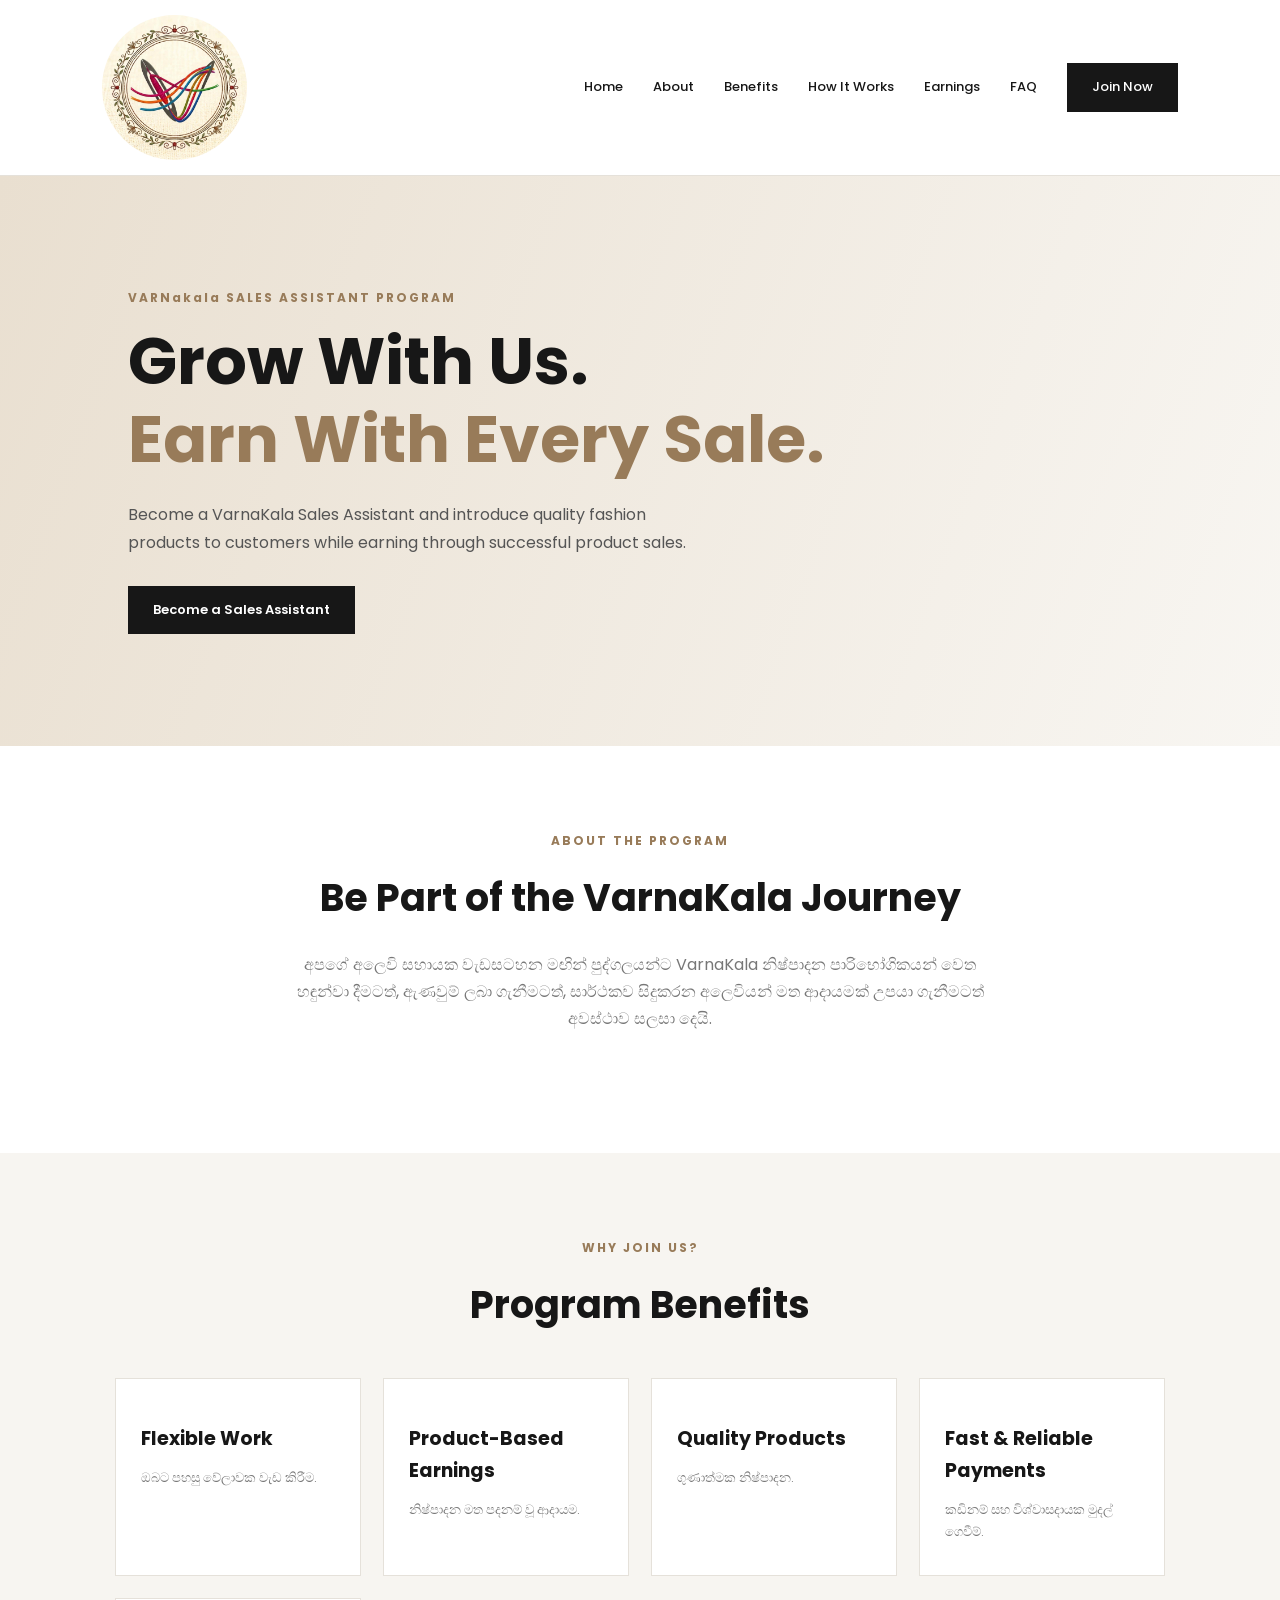
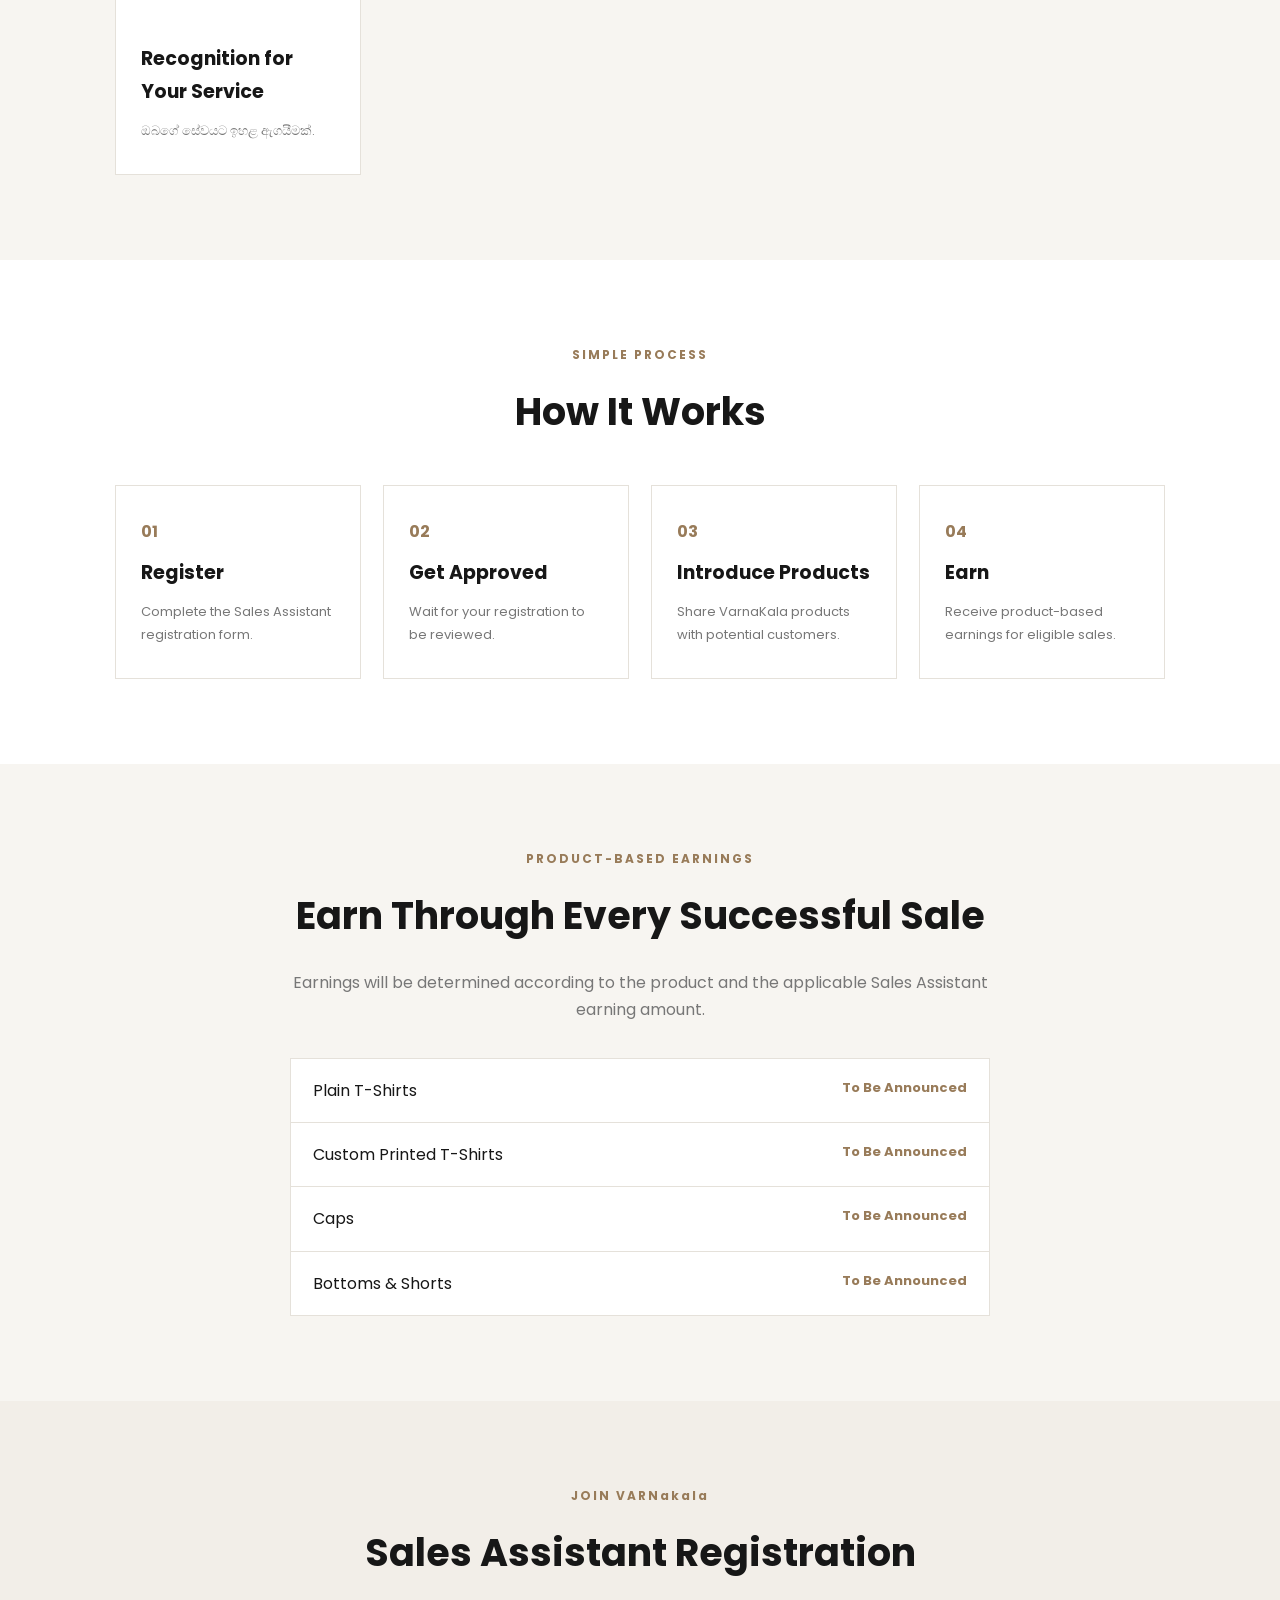
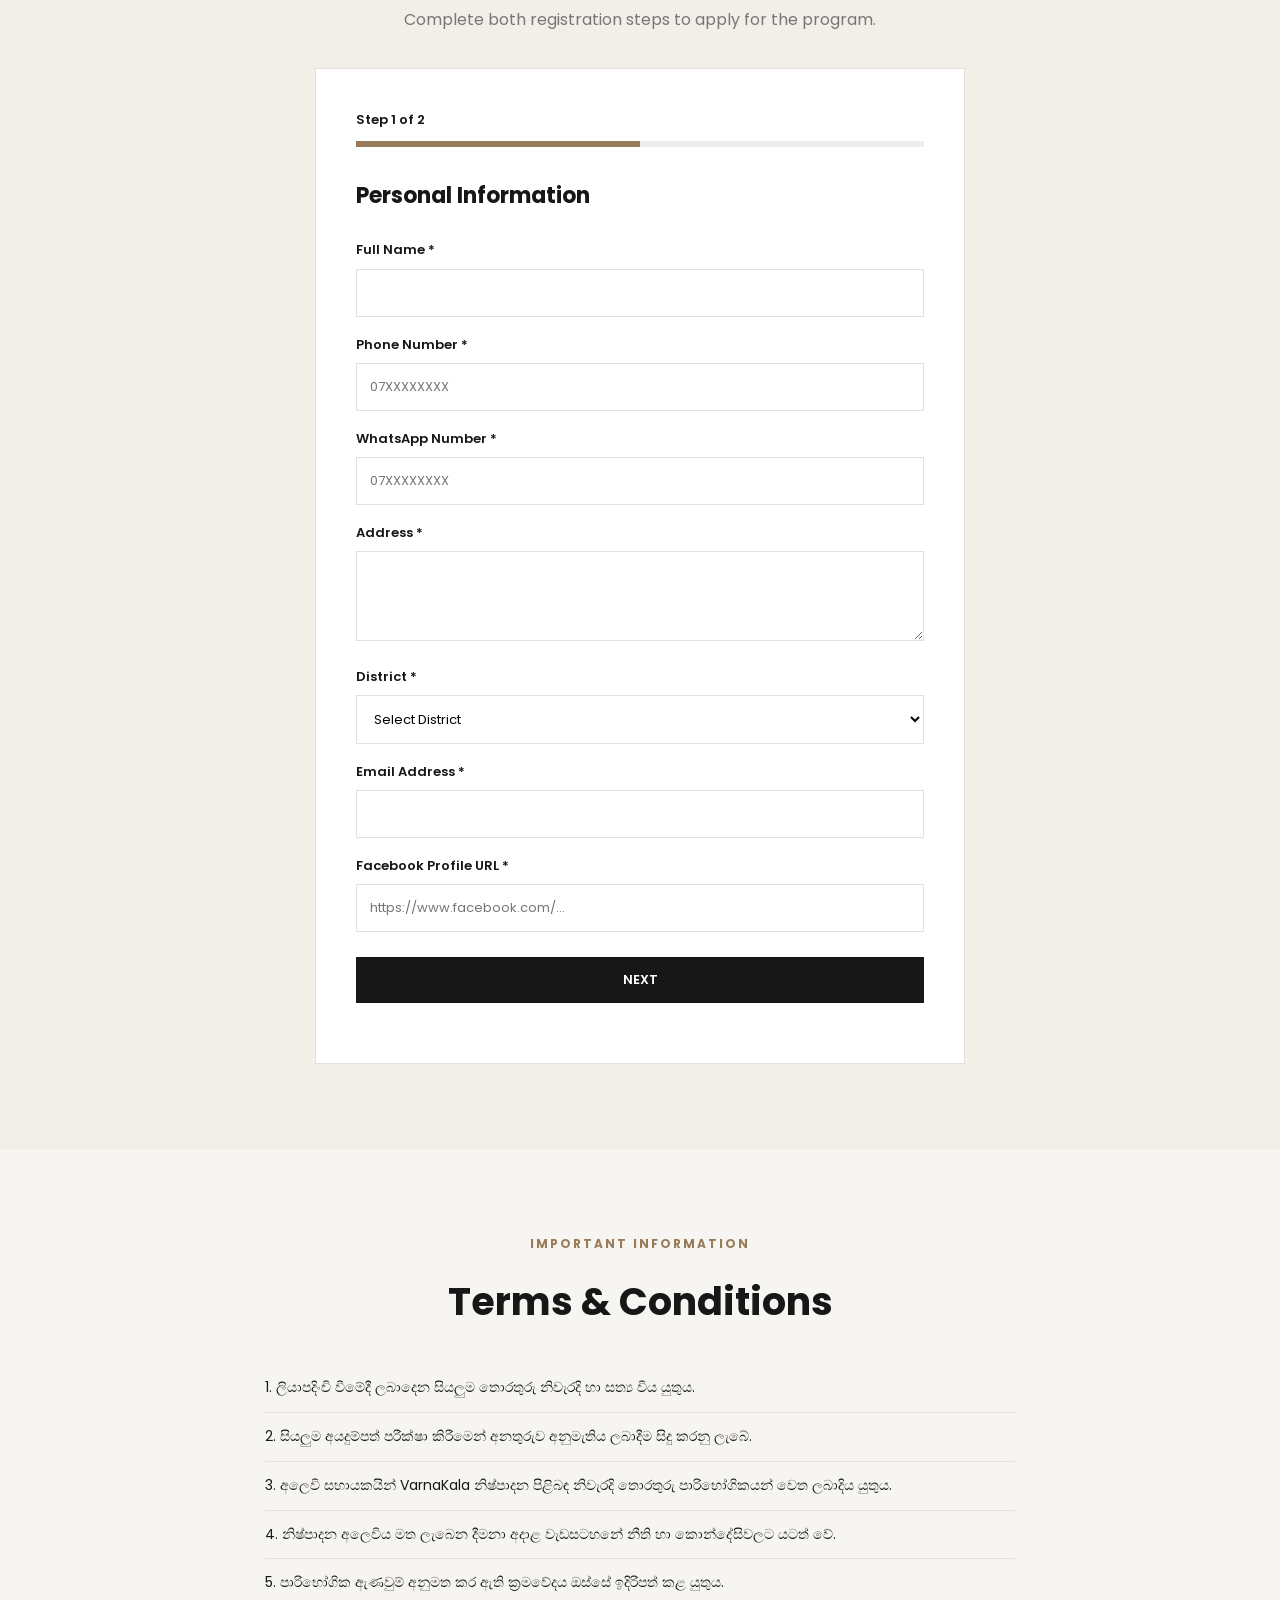
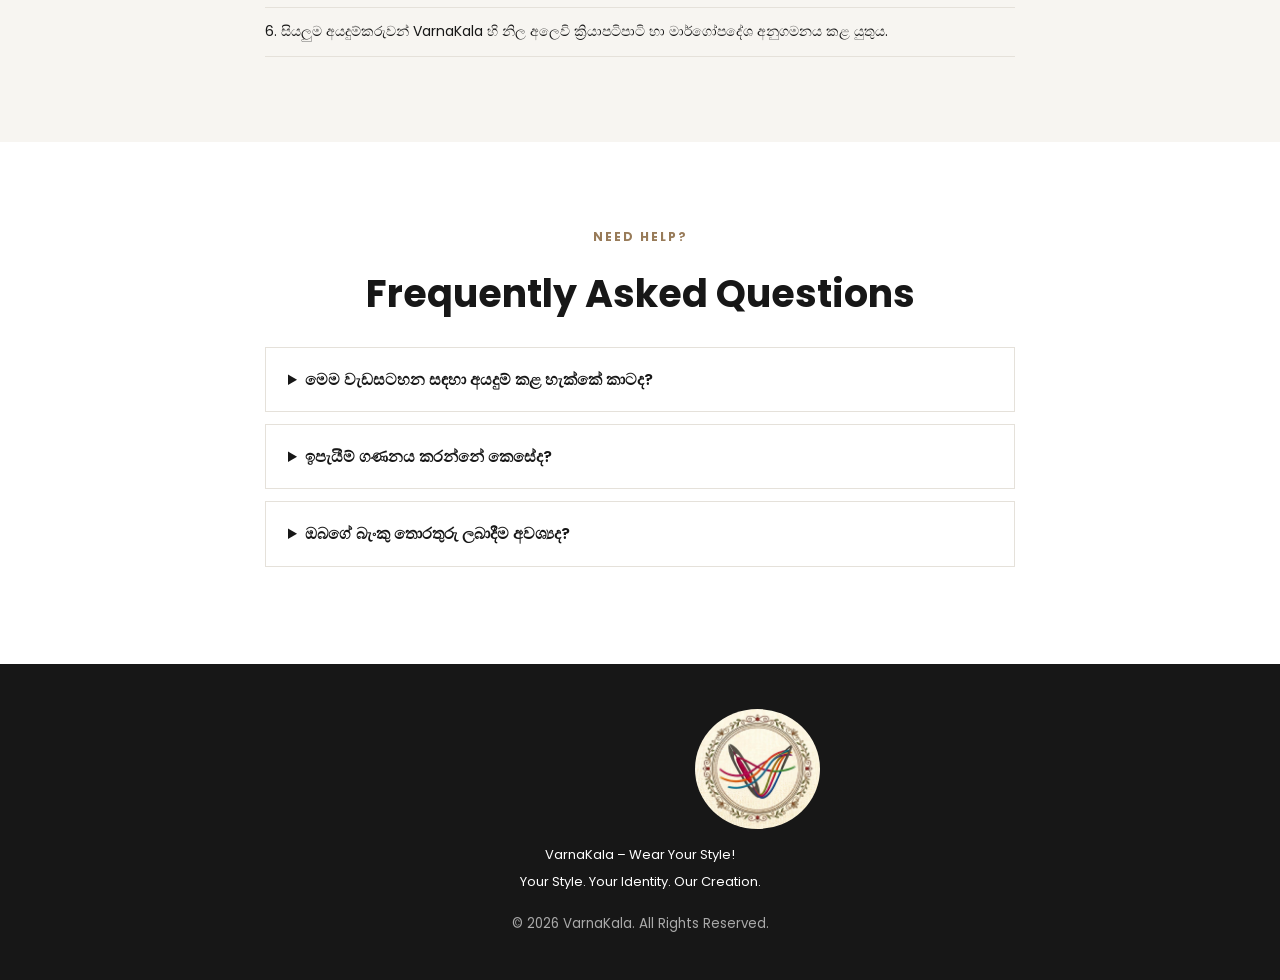
<file: sales-assistant.html>
<!DOCTYPE html>
<html lang="en">

<head>
    <meta charset="UTF-8">
    <meta name="viewport" content="width=device-width, initial-scale=1.0">

    <title>VarnaKala Sales Program</title>

    <meta name="description" content="Join the VarnaKala Sales Assistant Program and earn through successful product sales.">

    <!-- Google Fonts -->
    <link rel="preconnect" href="https://fonts.googleapis.com">
    <link rel="preconnect" href="https://fonts.gstatic.com" crossorigin>

    <link href="https://fonts.googleapis.com/css2?family=Poppins:wght@300;400;500;600;700;800&display=swap" rel="stylesheet">

    <!-- CSS FILE -->
    <link rel="stylesheet" href="./sales-assistant.css">
</head>

<body>

    <!-- ============================= -->
    <!-- NAVIGATION BAR -->
    <!-- ============================= -->

    <header class="navbar">

        <a href="#home" class="logo">
            <img src="web/logo.jpg" alt="VarnaKala Logo" class="main-logo">
        </a>

        <nav>
            <a href="#home">Home</a>
            <a href="#about">About</a>
            <a href="#benefits">Benefits</a>
            <a href="#how-it-works">How It Works</a>
            <a href="#earnings">Earnings</a>
            <a href="#faq">FAQ</a>
            <a href="#register" class="nav-button">Join Now</a>
        </nav>

    </header>


    <!-- ============================= -->
    <!-- HERO SECTION -->
    <!-- ============================= -->

    <section class="hero" id="home">

        <div class="hero-content">

            <p class="eyebrow">
                VARNakala SALES ASSISTANT PROGRAM
            </p>

            <h1>
                Grow With Us.<br>
                <span>Earn With Every Sale.</span>
            </h1>

            <p>
                Become a VarnaKala Sales Assistant and introduce
                quality fashion products to customers while earning
                through successful product sales.
            </p>

            <a href="#register" class="primary-button">
                Become a Sales Assistant
            </a>

        </div>

    </section>


    <!-- ============================= -->
    <!-- ABOUT PROGRAM -->
    <!-- ============================= -->

    <section class="section" id="about">

        <p class="section-label">
            ABOUT THE PROGRAM
        </p>

        <h2>
            Be Part of the VarnaKala Journey
        </h2>

        <p class="section-description">
            අපගේ අලෙවි සහායක වැඩසටහන මඟින් පුද්ගලයන්ට VarnaKala නිෂ්පාදන පාරිභෝගිකයන් වෙත හඳුන්වා දීමටත්, ඇණවුම් ලබා ගැනීමටත්, සාර්ථකව සිදුකරන අලෙවියන් මත ආදායමක් උපයා ගැනීමටත් අවස්ථාව සලසා දෙයි.
        </p>

    </section>


    <!-- ============================= -->
    <!-- BENEFITS SECTION -->
    <!-- ============================= -->

    <section class="section light-section" id="benefits">

        <p class="section-label">
            WHY JOIN US?
        </p>

        <h2>
            Program Benefits
        </h2>

        <div class="card-container">

            <div class="info-card">

                <h3>Flexible Work</h3>

                <p>
                    ඔබට පහසු වේලාවක වැඩ කිරීම.
                </p>

            </div>


            <div class="info-card">

                <h3>Product-Based Earnings</h3>

                <p>
                    නිෂ්පාදන මත පදනම් වූ ආදායම.
                </p>

            </div>


            <div class="info-card">

                <h3>Quality Products</h3>

                <p>
                    ගුණාත්මක නිෂ්පාදන.
                </p>

            </div>

                        <div class="info-card">

                <h3>Fast & Reliable Payments</h3>

                <p>
                    කඩිනම් සහ විශ්වාසදායක මුදල් ගෙවීම්.
                </p>

            </div>

                        <div class="info-card">

                <h3>Recognition for Your Service</h3>

                <p>
                    ඔබගේ සේවයට ඉහළ ඇගයීමක්.
                </p>

            </div>

        </div>

    </section>


    <!-- ============================= -->
    <!-- HOW IT WORKS -->
    <!-- ============================= -->

    <section class="section" id="how-it-works">

        <p class="section-label">
            SIMPLE PROCESS
        </p>

        <h2>
            How It Works
        </h2>

        <div class="card-container">

            <div class="info-card">

                <span>01</span>

                <h3>Register</h3>

                <p>
                    Complete the Sales Assistant registration form.
                </p>

            </div>


            <div class="info-card">

                <span>02</span>

                <h3>Get Approved</h3>

                <p>
                    Wait for your registration to be reviewed.
                </p>

            </div>


            <div class="info-card">

                <span>03</span>

                <h3>Introduce Products</h3>

                <p>
                    Share VarnaKala products with potential customers.
                </p>

            </div>


            <div class="info-card">

                <span>04</span>

                <h3>Earn</h3>

                <p>
                    Receive product-based earnings for eligible sales.
                </p>

            </div>

        </div>

    </section>


    <!-- ============================= -->
    <!-- PRODUCT-BASED EARNINGS -->
    <!-- ============================= -->

    <section class="section light-section" id="earnings">

        <p class="section-label">
            PRODUCT-BASED EARNINGS
        </p>

        <h2>
            Earn Through Every Successful Sale
        </h2>

        <p class="section-description">
            Earnings will be determined according to the product
            and the applicable Sales Assistant earning amount.
        </p>

        <div class="earnings-table">

            <div class="earning-row">

                <span>Plain T-Shirts</span>

                <strong>To Be Announced</strong>

            </div>


            <div class="earning-row">

                <span>Custom Printed T-Shirts</span>

                <strong>To Be Announced</strong>

            </div>


            <div class="earning-row">

                <span>Caps</span>

                <strong>To Be Announced</strong>

            </div>


            <div class="earning-row">

                <span>Bottoms & Shorts</span>

                <strong>To Be Announced</strong>

            </div>

        </div>

    </section>


    <!-- ============================= -->
    <!-- REGISTRATION SECTION -->
    <!-- ============================= -->

    <section class="section registration-section" id="register">

        <p class="section-label">
            JOIN VARNakala
        </p>

        <h2>
            Sales Assistant Registration
        </h2>

        <p class="section-description">
            Complete both registration steps to apply for the program.
        </p>


        <div class="registration-box">

            <!-- PROGRESS BAR -->

            <div class="progress">

                <span id="step-indicator">
                    Step 1 of 2
                </span>

                <div class="progress-track">

                    <div id="progress-fill"></div>

                </div>

            </div>


            <form id="registration-form" novalidate>


                <!-- ============================= -->
                <!-- STEP 1: PERSONAL INFORMATION -->
                <!-- ============================= -->

                <div class="form-step active" id="step-1">

                    <h3>
                        Personal Information
                    </h3>


                    <label for="fullName">
                        Full Name *
                    </label>

                    <input
                        type="text"
                        id="fullName"
                        name="fullName"
                        autocomplete="name"
                        required
                    >


                    <label for="phone">
                        Phone Number *
                    </label>

                    <input
                        type="tel"
                        id="phone"
                        name="phone"
                        maxlength="10"
                        inputmode="numeric"
                        placeholder="07XXXXXXXX"
                        autocomplete="tel"
                        required
                    >


                    <label for="whatsapp">
                        WhatsApp Number *
                    </label>

                    <input
                        type="tel"
                        id="whatsapp"
                        name="whatsapp"
                        maxlength="10"
                        inputmode="numeric"
                        placeholder="07XXXXXXXX"
                        required
                    >


                    <label for="address">
                        Address *
                    </label>

                    <textarea
                        id="address"
                        name="address"
                        autocomplete="street-address"
                        required
                    ></textarea>


                    <label for="district">
                        District *
                    </label>

                    <select
                        id="district"
                        name="district"
                        required
                    >

                        <option value="">
                            Select District
                        </option>

                        <option value="Ampara">Ampara</option>
                        <option value="Anuradhapura">Anuradhapura</option>
                        <option value="Badulla">Badulla</option>
                        <option value="Batticaloa">Batticaloa</option>
                        <option value="Colombo">Colombo</option>
                        <option value="Galle">Galle</option>
                        <option value="Gampaha">Gampaha</option>
                        <option value="Hambantota">Hambantota</option>
                        <option value="Jaffna">Jaffna</option>
                        <option value="Kalutara">Kalutara</option>
                        <option value="Kandy">Kandy</option>
                        <option value="Kegalle">Kegalle</option>
                        <option value="Kilinochchi">Kilinochchi</option>
                        <option value="Kurunegala">Kurunegala</option>
                        <option value="Mannar">Mannar</option>
                        <option value="Matale">Matale</option>
                        <option value="Matara">Matara</option>
                        <option value="Monaragala">Monaragala</option>
                        <option value="Mullaitivu">Mullaitivu</option>
                        <option value="Nuwara Eliya">Nuwara Eliya</option>
                        <option value="Polonnaruwa">Polonnaruwa</option>
                        <option value="Puttalam">Puttalam</option>
                        <option value="Ratnapura">Ratnapura</option>
                        <option value="Trincomalee">Trincomalee</option>
                        <option value="Vavuniya">Vavuniya</option>

                    </select>


                    <label for="email">
                        Email Address *
                    </label>

                    <input
                        type="email"
                        id="email"
                        name="email"
                        autocomplete="email"
                        required
                    >


                    <label for="facebook">
                        Facebook Profile URL *
                    </label>

                    <input
                        type="url"
                        id="facebook"
                        name="facebook"
                        placeholder="https://www.facebook.com/..."
                        required
                    >


                    <button
                        type="button"
                        class="primary-button"
                        id="next-btn"
                    >
                        NEXT
                    </button>

                </div>


                <!-- ============================= -->
                <!-- STEP 2: BANK DETAILS -->
                <!-- ============================= -->

                <div class="form-step" id="step-2">

                    <h3>
                        Bank Account Details
                    </h3>


                    <label for="bankName">
                        Bank Name *
                    </label>

                    <input
                        type="text"
                        id="bankName"
                        name="bankName"
                        required
                    >


                    <label for="accountHolder">
                        Account Holder Name *
                    </label>

                    <input
                        type="text"
                        id="accountHolder"
                        name="accountHolder"
                        required
                    >


                    <label for="accountNumber">
                        Account Number *
                    </label>

                    <input
                        type="text"
                        id="accountNumber"
                        name="accountNumber"
                        inputmode="numeric"
                        required
                    >


                    <!-- TERMS ACCEPTANCE -->

                    <div class="terms-check">

                        <input
                            type="checkbox"
                            id="terms"
                            name="terms"
                            required
                        >

                        <label for="terms">
                            I have read and agree to the Terms & Conditions.
                        </label>

                    </div>


                    <!-- FORM BUTTONS -->

                    <div class="form-buttons">

                        <button
                            type="button"
                            class="secondary-button"
                            id="back-btn"
                        >
                            BACK
                        </button>


                        <button
                            type="submit"
                            class="primary-button"
                            id="submit-btn"
                        >
                            SUBMIT REGISTRATION
                        </button>

                    </div>

                </div>


                <!-- FORM MESSAGE -->

                <p
                    id="form-message"
                    role="status"
                    aria-live="polite"
                ></p>


            </form>

        </div>

    </section>


    <!-- ============================= -->
    <!-- TERMS & CONDITIONS -->
    <!-- ============================= -->

    <section class="section light-section" id="terms">

        <p class="section-label">
            IMPORTANT INFORMATION
        </p>

        <h2>
            Terms & Conditions
        </h2>

        <div class="text-content">

            <p>
                1. ලියාපදිංචි වීමේදී ලබාදෙන සියලුම තොරතුරු නිවැරදි හා සත්‍ය විය යුතුය.
            </p>

            <p>
                2. සියලුම අයදුම්පත් පරීක්ෂා කිරීමෙන් අනතුරුව අනුමැතිය ලබාදීම සිදු කරනු ලැබේ.
            </p>

            <p>
                3. අලෙවි සහායකයින් VarnaKala නිෂ්පාදන පිළිබඳ නිවැරදි තොරතුරු පාරිභෝගිකයන් වෙත ලබාදිය යුතුය.
            </p>

            <p>
                4. නිෂ්පාදන අලෙවිය මත ලැබෙන දීමනා අදාළ වැඩසටහනේ නීති හා කොන්දේසිවලට යටත් වේ.
            </p>

            <p>
                5. පාරිභෝගික ඇණවුම් අනුමත කර ඇති ක්‍රමවේදය ඔස්සේ ඉදිරිපත් කළ යුතුය.
            </p>

            <p>
                6. සියලුම අයදුම්කරුවන් VarnaKala හි නිල අලෙවි ක්‍රියාපටිපාටි හා මාර්ගෝපදේශ අනුගමනය කළ යුතුය.
            </p>

        </div>

    </section>


    <!-- ============================= -->
    <!-- FAQ SECTION -->
    <!-- ============================= -->

    <section class="section" id="faq">

        <p class="section-label">
            NEED HELP?
        </p>

        <h2>
            Frequently Asked Questions
        </h2>


        <details>

            <summary>
                මෙම වැඩසටහන සඳහා අයදුම් කළ හැක්කේ කාටද?
            </summary>

            <p>
                මෙම වැඩසටහනට ඕනෑම අයෙකුට ලියාපදිංචි වීම සඳහා අයදුම්පතක් ඉදිරිපත් කළ හැකිය.
            </p>

        </details>




        <details>

            <summary>
                ඉපැයීම් ගණනය කරන්නේ කෙසේද?
            </summary>

            <p>
                අලෙවි සහායකයා විසින් සාර්ථකව අලෙවි කරනු ලබන සුදුසුකම් ලත් එක් එක් නිෂ්පාදනය සඳහා අදාළව නියම කර ඇති දීමනා මුදල අනුව ඉපැයීම් ගණනය කරනු ලැබේ.
            </p>

        </details>


        <details>

            <summary>
                ඔබගේ බැංකු තොරතුරු ලබාදීම අවශ්‍යද?
            </summary>

            <p>
                වැඩසටහන යටතේ අනුමත කර ඇති ගෙවීම් ක්‍රියාවලිය සිදු කිරීම සඳහා ඔබගේ බැංකු තොරතුරු ලබාගනු ලැබේ.
            </p>

        </details>

    </section>


    <!-- ============================= -->
    <!-- FOOTER -->
    <!-- ============================= -->

    <footer class="footer">

        <img src="web/logo.jpg" alt="VarnaKala Logo" class="main-log">

        <p>
            VarnaKala – Wear Your Style!
        </p>

        <p>
            Your Style. Your Identity. Our Creation.
        </p>

        <small>
            © <span id="current-year"></span>
            VarnaKala. All Rights Reserved.
        </small>

    </footer>


    <!-- JAVASCRIPT FILE -->
    <script src="./sales-assistant.js"></script>




    <!-- Registration Processing Overlay -->
    <div id="registrationOverlay" class="registration-overlay">

        <div class="registration-modal">

            <!-- Loading Section -->
            <div id="registrationLoading" class="registration-state">

                <div class="loading-spinner"></div>

                <h2>Submitting Your Registration</h2>

                <p>
                    Please wait while we securely process
                    your registration.
                </p>

                <div class="secure-message">
                    <span>🔒</span>
                    Secure submission in progress
                </div>

            </div>


            <!-- Success Section -->
            <div id="registrationSuccess"
                class="registration-state"
                style="display: none;">

                <div class="success-icon">
                    ✓
                </div>

                <h2>Registration Successful!</h2>

                <p>
                    Thank you for registering with VarnaKala.
                    Your application has been submitted successfully.
                </p>

                <div class="registration-details">

                    <div class="detail-row">
                        <span>Registration ID</span>
                        <strong id="successRegistrationId">
                            —
                        </strong>
                    </div>

                    <div class="detail-row">
                        <span>Application Status</span>
                        <strong class="pending-status">
                            Pending Approval
                        </strong>
                    </div>

                </div>

                <p class="success-note">
                    Your application is currently under review.
                    We will notify you once your registration
                    has been approved.
                </p>

                <button type="button"
                        id="registrationContinue"
                        class="success-continue-btn">

                    Continue

                </button>

            </div>


            <!-- Error Section -->
            <div id="registrationError"
                class="registration-state"
                style="display: none;">

                <div class="error-icon">
                    !
                </div>

                <h2>Submission Unsuccessful</h2>

                <p id="registrationErrorMessage">
                    Something went wrong. Please try again.
                </p>

                <button type="button"
                        id="registrationRetry"
                        class="success-continue-btn">

                    Try Again

                </button>

            </div>

        </div>

    </div>


</body>
</html>
</file>
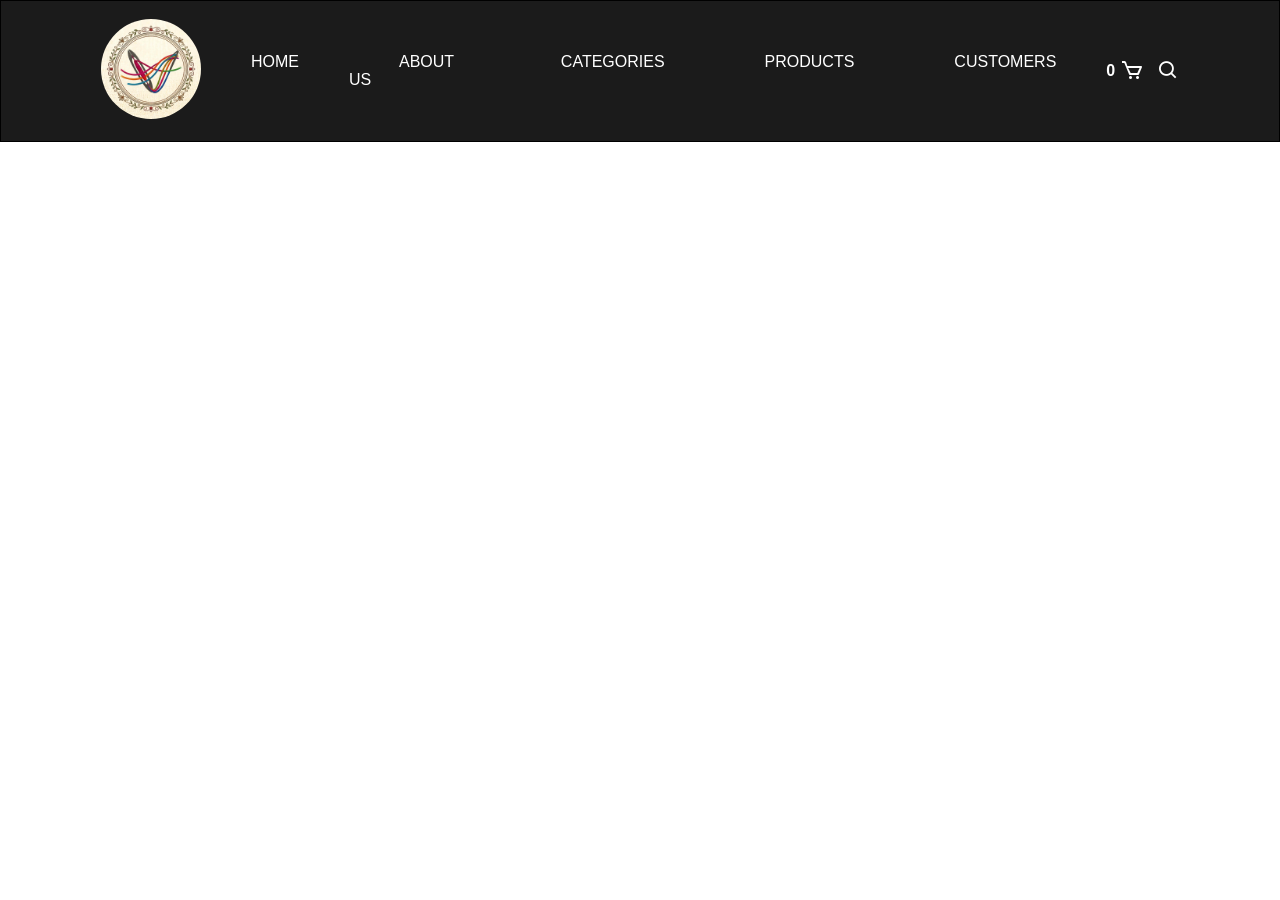
<file: search-results.html>
<!DOCTYPE html>
<html lang="en">
<head>
    <meta charset="UTF-8">
    <meta name="viewport" content="width=device-width, initial-scale=1.0">

    <title>VarnaKala - Search Results</title>

    <link rel="stylesheet" href="style.css">
    <link rel="stylesheet" href="products.css">
    <link href="https://unpkg.com/boxicons@2.1.4/css/boxicons.min.css" rel="stylesheet">
    <link rel="icon" type="image/jpeg" href="web/logo.jpg">

        <!-- Google tag (gtag.js) -->
    <script async src="https://www.googletagmanager.com/gtag/js?id=G-C472483V35"></script>
    <script>
    window.dataLayer = window.dataLayer || [];
    function gtag(){dataLayer.push(arguments);}
    gtag('js', new Date());

    gtag('config', 'G-C472483V35');
    </script>

    

    <style>
        .search-page-heading {
            text-align: center;
            margin: 35px 15px 10px;
        }

        #search-message {
            text-align: center;
            margin: 12px 15px 25px;
        }

        .search-product-category {
            margin-top: 10px;
            color: #666;
            font-size: 13px;
        }

        #search-product-container .box {
            margin-bottom: 20px;
        }
    </style>
</head>

<body>

    <header>
        <a href="index.html">
            <img src="web/logo.jpg" alt="VarnaKala Logo" class="main-logo">
        </a>

        <i class="bx bx-menu" id="menu-icon"></i>

        <ul class="Navbar">
            <li><a href="index.html#home">Home</a></li>
            <li><a href="index.html#about">About Us</a></li>
            <li><a href="categories.html">Categories</a></li>
            <li><a href="index.html#products">Products</a></li>
            <li><a href="index.html#customers">Customers</a></li>
        </ul>

        <div class="header-icon">
            <div class="cart-container">
                <span id="cart-count">0</span>
                <i class="bx bx-cart cart-icon"></i>
            </div>

            <i class="bx bx-search" id="search-icon"></i>
        </div>
    </header>

    <div class="search-box">
        <input
            type="search"
            id="site-search-input"
            placeholder="Search products..."
            autocomplete="off">
    </div>

    <main>
        <h2 class="search-page-heading" id="search-heading">
            Search Products
        </h2>

        <p id="search-message">Loading products...</p>

        <section class="product-section">
            <div class="product-container" id="search-product-container"></div>
        </section>
    </main>

    <div id="imageModal" class="img-modal" onclick="closeModal()">
        <span class="close-modal">&times;</span>
        <img class="modal-content" id="fullImage">
    </div>

    <script src="script.js"></script>
</body>
</html>
</file>
<file: style.css>
* {
    font-family: 'Poppins', sans-serif;
    margin: 0;
    padding: 0;
    box-sizing: border-box;
    scroll-padding-top: 4rem;
    scroll-behavior: smooth;
    list-style: none;
    text-decoration: none;
}



:root{
    --main-color: #bc9667;
    --secondary-color:#edeae3;
    --text-color:#1b1b1b;
    --bg-color:#fff;

    --box-shadow:2px 2px 10px 14px rgb(14 55 54 / 15%);

}

section{
    padding: 50px 100px;
}

img{
    width: 100%;

}
body{
color: var(--text-color);
}
header{
    position: fixed;
    width: 100%;
    top: 0;
    right: 0;
    z-index: 1000;
    display: flex;
    justify-content: space-between;
    align-items: center;
    border: 1px solid black;
    padding: 18px 100px;
    background-color: var(--text-color);
    transition: 0.5s linear;

}

.main-logo{
    width: 100px;
    height: 100px;
    object-fit: cover;
    border-radius: 100%;


}
.Navbar{
    display: flex;
}
.Navbar a{
    padding: 8px 50px;
    color: var(--bg-color);
    font-size: 1rem;
    text-transform: uppercase;
    font-weight: 500;
    font-family: 'Poppins', sans-serif;
}
.Navbar a:hover{
    background-color: var(--main-color);
    border-radius: 0.2rem;
    transition: 0.5s all linear;    
}

.header-icon{
    font-size: 22px;
    cursor: pointer;
    z-index: 10000;
    display: flex;
    column-gap: 0.8rem;
    position: relative;
    z-index: 10000;

}
.header-icon .bx{
    color: var(--bg-color);

}
#menu-icon{
    color: var(--bg-color);
    font-size: 24px;
    z-index: 10001;
    cursor: pointer;
    display: none;
}

/* =========================================
   UNIFORM SEARCH BOX - ALL PAGES
========================================= */

.search-box {
    position: fixed;
    top: 138px;
    left: 0;
    width: 100%;
    background: var(--bg-color);
    z-index: 999;
    box-shadow: var(--box-shadow);

    opacity: 0;
    visibility: hidden;
    pointer-events: none;

    transform: translateY(-10px);
    transition: opacity 0.25s ease, transform 0.25s ease,
                visibility 0.25s ease;
}

.search-box.active {
    opacity: 1;
    visibility: visible;
    pointer-events: auto;
    transform: translateY(0);
}

.search-box input {
    display: block;
    width: 100%;
    padding: 14px 20px;
    border: none;
    outline: none;
    font-size: 16px;
    background: #fff;
    color: var(--text-color);
}

@media screen and (max-width: 768px) {
    .search-box {
        top: 85px;
    }
}

.search-box input{
    padding: 10px;
    border: none;
    outline: none;
    width: 100%;
    font-size: 1rem;
    color: var(--text-color);
}

.search-box input::placeholder{
    font-size: 1rem;
    font-weight: 500;
}
.home{
    width: 100%;
    min-height:100vh;
    background: url(web/back.jpg);
    background-repeat: no-repeat;
    background-size: cover;
    background-position: center;
    display: grid;
    grid-template-columns: repeat(auto-fit,minmax(17rem,auto));
    align-items: center;
    gap: 15rem;
}



.home-img {
    width: 300px;
    height: 400px;
    margin-top: 100px;
    /* Animation එක එකතු කිරීම */
    animation: floatImage 4s ease-in-out infinite;
}

/* Image එක උඩ-පහළ යන විදිය define කිරීම */
@keyframes floatImage {
    0% {
        transform: translateY(0px); /* මුල් පිහිටීම */
    }
    50% {
        transform: translateY(-20px); /* තත්පර 2කින් 20px උඩට යයි */
    }
    100% {
        transform: translateY(0px); /* නැවත මුල් පිහිටීමට යයි */
    }
}



.home-text h1{
    font-size: 3.4rem;
    color: var(--main-color);
    text-transform: uppercase;
    letter-spacing: 1px;
}

.home-text p{
    font-size: 0.938rem;
    color: var(--text-color);
    margin: 0.5rem 0 1.4rem;
}

.btn{
    padding: 10px 40px;
    border-radius: 0.3rem;
    background: var(--main-color);
    color: var(--bg-color);
    font-weight: 500;
}

.btn:hover{
    background: #8a6f4d;
}
.about{
    display: grid;
    grid-template-columns: repeat(auto-fit,minmax(17rem,auto));
    gap: 1.5rem;

}
.about-img img{
    border-radius: 1.8rem;
}
.about-text h2{
    font-size: 1.8rem;
    text-transform: uppercase;
}
.about-text p{
    font-size: 0.938rem;
    margin: 0.5rem 0 1.1rem;
}

.heading{
    text-align: center;   
}
.heading{
    font-size: 1rem;
    text-transform: uppercase;
}

.box{
    width: 400px;
    height: 500px;
}




.product-container{
    display: grid;
    grid-template-columns: repeat(auto-fit, minmax(350px, 1fr));
    gap: 3rem;
    margin-top: 2rem;
}
.product-container .box{
    position: relative;
    border: 1px solid black;
    padding: 10px;
    display: flex;
    flex-direction: column;
    border-radius: 0.8rem;
    box-shadow: var(--box-shadow);

}
.product-container img{
    width: 100%;
    height: 300px;
    object-fit:contain;
    object-position: center;
    padding: 0.5px;
    background: #f1f1f1;
    border-radius: 0.5rem;

}
.product-container .box h3 {
    font-size: 1rem;
    font-weight: 600;
    text-transform: capitalize;
    margin-top: 0.5rem;
    margin-bottom: 0.5rem;

/*iojdjqewdnoeidwddn*/
}
.product-container .box .content {
    display: flex;
    justify-content: center;
    align-items: flex-start; /* center වෙනුවට flex-start යෙදීමෙන් උඩටම Align වේ */
    
}

.product-container .box .content span{
    padding: 0rem 1rem;
    color: var(--bg-color);
    background-color: var(--main-color);
    border-radius: 0.4rem;
    font-weight: 400;


}
.product-container .box .content .cart-btn {
    border: 2px solid var(--main-color);
    padding: 0.2rem 0.6rem;
    color: var(--text-color);
    border-radius: 0.3rem;
    text-transform: capitalize;
    background: transparent;
    cursor: pointer;
    font-family: inherit;
    font-size: 0.9rem;
    transition: 0.3s all ease;
    
   
}

.product-container .box .content .cart-btn:hover {
    background-color: var(--main-color);
    color: var(--bg-color);
}

.qty-input {
    width: 50px;
    padding: 2px 5px;
    border: 1px solid var(--main-color);
    border-radius: 4px;
    background-color: var(--bg-color);
    color: var(--text-color);
    font-size: 0.85rem;
    text-align: center;
    margin-top: 20px;
}

.qty-input:focus {
    outline: none;
}

/* Size Selector හි ප්‍රධාන කොටස (Size: ලේබලය සහ Options පෙළගැස්වීම) */
.size-selector {
    display: flex;
    align-items: center;
    gap: 8px;
    font-size: 0.85rem;
    color: var(--text-color);
    margin-top: 20px;
    margin-left: -3px;
}

/* S, M, L තෝරන Options පේළියට තැබීම */
.size-options {
    display: flex;
    gap: 8px;
}

/* එක එක Size label එක (S, M, L) සඳහා Styling */
.size-options label {
    cursor: pointer;
    font-size: 0.85rem;
    display: flex;
    align-items: center;
    gap: 3px;
}

/* Radio Button එකේ පාට වෙනස් කිරීම */
.size-options input[type="radio"] {
    accent-color: var(--main-color);
    cursor: pointer;
}

.fooer{
    display:grid;
    grid-template-columns: 1fr 1fr 1fr 1.5fr;
    gap: 1.5rem;
}

.fooer-box h3{
    font-size: 1.2rem;
    font-weight: 600;
    margin-bottom: 10px;
}

.fooer-box p{
    font-size: 0.938rem;
    margin-bottom: 10px;
}

.social{
    display: flex;
    align-items: center;
    column-gap: 2rem;
}

.social a .bx{
    font-size: 24px;
    color: var(--text-color);
    padding: 10px;
    background: var(--secondary-color);
    border-radius: 0.2rem;
}
.social a .bx:hover{
    background-color: var(--main-color);
    color:var(--bg-color)
}

.fooer-box li a{
    color: var(--text-color);

}

.fooer-box li a:hover{
    color: var(--main-color);
}
.contatc{
    display: flex;
    flex-direction: column;
    row-gap: 0.5rem;
}


.contact span {
    display: flex;
    align-items: center;
}
.contact i{
    margin-right: 10px;
    padding: 5px;
}


/* Feedback Form Box එකේ Design එක */
.feedback-box {
    background-color: #ffffff; /* සුදු පසුබිම (White background) */
    border: 2px solid #000000; /* කළු මායිම (Black outline) */
    padding: 20px;
    border-radius: 8px;
    max-width: 500px;
    margin: 20px auto;
    display: flex;
    flex-direction: column;
    gap: 15px;
}

.feedback-box h3 {
    margin: 0;
    color: #000;
}

/* Text Input සහ Textarea එක සකස් කිරීම */
.feedback-box input, 
.feedback-box textarea {
    width: 100%;
    padding: 10px;
    border: 1px solid #ccc;
    border-radius: 5px;
    font-size: 14px;
    box-sizing: border-box;
}

/* Submit Button එක සකස් කිරීම */
.feedback-box button {
    background-color: #000000; /* කළු බොත්තම */
    color: #ffffff;            /* සුදු අකුරු */
    padding: 10px 15px;
    border: none;
    border-radius: 5px;
    cursor: pointer;
    font-weight: bold;
}

.feedback-box button:hover {
    background-color: #333333;
}

/* Display වන Feedback Cards සකස් කිරීම */
.feedback-list {
    max-width: 500px;
    margin: 20px auto;
    display: flex;
    flex-direction: column;
    gap: 10px;
}

.feedback-card {
    background-color: #ffffff;
    border: 1px solid #000000;
    padding: 15px;
    border-radius: 6px;
}

.feedback-card h4 {
    margin: 0 0 5px 0;
    color: #333;
    font-size: 14px;
}

.feedback-card p {
    margin: 0;
    color: #555;
}


/* --- Please Wait සහ Success බොක්ස් එක සඳහා CSS --- */

/* මෝඩල් එක මුළු ස්ක්‍රීන් එකම ආවරණය කර මැදට ගැනීම */
#feedbackModal {
    display: none;
    position: fixed;
    z-index: 9999;
    left: 0;
    top: 0;
    width: 100%;
    height: 100%;
    background-color: rgba(0, 0, 0, 0.5);
    backdrop-filter: blur(4px);
    align-items: center;
    justify-content: center;
}

/* ඇතුළේ ඇති සුදු පාට බොක්ස් එක */
#feedbackModal > div {
    background: #ffffff;
    padding: 30px;
    border-radius: 12px;
    text-align: center;
    max-width: 350px;
    width: 90%;
    box-shadow: 0 10px 25px rgba(0, 0, 0, 0.2);
    font-family: sans-serif;
}

/* හැඩ සහ අකුරු සැකසුම් */
#feedbackModal h3 {
    margin: 0 0 10px 0;
    color: #333333;
    font-size: 18px;
}

#feedbackModal p {
    margin: 0;
    color: #666666;
    font-size: 14px;
}

/* Loading Spinner (භ්‍රමණය වන රවුම) සඳහා */
#feedbackLoadingState div:first-child {
    border: 4px solid #f3f3f3;
    border-top: 4px solid #3498db;
    border-radius: 50%;
    width: 50px;
    height: 50px;
    animation: feedbackSpin 1s linear infinite;
    margin: 0 auto 15px auto;
}

@keyframes feedbackSpin {
    0% { transform: rotate(0deg); }
    100% { transform: rotate(360deg); }
}

/* Success State එකේ ටික් සලකුණ (✅) සඳහා */
#feedbackSuccessState div:first-child {
    font-size: 50px;
    color: #2ecc71;
    margin-bottom: 10px;
}

/* Success එකේ පෙන්වන OK බටන් එක සඳහා */
#feedbackSuccessState button {
    background: #2ecc71;
    color: white;
    border: none;
    padding: 10px 20px;
    border-radius: 6px;
    font-size: 14px;
    cursor: pointer;
    font-weight: bold;
    width: 100%;
    margin-top: 15px;
}

#feedbackSuccessState button:hover {
    background: #27ae60;
}



.see-more-btn-container {
    text-align: left;
    margin-top: 30px;
    margin-bottom: 20px;
    margin-left: 100px;
}

/* Cart icon එක සහ count එක එකට පෙළගැස්වීම */
.cart-container {
    display: flex;
    align-items: center;
    position: relative;
}

/* Cart Icon එකට වම් පැත්තෙන් ඉඩක් තබා Count එක ලස්සනට පෙන්වීමට */
#cart-count {
    color: #ffffff !important; /* අකුරු සුදු පාට කිරීමට */
    margin-right: 8px;        /* Cart Icon එකට වම් පැත්තෙන් Gap එක */
    font-weight: bold;
    font-size: 1rem;
    display: inline-block;
}


/* Full Screen Image Modal Styles */
.img-modal {
    display: none; /* මුලින් මෙය පෙනෙන්නේ නැත */
    position: fixed;
    z-index: 2000;
    padding-top: 50px;
    left: 0;
    top: 0;
    width: 100%;
    height: 100%;
    background-color: rgba(0, 0, 0, 0.9); /* පසුබිම කළු පැහැයට සහ මඳක් අඳුරු වේ */
}

.modal-content {
    margin: auto;
    display: block;
    width: 80%;
    max-width: 700px;
    max-height: 80vh;
    object-fit: contain;
    border-radius: 8px;
}

.close-modal {
    position: absolute;
    top: 15px;
    right: 35px;
    color: #f1f1f1;
    font-size: 40px;
    font-weight: bold;
    cursor: pointer;
}

.close-modal:hover,
.close-modal:focus {
    color: #bbb;
    text-decoration: none;
    cursor: pointer;
}

/* නිෂ්පාදන පින්තූර මත මූසිකය ගෙනගිය විට ක්ලික් කළ හැකි බව පෙන්වීමට */
.product-container img {
    cursor: pointer;
    transition: 0.3s;
}

.product-container img:hover {
    opacity: 0.8;
}











/* =====================================
   MOBILE RESPONSIVE DESIGN
   ===================================== */

@media screen and (max-width: 768px) {

    /* General settings */

    html, body {
        width: 100%;
        overflow-x: hidden;
    }

    section {
        padding: 40px 20px;
    }


    /* HEADER */

    header {
        padding: 10px 15px;
        flex-wrap: wrap;
        justify-content: space-between;
        gap: 10px;
    }

    .main-logo {
        width: 65px;
        height: 65px;
    }


    /* NAVIGATION BAR */

    .Navbar {
        display: flex;
        flex-wrap: wrap;
        justify-content: center;
        align-items: center;
        width: 100%;
        gap: 5px;
        order: 3;
    }

    .Navbar a {
        padding: 8px 10px;
        font-size: 0.75rem;
    }


    /* HEADER ICONS */

    .header-icon {
        font-size: 20px;
        column-gap: 10px;
    }


    /* HOME SECTION */

    .home {
        width: 100%;
        min-height: auto;
        padding: 150px 20px 40px;

        display: grid;
        grid-template-columns: 1fr;

        gap: 2rem;
        align-items: center;
        justify-items: center;
    }

    .home-text {
        width: 100%;
        text-align: left;
    }

    .home-text h1 {
        font-size: 2.2rem;
        line-height: 1.2;
        letter-spacing: 0.5px;
    }

    .home-text p {
        font-size: 0.9rem;
        line-height: 1.6;
    }

    .home-img {
        width: min(100%, 300px);
        height: auto;
        max-height: 400px;
        object-fit: contain;
        margin-top: 0;
        justify-self: center;
    }


    /* ABOUT SECTION */

    .about {
        grid-template-columns: 1fr;
        gap: 1.5rem;
    }

    .about-img img {
        width: 100%;
        height: auto;
    }


    /* PRODUCT SECTION */

    .product-container {
        grid-template-columns: minmax(0, 1fr);
        gap: 1.5rem;
    }

    .product-container .box {
        width: 100%;
        height: auto;
        min-width: 0;
    }

    .product-container img {
        width: 100%;
        height: 250px;
        object-fit: contain;
    }


    /* PRODUCT BUTTONS */

    .product-container .box .content {
        flex-wrap: wrap;
        gap: 10px;
    }


    /* FOOTER */

    .fooer {
        grid-template-columns: 1fr 1fr;
        gap: 1.5rem;
    }

    .social {
        flex-wrap: wrap;
        gap: 10px;
    }


    /* SEE MORE BUTTON */

    .see-more-btn-container {
        margin-left: 0;
        text-align: center;
    }


    /* FEEDBACK FORM */

    .feedback-box,
    .feedback-list {
        width: 100%;
        max-width: 100%;
    }

}



/* SMALL MOBILE PHONES */

@media screen and (max-width: 480px) {

    header {
        padding: 8px 10px;
    }

    .main-logo {
        width: 55px;
        height: 55px;
    }

    .Navbar {
        gap: 0;
    }

    .Navbar a {
        padding: 8px 7px;
        font-size: 0.7rem;
    }

    .home {
        padding: 135px 15px 30px;
    }

    .home-text h1 {
        font-size: 1.8rem;
    }

    .home-text p {
        font-size: 0.85rem;
    }

    .home-img {
        max-width: 260px;
    }

    .fooer {
        grid-template-columns: 1fr;
    }

}



/* meka danne menu icon ekata */

/* =========================================
   MOBILE GLASS MENU
   ========================================= */

@media screen and (max-width: 768px) {

    /* Menu Icon */
    #menu-icon {
        display: block;
        font-size: 30px;
        cursor: pointer;
        color: #ffffff;
        z-index: 1002;
        transition: 0.3s ease;
    }

    #menu-icon:hover {
        transform: scale(1.08);
    }

    /* Mobile Navbar */
    .Navbar {
        position: fixed;
        top: 0;
        left: -290px;

        width: 270px;
        height: 100vh;

        padding: 100px 25px 30px;

        display: flex;
        flex-direction: column;
        align-items: flex-start;
        gap: 8px;

        background: rgba(20, 20, 20, 0.82);
        backdrop-filter: blur(15px);
        -webkit-backdrop-filter: blur(15px);

        border-right: 1px solid rgba(255, 255, 255, 0.15);

        box-shadow: 5px 0 30px rgba(0, 0, 0, 0.25);

        z-index: 1001;

        transition: left 0.35s ease;
    }

    /* Open Menu */
    .Navbar.active {
        left: 0;
    }

    /* Menu Items */
    .Navbar li {
        list-style: none;
        width: 100%;
    }

    .Navbar li a {
        display: block;
        width: 100%;

        padding: 14px 16px;

        color: #ffffff;
        font-size: 17px;
        font-weight: 500;

        text-decoration: none;

        border-radius: 10px;

        transition:
            background 0.25s ease,
            padding-left 0.25s ease,
            color 0.25s ease;
    }

    .Navbar li a:hover {
        background: rgba(255, 255, 255, 0.12);
        padding-left: 23px;
    }

    /* Dark transparent background behind menu */
    .menu-overlay {
        position: fixed;
        inset: 0;

        background: rgba(0, 0, 0, 0.35);

        opacity: 0;
        visibility: hidden;

        z-index: 1000;

        transition: 0.3s ease;
    }

    .menu-overlay.active {
        opacity: 1;
        visibility: visible;
    }
}


/* =========================================
   SMALL MOBILE PHONES
   ========================================= */

@media screen and (max-width: 480px) {

    .Navbar {
        width: 250px;
        left: -270px;

        padding: 90px 18px 25px;
    }

    .Navbar li a {
        font-size: 16px;
        padding: 13px 14px;
    }

    #menu-icon {
        font-size: 28px;
    }
}


/* meka front eke style ekata */

@media screen and (max-width: 768px) {

    body {
        font-family: 'Poppins', sans-serif;
    }

    h1 {
        font-size: 30px;
        line-height: 1.25;
    }

    h2 {
        font-size: 24px;
        line-height: 1.3;
    }

    h3 {
        font-size: 18px;
    }

    p {
        font-size: 14px;
        line-height: 1.7;
    }

    .Navbar li a {
        font-family: 'Poppins', sans-serif;
        font-size: 16px;
        font-weight: 500;
    }

    .btn {
        font-family: 'Poppins', sans-serif;
    }
}

@media screen and (max-width: 768px) {
    body,
    header,
    .Navbar,
    .Navbar a,
    .header-icon,
    .search-box,
    button,
    input,
    textarea {
        font-family: 'Poppins', sans-serif;
    }
}


/* =========================================
   SMALL MOBILE PHONES - 480px
   ========================================= */

@media screen and (max-width: 480px) {

    body {
        font-family: 'Poppins', sans-serif;
    }

    h1 {
        font-size: 25px;
        line-height: 1.25;
    }

    h2 {
        font-size: 21px;
        line-height: 1.3;
    }

    h3 {
        font-size: 17px;
    }

    p {
        font-size: 13px;
        line-height: 1.65;
    }

    .Navbar li a {
        font-family: 'Poppins', sans-serif;
        font-size: 15px;
        font-weight: 500;
    }

    .btn {
        font-family: 'Poppins', sans-serif;
        font-size: 14px;
    }

    #menu-icon {
        font-size: 27px;
    }

    #search-icon {
        font-size: 22px;
    }

    .cart-icon {
        font-size: 22px;
    }

    #cart-count {
        font-size: 14px;
    }
}




/* =========================================
   VARNakala SEARCH RESULTS PAGE
========================================= */

.search-page-heading {
    text-align: center;
    margin: 160px 15px 10px;
    font-size: 28px;
    color: var(--text-color);
}

#search-message {
    text-align: center;
    margin: 12px 15px 25px;
    color: #555;
}

#search-product-container {
    display: grid;
    grid-template-columns: repeat(auto-fit, minmax(260px, 1fr));
    gap: 25px;
    margin-top: 25px;
}

#search-product-container .box {
    width: 100%;
    height: auto;
    min-width: 0;
    margin-bottom: 10px;
    background: #fff;
    border: 1px solid #e5e5e5;
    border-radius: 12px;
    padding: 15px;
    box-shadow: 0 4px 15px rgba(0, 0, 0, 0.08);
    display: flex;
    flex-direction: column;
}

#search-product-container .box img {
    width: 100%;
    height: 260px;
    object-fit: contain;
    object-position: center;
    background: #f5f5f5;
    border-radius: 8px;
    cursor: pointer;
}

#search-product-container .box h3 {
    margin: 12px 0;
    font-size: 17px;
    font-weight: 600;
    overflow-wrap: anywhere;
}

#search-product-container .box .content {
    display: flex;
    flex-direction: column;
    align-items: flex-start;
    gap: 10px;
}

#search-product-container .box .price-count {
    display: flex;
    flex-direction: column;
    align-items: flex-start;
    gap: 8px;
    width: 100%;
}

#search-product-container .box .price-count span {
    padding: 5px 10px;
    color: #fff;
    background: var(--main-color);
    border-radius: 5px;
    font-weight: 600;
}

#search-product-container .box .quantity-selector {
    display: flex;
    align-items: center;
    gap: 8px;
}

#search-product-container .box .qty-input {
    margin-top: 0;
}

#search-product-container .box .size-selector {
    margin: 0;
}

#search-product-container .box .size-options {
    display: flex;
    flex-wrap: wrap;
    gap: 10px;
}

#search-product-container .box .search-product-category {
    margin-top: 5px;
    color: #666;
    font-size: 13px;
}

#search-product-container .box .cart-btn {
    margin-top: 15px;
    padding: 10px 15px;
    border: 1px solid var(--main-color);
    border-radius: 6px;
    background: transparent;
    color: var(--text-color);
    font-family: inherit;
    font-size: 14px;
    cursor: pointer;
    transition: 0.3s ease;
}

#search-product-container .box .cart-btn:hover {
    background: var(--main-color);
    color: #fff;
}

/* Mobile Responsive */
@media screen and (max-width: 768px) {
    .search-page-heading {
        margin-top: 150px;
        font-size: 23px;
    }

    #search-product-container {
        grid-template-columns: minmax(0, 1fr);
        gap: 18px;
    }

    #search-product-container .box img {
        height: 230px;
    }
}

@media screen and (max-width: 480px) {
    .search-page-heading {
        margin-top: 140px;
        font-size: 20px;
    }

    #search-product-container .box {
        padding: 12px;
    }

    #search-product-container .box img {
        height: 210px;
    }
}




/* =========================================
   GOOGLE SHEETS CARDS
   Use the same design as existing HTML cards
========================================= */

/* Same card dimensions and layout */
#database-products-container .box,
#database-category-products .box {
    width: 400px;
    height: 500px;
    max-width: 100%;
    box-sizing: border-box;
    position: relative;
    border: 1px solid black;
    padding: 10px;
    display: flex;
    flex-direction: column;
    border-radius: 0.8rem;
    box-shadow: var(--box-shadow);
}

/* Same image style */
#database-products-container .box img,
#database-category-products .box img {
    width: 100%;
    height: 300px;
    object-fit: contain;
    object-position: center;
    padding: 0.5px;
    background: #f1f1f1;
    border-radius: 0.5rem;
}

/* Same product title style */
#database-products-container .box h3,
#database-category-products .box h3 {
    font-size: 1rem;
    font-weight: 600;
    text-transform: capitalize;
    margin-top: 0.5rem;
    margin-bottom: 0.5rem;
    padding: -10px;
}

/* Same content alignment */
#database-products-container .box .content,
#database-category-products .box .content {
    display: flex;
    justify-content: center;
    align-items: flex-start;
}

/* Same price style */
#database-products-container .box .content span,
#database-category-products .box .content span {
    padding: 0 1rem;
    color: var(--bg-color);
    background-color: var(--main-color);
    border-radius: 0.4rem;
    font-weight: 400;
}

/* Same quantity input style */
#database-products-container .box .qty-input,
#database-category-products .box .qty-input {
    width: 50px;
    padding: 2px 5px;
    border: 1px solid var(--main-color);
    border-radius: 4px;
    background-color: var(--bg-color);
    color: var(--text-color);
    font-size: 0.85rem;
    text-align: center;
    margin-top: 20px;
}

#database-products-container .box .qty-input:focus,
#database-category-products .box .qty-input:focus {
    outline: none;
}

/* Same size selector style */
#database-products-container .box .size-selector,
#database-category-products .box .size-selector {
    display: flex;
    align-items: center;
    gap: 8px;
    font-size: 0.85rem;
    color: var(--text-color);
    margin-top: 20px;
    margin-left: -3px;
}

/* Same size options style */
#database-products-container .box .size-options,
#database-category-products .box .size-options {
    display: flex;
    gap: 8px;
    flex-wrap: wrap;
}

#database-products-container .box .size-options label,
#database-category-products .box .size-options label {
    cursor: pointer;
    font-size: 0.85rem;
    display: flex;
    align-items: center;
    gap: 3px;
}

#database-products-container .box .size-options input[type="radio"],
#database-category-products .box .size-options input[type="radio"] {
    accent-color: var(--main-color);
    cursor: pointer;
}

/* Same Add To Cart button style */
#database-products-container .box .cart-btn,
#database-category-products .box .cart-btn {
    border: 2px solid var(--main-color);
    padding: 0.2rem 0.6rem;
    color: var(--text-color);
    border-radius: 0.3rem;
    text-transform: capitalize;
    background: transparent;
    cursor: pointer;
    font-family: inherit;
    font-size: 0.9rem;
    transition: 0.3s all ease;
}

#database-products-container .box .cart-btn:hover,
#database-category-products .box .cart-btn:hover {
    background-color: var(--main-color);
    color: var(--bg-color);
}

/* Mobile */
@media screen and (max-width: 768px) {
    #database-products-container .box,
    #database-category-products .box {
        width: 100%;
        max-width: 400px;
        justify-self: center;
    }

    #database-products-container .box img,
    #database-category-products .box img {
        height: 250px;
    }
}








/* =========================================
   VARNakala NEW PRODUCT CARD POSITION CONTROL
   Edit the px values below as you need
========================================= */


/* =========================================
   PRICE → QUANTITY → SIZE
========================================= */

/* Content එක සිරස් අතට තැබීම */
#database-products-container .box .content,
#database-category-products .box .content {
    display: flex;
    flex-direction: column;
    align-items: flex-start;
    justify-content: flex-start;
    width: 100%;
}

/* 1. PRICE - ඉහළින් */
#database-products-container .box .price-count,
#database-category-products .box .price-count {
    position: relative;
    left: 25px;
    top: 0px;
    padding-bottom: 10px;

    display: flex;
    flex-direction: row;
    align-items: center;
    justify-content: flex-start;
    width: 60%;
    margin: 0 0 8px 0;
    gap: 4px;
}

/* 2. QUANTITY - Price එකට යටින් */
#database-products-container .box .quantity-selector,
#database-category-products .box .quantity-selector {
    position: relative;
    left: 25px;
    top: 0px;
    
    padding-bottom: 15px;
}

/* Quantity input */
#database-products-container .box .qty-input,
#database-category-products .box .qty-input {
    position: relative;
    left: 0px;
    top: 0px;
    margin-top: 0;
}

/* 3. SIZE - Quantity එකට යටින් */
#database-products-container .box .size-selector,
#database-category-products .box .size-selector {
    position: relative;
    left: 25px;
    top: 0px;
    margin-top: 0;
    padding-bottom: 0px;
}


#database-products-container .box .price-count .cart-btn,
#database-category-products .box .price-count .cart-btn {
    position: relative;
    left: 100px;
    top: 0px;
    margin-left: auto;
    margin-right: 5px;
}




/* Size Chart Download Button */

.size-chart-download-btn {
    display: inline-flex;
    justify-content: center;
    align-items: center;
    gap: 12px;
    padding: 10px 22px;
    border: 1px solid #a66c36;
    border-radius: 5px;
    background: transparent;
    color: #000000;
    text-decoration: none;
    font-size: 14px;
    font-weight: 600;
    transition: 0.3s ease;
    
}

.size-chart-download-btn:hover {
    background: #a66c36;
    color: #ffffff;
}

.size-chart-download-btn i {
    font-size: 18px;
}


/* Space below See More Products button */
#see-more-product-box {
    margin-bottom: 30px;
}

/* Size Chart button height */
#size-chart-box .size-chart-download-btn {
    padding: 10px 22px;
}
</file>
<file: adminlogin.css>
/* Admin Login Section Design */
.admin-login-section {
    padding: 50px 20px;
    background-color: #f4f6f9;
    display: flex;
    justify-content: center;
    align-items: center;
}

.admin-login-card {
    background: #ffffff;
    width: 100%;
    max-width: 400px;
    padding: 30px;
    border-radius: 12px;
    box-shadow: 0 8px 24px rgba(0, 0, 0, 0.08);
    text-align: center;
    border-top: 5px solid #2c3e50;
}

.admin-login-card h3 {
    color: #2c3e50;
    font-size: 22px;
    margin-bottom: 8px;
}

.admin-login-card p {
    color: #666;
    font-size: 13px;
    margin-bottom: 20px;
}

.input-field {
    text-align: left;
    margin-bottom: 18px;
}

.input-field label {
    display: block;
    font-size: 13px;
    font-weight: 600;
    color: #333;
    margin-bottom: 6px;
}

.input-field input {
    width: 100%;
    padding: 12px 14px;
    border: 1px solid #ccc;
    border-radius: 6px;
    font-size: 14px;
    outline: none;
    transition: border 0.3s ease;
}

.input-field input:focus {
    border-color: #2c3e50;
}

.admin-login-btn {
    width: 100%;
    padding: 12px;
    background-color: #2c3e50;
    color: #ffffff;
    border: none;
    border-radius: 6px;
    font-size: 15px;
    font-weight: bold;
    cursor: pointer;
    transition: background 0.3s ease;
}

.admin-login-btn:hover {
    background-color: #1a252f;
}

.error-msg {
    color: #e74c3c !important;
    font-size: 13px !important;
    margin-top: 10px;
    font-weight: 600;
}
</file>
<file: categories.css>
/* ========================= */
/* CATEGORY PAGE */
/* ========================= */

.categories-section {

    width: 100%;

    min-height: 100vh;

    padding: 120px 5% 50px;

    text-align: center;

}


.categories-title {

    font-size: 2rem;

    margin-bottom: 40px;

}


/* ========================= */
/* CATEGORY CONTAINER */
/* ========================= */

.categories-container {

    display: grid;

    grid-template-columns:
        repeat(3, 1fr);

    gap: 30px;

    max-width: 1200px;

    margin: auto;

}


/* ========================= */
/* CATEGORY CARD */
/* ========================= */

.category-card {

    background: #ffffff;

    border-radius: 15px;

    overflow: hidden;

    box-shadow:
        0 5px 20px rgba(0, 0, 0, 0.10);

    transition:
        transform 0.3s ease,
        box-shadow 0.3s ease;

}


.category-card:hover {

    transform:
        translateY(-8px);

    box-shadow:
        0 10px 30px rgba(0, 0, 0, 0.18);

}


.category-card a {

    text-decoration: none;

    color: inherit;

    display: block;

}


/* ========================= */
/* CATEGORY IMAGE */
/* ========================= */

.category-card img {

    width: 100%;

    height: 220px;

    object-fit: cover;

    display: block;

}


/* ========================= */
/* CATEGORY NAME */
/* ========================= */

.category-card h3 {

    padding: 18px 10px;

    margin: 0;

    font-size: 1.2rem;

}



/* ========================= */
/* TABLET */
/* ========================= */

@media (max-width: 900px) {

    .categories-container {

        grid-template-columns:
            repeat(2, 1fr);

    }

}



/* ========================= */
/* MOBILE */
/* ========================= */

@media (max-width: 600px) {

    .categories-section {

        padding:
            100px 20px 40px;

    }


    .categories-title {

        font-size: 1.6rem;

        margin-bottom: 25px;

    }


    .categories-container {

        grid-template-columns:
            1fr;

        gap: 20px;

    }


    .category-card img {

        height: 200px;

    }

}
</file>
<file: products.css>
/* Product Section එක ඉස්සරහින් පෙනෙන Navbar එක යටින් වැසී යාම වැළැක්වීමට */
.product-section {
    margin-top: 120px;
    padding: 50px 100px;
}

/* Cart Container සහ Cart Icon පෙනුම සකස් කිරීම */
.cart-container {
    display: inline-flex;
    align-items: center;
}

#cart-count {
    color: #ffffff;
    font-weight: bold;
    font-size: 16px;
    margin-right: 5px;
}

.cart-icon {
    color: #ffffff;
    font-size: 24px;
}

/* Products Grid සහ Box Design (index.html එකේ ඇති ආකාරයටම) */
.product-container {
    display: grid;
    grid-template-columns: repeat(auto-fit, minmax(350px, 1fr));
    gap: 3rem;
    margin-top: 2rem;
}

.product-container .box {
    position: relative;
    border: 1px solid black;
    padding: 10px;
    display: flex;
    flex-direction: column;
    border-radius: 0.8rem;
    box-shadow: var(--box-shadow);
    width: 400px;
    height: 500px;
    background: var(--bg-color);
}

.product-container img {
    width: 100%;
    height: 300px;
    object-fit: contain;
    object-position: center;
    padding: 0.5px;
    background: #f1f1f1;
    border-radius: 0.5rem;
    cursor: pointer;
    transition: 0.3s;
}

.product-container img:hover {
    opacity: 0.8;
}

.product-container .box h3 {
    font-size: 1rem;
    font-weight: 600;
    text-transform: capitalize;
    margin-top: 0.5rem;
    margin-bottom: 0.5rem;
}

.product-container .box .content {
    display: flex;
    justify-content: center;
    align-items: flex-start;
}

.product-container .box .content span {
    padding: 0rem 1rem;
    color: var(--bg-color);
    background-color: var(--main-color);
    border-radius: 0.4rem;
    font-weight: 400;
}

.product-container .box .content .cart-btn {
    border: 2px solid var(--main-color);
    padding: 0.2rem 0.6rem;
    color: var(--text-color);
    border-radius: 0.3rem;
    text-transform: capitalize;
    background: transparent;
    cursor: pointer;
    font-family: inherit;
    font-size: 0.9rem;
    transition: 0.3s all ease;
}

.product-container .box .content .cart-btn:hover {
    background-color: var(--main-color);
    color: var(--bg-color);
}

/* Quantity Input Styling */
.qty-input {
    width: 50px;
    padding: 2px 5px;
    border: 1px solid var(--main-color);
    border-radius: 4px;
    background-color: var(--bg-color);
    color: var(--text-color);
    font-size: 0.85rem;
    text-align: center;
    margin-top: 20px;
}

.qty-input:focus {
    outline: none;
}

/* Size Selector Styling */
.size-selector {
    display: flex;
    align-items: center;
    gap: 8px;
    font-size: 0.85rem;
    color: var(--text-color);
    margin-top: 20px;
    margin-left: -3px;
}

.size-options {
    display: flex;
    gap: 8px;
}

.size-options label {
    cursor: pointer;
    font-size: 0.85rem;
    display: flex;
    align-items: center;
    gap: 3px;
}

.size-options input[type="radio"] {
    accent-color: var(--main-color);
    cursor: pointer;
}




/* ===================================
   PRODUCT PAGE RESPONSIVE DESIGN
   =================================== */

@media screen and (max-width: 768px) {

    .product-section {
        margin-top: 90px;
        padding: 30px 15px;
    }

    .product-container {
        grid-template-columns: 1fr;
        gap: 20px;
        margin-top: 1.5rem;
    }

    .product-container .box {
        width: 100%;
        max-width: 400px;
        height: auto;
        min-height: 500px;
        margin: 0 auto;
    }

    .product-container img {
        width: 100%;
        height: 280px;
    }

    .product-container .box h3 {
        font-size: 1rem;
    }

    .product-container .box .content {
        flex-wrap: wrap;
        gap: 8px;
    }

    .qty-input {
        margin-top: 12px;
    }

    .size-selector {
        margin-top: 12px;
    }
}


/* ===================================
   SMALL MOBILE PHONES
   =================================== */

@media screen and (max-width: 480px) {

    .product-section {
        margin-top: 80px;
        padding: 20px 10px;
    }

    .product-container {
        grid-template-columns: 1fr;
        gap: 15px;
    }

    .product-container .box {
        width: 100%;
        max-width: 100%;
        min-height: 450px;
        padding: 8px;
    }

    .product-container img {
        height: 230px;
    }

    .product-container .box h3 {
        font-size: 0.95rem;
    }

    .product-container .box .content {
        gap: 6px;
    }

    .product-container .box .content span {
        padding: 0.2rem 0.7rem;
        font-size: 0.85rem;
    }

    .product-container .box .content .cart-btn {
        padding: 0.25rem 0.5rem;
        font-size: 0.8rem;
    }

    .qty-input {
        width: 50px;
        margin-top: 10px;
    }

    .size-selector {
        font-size: 0.8rem;
        margin-top: 10px;
    }

    .size-options {
        gap: 5px;
    }

    .size-options label {
        font-size: 0.8rem;
    }
}
</file>
<file: sales-assistant.css>
:root {
    --black: #171717;
    --white: #ffffff;
    --beige: #e9dfd0;
    --light: #f7f5f1;
    --grey: #777;
    --border: #e5e1da;
}

* {
    margin: 0;
    padding: 0;
    box-sizing: border-box;
}

html {
    scroll-behavior: smooth;
}

body {
    font-family: 'Poppins', sans-serif;
    color: var(--black);
    background: var(--white);
    line-height: 1.7;
}

a {
    text-decoration: none;
    color: inherit;
}

.navbar {
    min-height: 85px;
    padding: 15px 8%;
    display: flex;
    justify-content: space-between;
    align-items: center;
    background: var(--white);
    border-bottom: 1px solid var(--border);

    position: sticky;
    top: 0;
    z-index: 1000;
}

.logo img {
    width: 145px;
    height: auto;
    display: block;
}

.navbar nav {
    display: flex;
    align-items: center;
    gap: 30px;
}

.navbar nav a {
    font-size: 13px;
    font-weight: 500;
}

.navbar nav a:hover {
    color: #9c8060;
}

.nav-button,
.primary-button {
    background: var(--black);
    color: var(--white);
    padding: 13px 25px;
    border: none;
    display: inline-block;
    font-family: inherit;
    font-size: 13px;
    font-weight: 600;
    cursor: pointer;
    transition: 0.3s;
}

.nav-button:hover,
.primary-button:hover {
    background: #9c8060;
}

.hero {
    min-height: 570px;
    padding: 100px 10%;
    display: flex;
    align-items: center;
    background: linear-gradient(110deg, #e9dfd0, #f8f6f2);
}

.hero-content {
    max-width: 700px;
}

.eyebrow,
.section-label {
    color: #987b59;
    font-size: 12px;
    font-weight: 700;
    letter-spacing: 2px;
    margin-bottom: 15px;
}

.hero h1 {
    font-size: clamp(38px, 6vw, 65px);
    line-height: 1.2;
    margin-bottom: 22px;
}

.hero h1 span {
    color: #987b59;
}

.hero-content > p:not(.eyebrow) {
    max-width: 560px;
    color: #555;
    margin-bottom: 30px;
}

.section {
    padding: 85px 9%;
    text-align: center;
}

.section h2 {
    font-size: clamp(27px, 4vw, 38px);
    margin-bottom: 20px;
}

.section-description {
    max-width: 700px;
    margin: 0 auto 35px;
    color: var(--grey);
}

.light-section {
    background: var(--light);
}

.card-container {
    display: grid;
    grid-template-columns: repeat(auto-fit, minmax(210px, 1fr));
    gap: 22px;
    margin-top: 40px;
}

.info-card {
    background: var(--white);
    padding: 32px 25px;
    border: 1px solid var(--border);
    text-align: left;
    transition: 0.3s;
}

.info-card:hover {
    transform: translateY(-5px);
    box-shadow: 0 12px 30px #0000000c;
}

.info-card span {
    color: #987b59;
    font-weight: 700;
}

.info-card h3 {
    margin: 12px 0;
    font-size: 19px;
}

.info-card p {
    font-size: 13px;
    color: var(--grey);
}

.earnings-table {
    max-width: 700px;
    margin: 35px auto 0;
    background: var(--white);
    border: 1px solid var(--border);
    text-align: left;
}

.earning-row {
    display: flex;
    justify-content: space-between;
    gap: 15px;
    padding: 18px 22px;
    border-bottom: 1px solid var(--border);
}

.earning-row:last-child {
    border-bottom: none;
}

.earning-row strong {
    font-size: 13px;
    color: #987b59;
    text-align: right;
}

.registration-section {
    background: #f2eee8;
}

.registration-box {
    max-width: 650px;
    margin: 35px auto 0;
    padding: 40px;
    background: var(--white);
    text-align: left;
    border: 1px solid var(--border);
}

.progress {
    margin-bottom: 30px;
    font-size: 13px;
    font-weight: 600;
}

.progress-track {
    height: 6px;
    background: #eee;
    margin-top: 10px;
}

#progress-fill {
    width: 50%;
    height: 100%;
    background: #987b59;
    transition: 0.3s;
}

.form-step {
    display: none;
}

.form-step.active {
    display: block;
}

.form-step h3 {
    margin-bottom: 25px;
    font-size: 22px;
}

.form-step > label {
    display: block;
    margin: 17px 0 7px;
    font-size: 13px;
    font-weight: 600;
}

.form-step input:not([type="checkbox"]),
.form-step textarea,
.form-step select {
    width: 100%;
    padding: 13px;
    border: 1px solid var(--border);
    outline: none;
    font-family: inherit;
    font-size: 13px;
    background: var(--white);
    border-radius: 0;
}

.form-step input:focus,
.form-step textarea:focus,
.form-step select:focus {
    border-color: #987b59;
}

.form-step textarea {
    min-height: 90px;
    resize: vertical;
}

.form-step input.invalid,
.form-step textarea.invalid,
.form-step select.invalid {
    border-color: #dc3545;
}

.field-error {
    color: #dc3545;
    font-size: 11px;
    margin-top: 4px;
}

.form-step > .primary-button {
    width: 100%;
    margin-top: 25px;
}

.form-buttons {
    display: flex;
    gap: 12px;
    margin-top: 25px;
}

.form-buttons button {
    flex: 1;
}

.secondary-button {
    padding: 13px 20px;
    background: #eee;
    border: none;
    font-family: inherit;
    font-weight: 600;
    cursor: pointer;
}

.terms-check {
    display: flex;
    align-items: flex-start;
    gap: 10px;
    margin-top: 25px;
    font-size: 12px;
}

.terms-check input {
    margin-top: 5px;
}

#form-message {
    margin-top: 20px;
    font-size: 13px;
}

.text-content {
    max-width: 750px;
    margin: 30px auto 0;
    text-align: left;
}

.text-content p {
    padding: 12px 0;
    border-bottom: 1px solid var(--border);
    font-size: 14px;
}

details {
    max-width: 750px;
    margin: 12px auto;
    padding: 18px 22px;
    text-align: left;
    border: 1px solid var(--border);
    background: var(--white);
}

summary {
    font-weight: 600;
    cursor: pointer;
}

details p {
    color: var(--grey);
    font-size: 13px;
    margin-top: 12px;
}

.footer {
    background: var(--black);
    color: var(--white);
    padding: 45px 20px;
    text-align: center;
}

.footer img {
    width: 125px;
    margin-bottom: 15px;
}

.footer p {
    font-size: 13px;
    margin: 5px;
}

.footer small {
    display: block;
    margin-top: 20px;
    color: #aaa;
}

button:disabled {
    opacity: 0.6;
    cursor: not-allowed;
}

@media (max-width: 768px) {
    .navbar {
        flex-direction: column;
        gap: 15px;
    }

    .navbar nav {
        justify-content: center;
        flex-wrap: wrap;
        gap: 12px 20px;
    }

    .navbar nav a {
        font-size: 12px;
    }

    .hero {
        min-height: 480px;
        padding: 75px 7%;
    }

    .section {
        padding: 65px 7%;
    }

    .registration-box {
        padding: 25px 18px;
    }

    .earning-row {
        font-size: 12px;
        padding: 15px;
    }

    .form-buttons {
        flex-direction: column;
    }
}

@media (max-width: 400px) {
    .logo img {
        width: 120px;
    }

    .hero h1 {
        font-size: 36px;
    }
}


.main-logo {
    width: 55px;
    height: 55px;
    border-radius: 50%;
    object-fit: cover;
    display: block;
}

.main-log {
    width: 55px;
    height: 120px;
    border-radius: 50%;
    object-fit: cover;
    display: block;
    margin-left: 675px;

}




/* =========================================
   REGISTRATION PROCESSING OVERLAY
========================================= */

.registration-overlay {
    position: fixed;
    inset: 0;

    width: 100%;
    height: 100%;

    background: rgba(15, 15, 15, 0.60);
    backdrop-filter: blur(5px);
    -webkit-backdrop-filter: blur(5px);

    display: none;
    align-items: center;
    justify-content: center;

    padding: 20px;

    z-index: 99999;

    opacity: 0;
    transition: opacity 0.3s ease;
}

.registration-overlay.active {
    display: flex;
    opacity: 1;
}


/* Modal Box */

.registration-modal {
    width: 100%;
    max-width: 460px;

    background: #ffffff;

    border-radius: 18px;

    padding: 40px 32px;

    text-align: center;

    box-shadow: 0 25px 80px rgba(0, 0, 0, 0.20);

    animation: modalAppear 0.35s ease;
}


@keyframes modalAppear {
    from {
        opacity: 0;
        transform: translateY(20px) scale(0.97);
    }

    to {
        opacity: 1;
        transform: translateY(0) scale(1);
    }
}


/* Modal Headings */

.registration-modal h2 {
    font-size: 24px;
    font-weight: 700;

    color: #171717;

    margin: 22px 0 12px;
}

.registration-modal p {
    font-size: 14px;
    line-height: 1.7;

    color: #777777;

    margin-bottom: 20px;
}


/* Loading Spinner */

.loading-spinner {
    width: 58px;
    height: 58px;

    border: 4px solid #eeeeee;
    border-top: 4px solid #b59a72;

    border-radius: 50%;

    margin: 0 auto;

    animation: spinnerRotate 0.8s linear infinite;
}

@keyframes spinnerRotate {
    to {
        transform: rotate(360deg);
    }
}


/* Secure Message */

.secure-message {
    display: inline-flex;

    align-items: center;
    justify-content: center;

    gap: 8px;

    background: #f8f6f2;

    color: #8b7657;

    font-size: 12px;
    font-weight: 500;

    padding: 10px 16px;

    border-radius: 30px;
}


/* Success Icon */

.success-icon {
    width: 72px;
    height: 72px;

    background: #edf7f0;
    color: #348653;

    border-radius: 50%;

    display: flex;
    align-items: center;
    justify-content: center;

    font-size: 38px;
    font-weight: 600;

    margin: 0 auto;
}


/* Registration Details */

.registration-details {
    background: #f8f7f4;

    border: 1px solid #eeece7;

    border-radius: 12px;

    padding: 18px;

    margin: 24px 0;

    text-align: left;
}

.detail-row {
    display: flex;

    align-items: center;
    justify-content: space-between;

    gap: 12px;

    padding: 10px 0;
}

.detail-row + .detail-row {
    border-top: 1px solid #e8e5df;
}

.detail-row span {
    color: #777777;

    font-size: 13px;
}

.detail-row strong {
    color: #222222;

    font-size: 13px;
    font-weight: 600;

    text-align: right;

    overflow-wrap: anywhere;
}

.pending-status {
    color: #a17b35 !important;
}


/* Success Note */

.success-note {
    background: #f5faf6;

    border-radius: 8px;

    padding: 12px;

    font-size: 12px !important;
}


/* Error Icon */

.error-icon {
    width: 65px;
    height: 65px;

    background: #fff0f0;
    color: #c43e3e;

    border-radius: 50%;

    display: flex;
    align-items: center;
    justify-content: center;

    font-size: 35px;
    font-weight: 600;

    margin: 0 auto;
}


/* Continue / Retry Button */

.success-continue-btn {
    width: 100%;

    padding: 15px 20px;

    border: none;
    border-radius: 8px;

    background: #171717;
    color: #ffffff;

    font-size: 14px;
    font-weight: 600;

    cursor: pointer;

    transition: background 0.25s ease,
                transform 0.2s ease;
}

.success-continue-btn:hover {
    background: #393939;

    transform: translateY(-1px);
}


/* Mobile Responsive */

@media (max-width: 480px) {

    .registration-modal {
        padding: 32px 22px;

        border-radius: 14px;
    }

    .registration-modal h2 {
        font-size: 21px;
    }

    .registration-modal p {
        font-size: 13px;
    }

    .registration-details {
        padding: 14px;
    }

}
</file>
